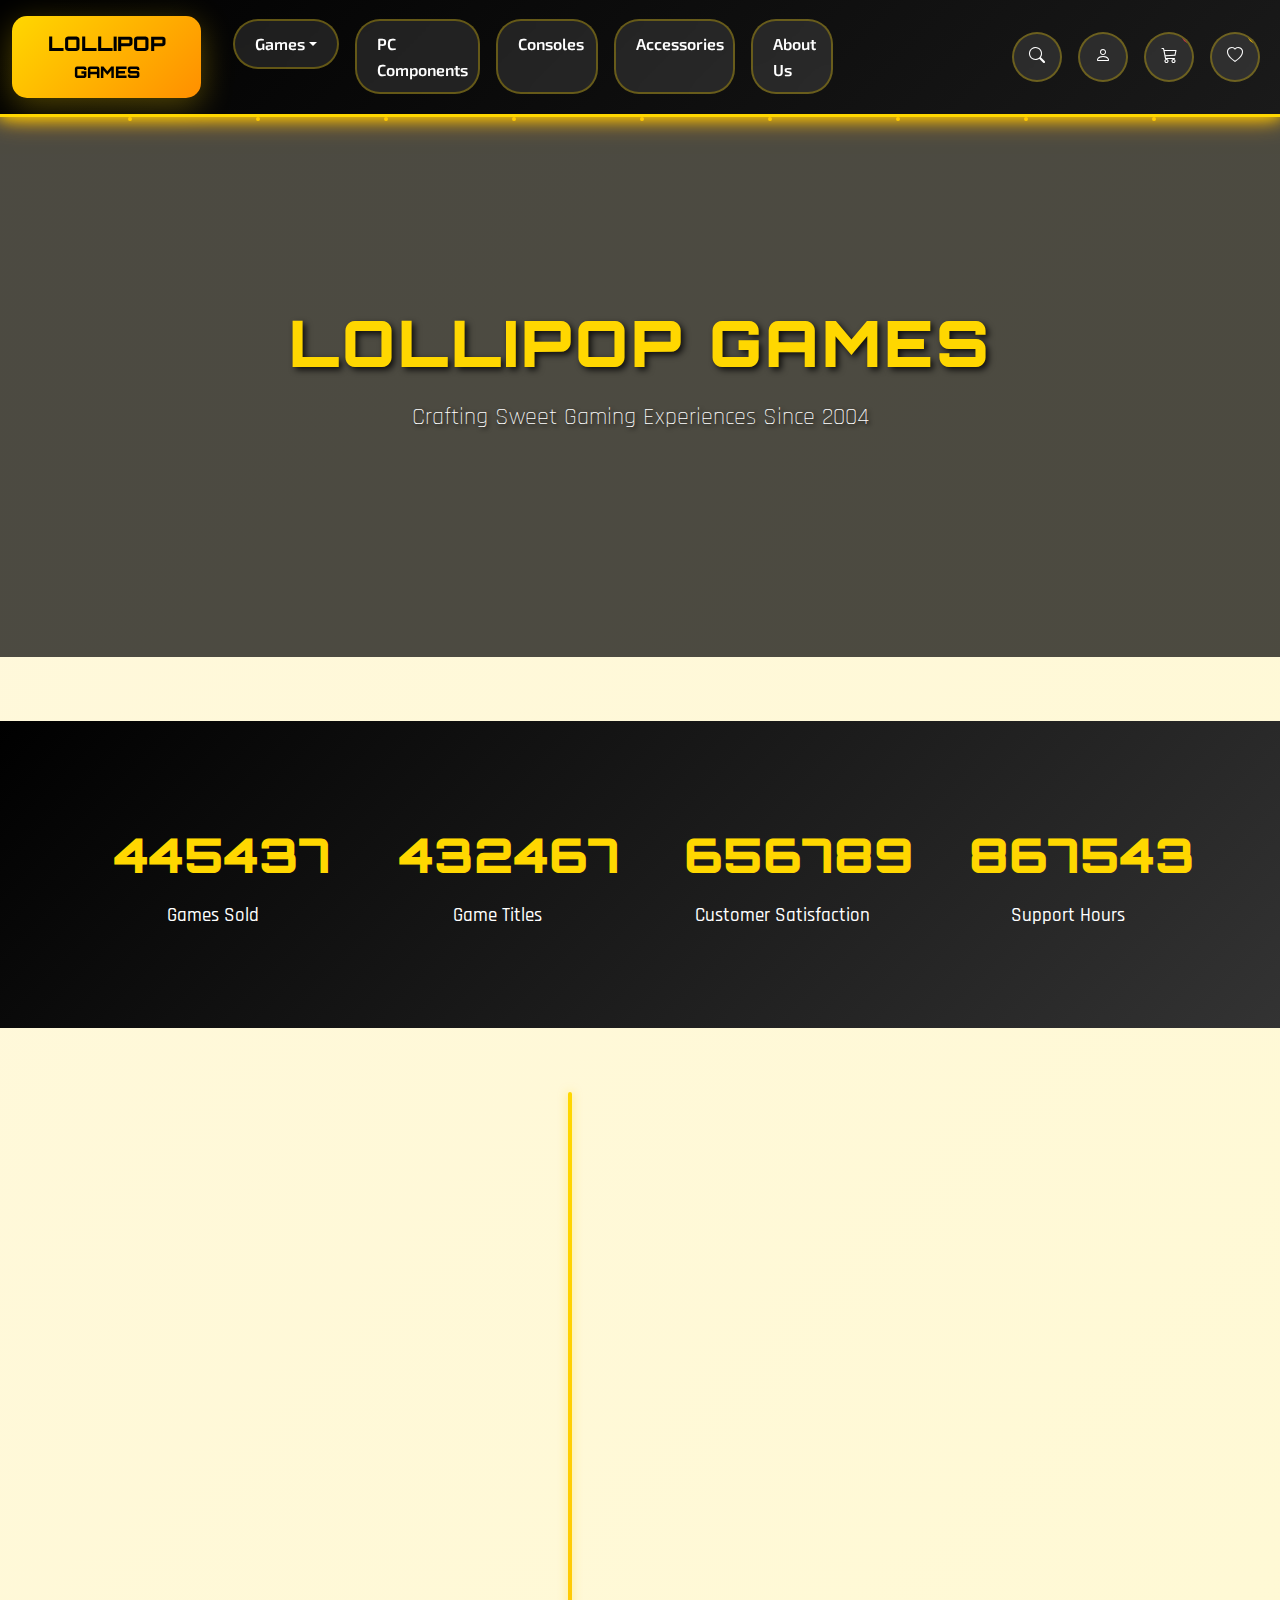
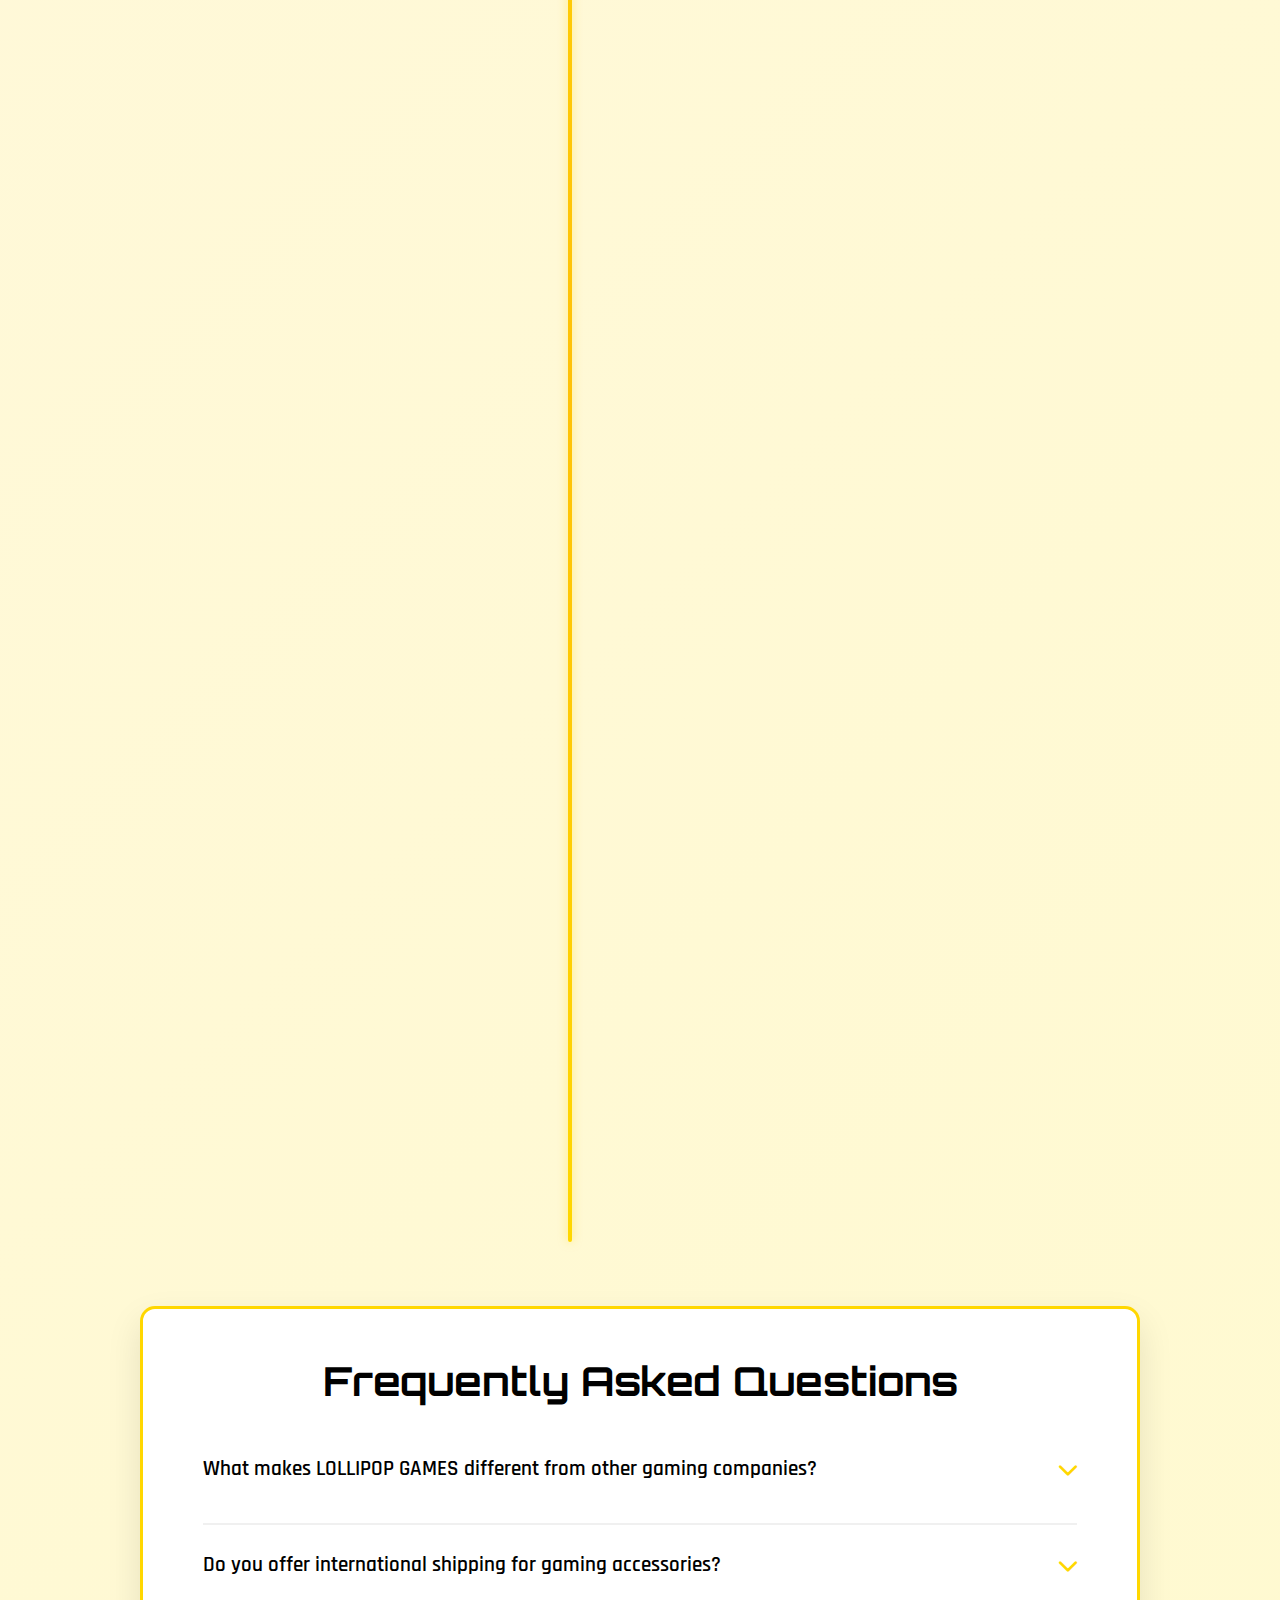
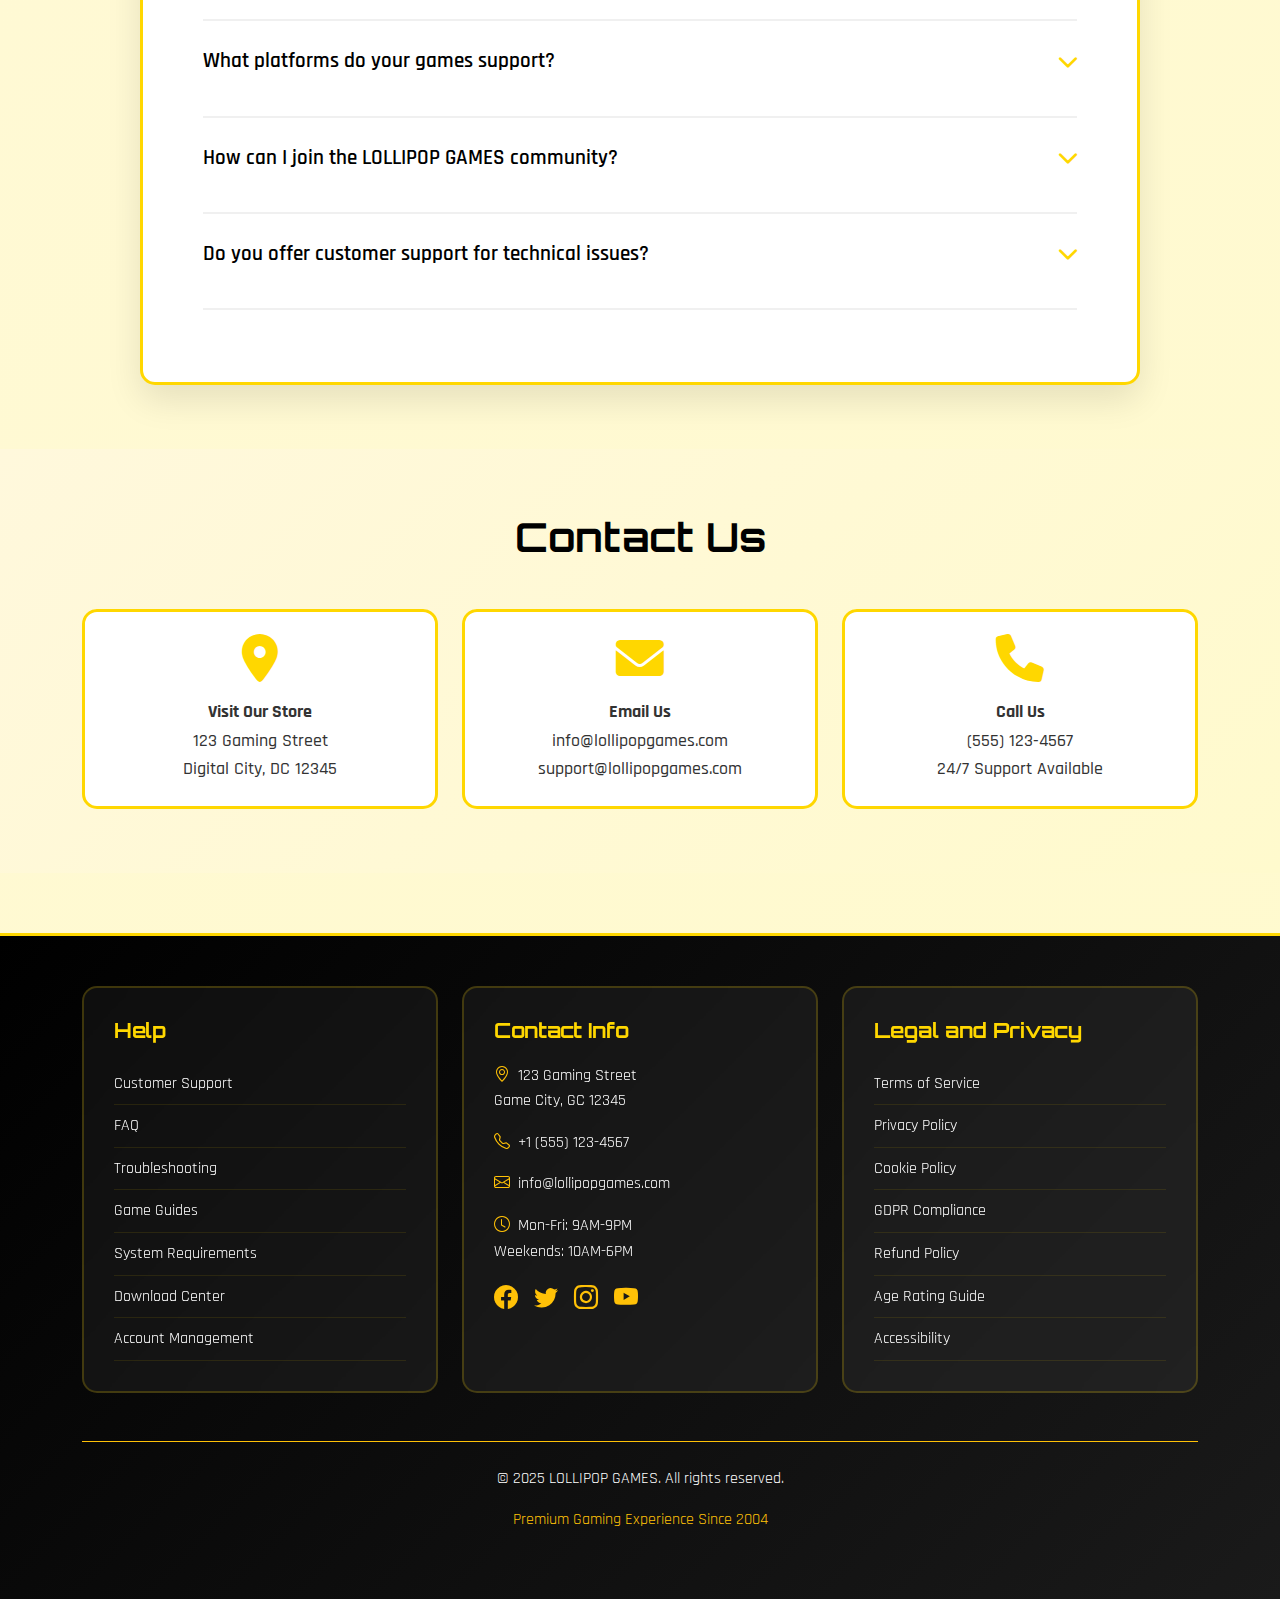
<file: AboutUs.html>
<!DOCTYPE html>
<html lang="en">
<head>
    <meta charset="UTF-8">
    <meta name="viewport" content="width=device-width, initial-scale=1.0">
    <title>About Us - LOLLIPOP GAMES</title>
    <!-- Bootstrap CSS -->
    <link href="https://cdn.jsdelivr.net/npm/bootstrap-icons@1.11.2/font/bootstrap-icons.min.css" rel="stylesheet">
    <link href="https://cdn.jsdelivr.net/npm/bootstrap@5.3.0/dist/css/bootstrap.min.css" rel="stylesheet">
    <link href="https://cdnjs.cloudflare.com/ajax/libs/font-awesome/6.0.0/css/all.min.css" rel="stylesheet">
    <!--Google fonts-->
    <link href="https://fonts.googleapis.com/css2?family=Orbitron:wght@400;700;900&family=Exo+2:wght@300;400;600;700&display=swap" rel="stylesheet">
    <link href="https://fonts.googleapis.com/css2?family=Orbitron:wght@400;700;900&family=Rajdhani:wght@300;400;500;600;700&display=swap" rel="stylesheet">
    <!--CSS attachments-->
    <link rel="stylesheet" href="styles.css">
    <link rel="stylesheet" href="about.css">

   <style>
<style>
.faq-item:hover .faq-question {
  color: black;
}

.faq-question {
  display: flex;
  justify-content: space-between;
  align-items: center;
  cursor: pointer;
  font-weight: 600;
  transition: color 0.3s ease;
}

.faq-answer {
  color: #555;
  font-size: 1.1rem;
  line-height: 1.7;
  transition: all 0.3s ease;
  padding-top: 0;
}

.faq-answer.show {
  padding-top: 10px;
}

.faq-icon {
  transition: transform 0.3s ease;
}

.faq-icon.active {
  transform: rotate(180deg);
}
</style>

</style>

</head>
<body>
    <header class="header-container">
        <div class="container-fluid py-3">
            <div class="row align-items-center">
                <!-- Logo -->
                <div class="col-md-2 col-6">
                    <a href="index.html" style="text-decoration: none"><div class="logo-container bounce-in">
                        <div class="fs-5">LOLLIPOP</div>
                        <div class="fs-6">GAMES</div>
                    </div>
                  </a>
                </div>
                
                <!-- Navigation Sections -->
                <div class="col-md-6 d-none d-md-flex justify-content-center nav-sections">
                    <div class="dropdown">
      <button class="nav-section dropdown-toggle" type="button" data-bs-toggle="dropdown" aria-expanded="false"> Games</button>
      <ul class="dropdown-menu dropdown-menu-dark">
        <li><a class="dropdown-item" href="playstation.html">Playstation</a></li>
        <li><a class="dropdown-item" href="nintendo.html">Nintendo</a></li>
        <li><a class="dropdown-item" href="xbox.html">Xbox</a></li>
      </ul>
  </div>

                    <a href="pccomponents.html" class="nav-section">PC <br>Components</a>
                    <a href="consoles.html" class="nav-section">Consoles</a>
                    <a href="accessories.html" class="nav-section">Accessories</a>
                    <a href="AboutUs.html" class="nav-section">About <br>Us</a>
                </div>
                
                <!-- Icons -->
                <div class="col-md-4 col-6 d-flex justify-content-end align-items-center">
                    <a href="#" class="icon-btn">
                        <i class="bi bi-search"></i>
                    </a>
                    <a href="#" class="icon-btn" id="userIcon">
                        <i class="bi bi-person"  ></i>
                    </a>
                    <a href="cart.html" class="icon-btn position-relative">
                        <i class="bi bi-cart3"></i>
                        <span class="position-absolute top-0 start-100 translate-middle badge rounded-pill bg-danger">3</span>
                    </a>
                    <a href="wishlist.html" class="icon-btn position-relative">
                        <i class="bi bi-heart"></i>
                        <span class="position-absolute top-0 start-100 translate-middle badge rounded-pill bg-warning text-dark">5</span>
                    </a>
                </div>
            </div>
        </div>
    </header>
    
    <!-- Hero Section -->
    <section class="hero-section">
        <div class="hero-particles">
            <div class="particle" style="left: 10%; animation-delay: 0s;"></div>
            <div class="particle" style="left: 20%; animation-delay: 1s;"></div>
            <div class="particle" style="left: 30%; animation-delay: 2s;"></div>
            <div class="particle" style="left: 40%; animation-delay: 3s;"></div>
            <div class="particle" style="left: 50%; animation-delay: 4s;"></div>
            <div class="particle" style="left: 60%; animation-delay: 5s;"></div>
            <div class="particle" style="left: 70%; animation-delay: 0.5s;"></div>
            <div class="particle" style="left: 80%; animation-delay: 1.5s;"></div>
            <div class="particle" style="left: 90%; animation-delay: 2.5s;"></div>
        </div>
        <div class="hero-content">
            <h1 class="hero-title pulse-animation">LOLLIPOP GAMES</h1>
            <p class="hero-subtitle">Crafting Sweet Gaming Experiences Since 2004</p>
        </div>
    </section>

    <!-- Stats Section -->
    <section class="stats-section">
        <div class="container">
            <div class="row">
                <div class="col-md-3 col-6">
                    <div class="stat-item">
                        <span class="stat-number" data-target="500">445437</span>
                        <div class="stat-label">Games Sold</div>
                    </div>
                </div>
                <div class="col-md-3 col-6">
                    <div class="stat-item">
                        <span class="stat-number" data-target="50">432467</span>
                        <div class="stat-label">Game Titles</div>
                    </div>
                </div>
                <div class="col-md-3 col-6">
                    <div class="stat-item">
                        <span class="stat-number" data-target="98">656789</span>
                        <div class="stat-label">Customer Satisfaction</div>
                    </div>
                </div>
                <div class="col-md-3 col-6">
                    <div class="stat-item">
                        <span class="stat-number" data-target="24">867543</span>
                        <div class="stat-label">Support Hours</div>
                    </div>
                </div>
            </div>
        </div>
    </section>

    <!-- Main Content -->
    <div class="container main-content">
        <!-- Timeline Section -->
        <section class="timeline-section">
            <div class="timeline-line"></div>
            
            <div class="timeline-item">
                <div class="timeline-dot"></div>
                <div class="timeline-content">
                    <i class="fas fa-eye vision-icon"></i>
                    <h3 class="vision-title">Our Vision</h3>
                    <p class="vision-text">
                        To become the world's leading gaming platform that brings joy, excitement, and memorable experiences to players of all ages. We envision a future where gaming transcends boundaries and creates lasting connections between people across the globe.
                    </p>
                </div>
            </div>

            <div class="timeline-item">
                <div class="timeline-dot"></div>
                <div class="timeline-content">
                    <i class="fas fa-bullseye vision-icon"></i>
                    <h3 class="vision-title">Our Mission</h3>
                    <p class="vision-text">
                        We are dedicated to creating innovative, high-quality games and gaming accessories that inspire creativity, foster community, and deliver unparalleled entertainment. Our mission is to make gaming accessible, enjoyable, and rewarding for everyone.
                    </p>
                </div>
            </div>

            <div class="timeline-item">
                <div class="timeline-dot"></div>
                <div class="timeline-content">
                    <i class="fas fa-heart vision-icon"></i>
                    <h3 class="vision-title">Our Values</h3>
                    <p class="vision-text">
                        Innovation drives us forward, quality defines our products, and community is at the heart of everything we do. We believe in ethical gaming practices, sustainable development, and creating inclusive experiences that welcome players from all walks of life.
                    </p>
                </div>
            </div>

            <div class="timeline-item">
                <div class="timeline-dot"></div>
                <div class="timeline-content">
                    <i class="fas fa-rocket vision-icon"></i>
                    <h3 class="vision-title">Our Future</h3>
                    <p class="vision-text">
                        Looking ahead, we're committed to pushing the boundaries of gaming technology, exploring virtual and augmented reality experiences, and building a sustainable gaming ecosystem that benefits players, developers, and communities worldwide.
                    </p>
                </div>
            </div>
        </section>
    </div>

 <!-- FAQ Section -->
<section class="faq-section">
  <div class="container">
    <h2 class="faq-title">Frequently Asked Questions</h2>

    <div class="accordion" id="faqAccordion">
      
      <div class="faq-item">
        <div class="faq-question" data-bs-toggle="collapse" data-bs-target="#faq1" aria-expanded="false" aria-controls="faq1">
          What makes LOLLIPOP GAMES different from other gaming companies?
          <i class="fas fa-chevron-down faq-icon"></i>
        </div>
        <div id="faq1" class="collapse faq-answer" data-bs-parent="#faqAccordion">
          We focus on creating games that are not just entertaining but also meaningful. Our unique approach combines cutting-edge technology with heartfelt storytelling, ensuring every game we produce creates lasting memories and genuine connections between players.
        </div>
      </div>

      <div class="faq-item">
        <div class="faq-question" data-bs-toggle="collapse" data-bs-target="#faq2" aria-expanded="false" aria-controls="faq2">
          Do you offer international shipping for gaming accessories?
          <i class="fas fa-chevron-down faq-icon"></i>
        </div>
        <div id="faq2" class="collapse faq-answer" data-bs-parent="#faqAccordion">
          Yes! We ship our premium gaming accessories worldwide. We partner with reliable shipping companies to ensure your orders arrive safely and quickly, no matter where you are. Free shipping is available for orders over $75.
        </div>
      </div>

      <div class="faq-item">
        <div class="faq-question" data-bs-toggle="collapse" data-bs-target="#faq3" aria-expanded="false" aria-controls="faq3">
          What platforms do your games support?
          <i class="fas fa-chevron-down faq-icon"></i>
        </div>
        <div id="faq3" class="collapse faq-answer" data-bs-parent="#faqAccordion">
          Our games are available across multiple platforms including PC, PlayStation, Xbox, Nintendo Switch, and mobile devices. We believe gaming should be accessible to everyone, regardless of their preferred platform.
        </div>
      </div>

      <div class="faq-item">
        <div class="faq-question" data-bs-toggle="collapse" data-bs-target="#faq4" aria-expanded="false" aria-controls="faq4">
          How can I join the LOLLIPOP GAMES community?
          <i class="fas fa-chevron-down faq-icon"></i>
        </div>
        <div id="faq4" class="collapse faq-answer" data-bs-parent="#faqAccordion">
          Join our vibrant community through our social media channels, Discord server, and official forums. We regularly host gaming tournaments, community events, and exclusive previews for our most dedicated fans.
        </div>
      </div>

      <div class="faq-item">
        <div class="faq-question" data-bs-toggle="collapse" data-bs-target="#faq5" aria-expanded="false" aria-controls="faq5">
          Do you offer customer support for technical issues?
          <i class="fas fa-chevron-down faq-icon"></i>
        </div>
        <div id="faq5" class="collapse faq-answer" data-bs-parent="#faqAccordion">
          Absolutely! Our dedicated support team is available 24/7 to help with any technical issues, account problems, or general inquiries. You can reach us through live chat, email, or phone support.
        </div>
      </div>

    </div>
  </div>
</section>


    <!-- Contact Section -->
    <section class="contact-section">
        <div class="container">
            <h2 class="contact-title">Contact Us</h2>
            <div class="row">
                <div class="col-md-4">
                    <div class="contact-card" onclick="window.open('https://maps.google.com', '_blank')">
                        <i class="fas fa-map-marker-alt contact-icon"></i>
                        <div class="contact-info">
                            <strong>Visit Our Store</strong><br>
                            123 Gaming Street<br>
                            Digital City, DC 12345
                        </div>
                    </div>
                </div>
                <div class="col-md-4">
                    <div class="contact-card" onclick="window.location.href='mailto:info@lollipopgames.com'">
                        <i class="fas fa-envelope contact-icon"></i>
                        <div class="contact-info">
                            <strong>Email Us</strong><br>
                            info@lollipopgames.com<br>
                            support@lollipopgames.com
                        </div>
                    </div>
                </div>
                <div class="col-md-4">
                    <div class="contact-card" onclick="window.location.href='tel:+15551234567'">
                        <i class="fas fa-phone contact-icon"></i>
                        <div class="contact-info">
                            <strong>Call Us</strong><br>
                            (555) 123-4567<br>
                            24/7 Support Available
                        </div>
                    </div>
                </div>
            </div>
        </div>
    </section>

<!-- LOGIN MODAL -->
          <div id="blur-overlay"></div>
<div class="modal" id="loginModal">
  <div class="modal-content">
    <span class="close-btn">&times;</span>

    <h2>Login</h2>
    <div class="emptyDiv"></div>
    <input type="email" placeholder="Email">
    <input type="password" placeholder="Password">
    <button id="loginBtn">Login</button>
    <p>Don't have an account? <a href="#" id="openSignup">Sign up</a></p>
  </div>

</div>

<!-- SIGNUP MODAL -->
<div class="modal" id="signupModal">
  <div class="modal-content">
    <span class="close-btn">&times;</span>
    <h2>Sign Up</h2>
    <div class="emptyDiv"></div>
    <input class="textBox" type="text" placeholder="First Name">
    <input class="textBox" type="text" placeholder="Last Name">
    <input class="textBox" type="email" placeholder="Email">
    <input class="textBox" type="password" placeholder="Password">
    <input class="textBox" type="password" placeholder="Confirm Password">
    <button>Sign Up</button>
    <p>Already have an account? <a href="#" id="openLogin">Login</a></p>
  </div>
</div>

    
  <!-- Footer -->
    <footer class="footer-container">
        <div class="container">
            <div class="row">
                <!-- Help Section -->
                <div class="col-md-4 mb-4">
                    <div class="footer-section">
                        <h5 class="footer-title">Help</h5>
                        <a href="#" class="footer-link">Customer Support</a>
                        <a href="#" class="footer-link">FAQ</a>
                        <a href="#" class="footer-link">Troubleshooting</a>
                        <a href="#" class="footer-link">Game Guides</a>
                        <a href="#" class="footer-link">System Requirements</a>
                        <a href="#" class="footer-link">Download Center</a>
                        <a href="#" class="footer-link">Account Management</a>
                    </div>
                </div>
                
                <!-- Contact Info Section -->
                <div class="col-md-4 mb-4">
                    <div class="footer-section">
                        <h5 class="footer-title">Contact Info</h5>
                        <div class="text-white">
                            <p><i class="bi bi-geo-alt me-2 text-warning"></i>123 Gaming Street<br>Game City, GC 12345</p>
                            <p><i class="bi bi-telephone me-2 text-warning"></i>+1 (555) 123-4567</p>
                            <p><i class="bi bi-envelope me-2 text-warning"></i>info@lollipopgames.com</p>
                            <p><i class="bi bi-clock me-2 text-warning"></i>Mon-Fri: 9AM-9PM<br>Weekends: 10AM-6PM</p>
                            <div class="d-flex gap-3 mt-3">
                                <a href="#" class="text-warning"><i class="bi bi-facebook fs-4"></i></a>
                                <a href="#" class="text-warning"><i class="bi bi-twitter fs-4"></i></a>
                                <a href="#" class="text-warning"><i class="bi bi-instagram fs-4"></i></a>
                                <a href="#" class="text-warning"><i class="bi bi-youtube fs-4"></i></a>
                            </div>
                        </div>
                    </div>
                </div>
                
                <!-- Legal and Privacy Section -->
                <div class="col-md-4 mb-4">
                    <div class="footer-section">
                        <h5 class="footer-title">Legal and Privacy</h5>
                        <a href="#" class="footer-link">Terms of Service</a>
                        <a href="#" class="footer-link">Privacy Policy</a>
                        <a href="#" class="footer-link">Cookie Policy</a>
                        <a href="#" class="footer-link">GDPR Compliance</a>
                        <a href="#" class="footer-link">Refund Policy</a>
                        <a href="#" class="footer-link">Age Rating Guide</a>
                        <a href="#" class="footer-link">Accessibility</a>
                    </div>
                </div>
            </div>
            
            <!-- Copyright -->
            <div class="row mt-4">
                <div class="col-12 text-center">
                    <div class="border-top border-warning pt-4">
                        <p class="text-white">&copy; 2025 LOLLIPOP GAMES. All rights reserved.</p>
                        <p class="text-warning">Premium Gaming Experience Since 2004</p>
                    </div>
                </div>
            </div>
        </div>
    </footer>

    <script src="https://cdn.jsdelivr.net/npm/bootstrap@5.3.0/dist/js/bootstrap.bundle.min.js"></script>
    <script>
// FAQ icon rotation using Bootstrap events
document.addEventListener('DOMContentLoaded', () => {
  const faqSections = document.querySelectorAll('.faq-item');

  faqSections.forEach(item => {
    const question = item.querySelector('.faq-question');
    const icon = item.querySelector('.faq-icon');
    const collapseElement = document.querySelector(question.getAttribute('data-bs-target'));
    const bsCollapse = new bootstrap.Collapse(collapseElement, { toggle: false });

    collapseElement.addEventListener('show.bs.collapse', () => {
      icon.classList.add('active');
      question.classList.add('active');
    });

    collapseElement.addEventListener('hide.bs.collapse', () => {
      icon.classList.remove('active');
      question.classList.remove('active');
    });
  });
});


        // Animated Counter for Stats
        function animateCounter(element, target) {
            let current = 0;
            const increment = target / 100;
            const timer = setInterval(() => {
                current += increment;
                if (current >= target) {
                    current = target;
                    clearInterval(timer);
                }
                element.textContent = Math.floor(current) + (target === 98 ? '%' : target === 24 ? '/7' : 'K+');
            }, 20);
        }

        // Intersection Observer for Animations
        const observerOptions = {
            threshold: 0.1,
            rootMargin: '0px 0px -50px 0px'
        };

        const observer = new IntersectionObserver((entries) => {
            entries.forEach(entry => {
                if (entry.isIntersecting) {
                    if (entry.target.classList.contains('stat-number')) {
                        const target = parseInt(entry.target.dataset.target);
                        animateCounter(entry.target, target);
                    }
                    
                    if (entry.target.classList.contains('timeline-item')) {
                        entry.target.style.animationPlayState = 'running';
                    }
                }
            });
        }, observerOptions);

        // Initialize Observers
        document.addEventListener('DOMContentLoaded', function() {
            // Observe stat numbers
            document.querySelectorAll('.stat-number').forEach(el => {
                observer.observe(el);
            });

            // Observe timeline items
            document.querySelectorAll('.timeline-item').forEach(el => {
                observer.observe(el);
            });

            // Add smooth scrolling to all anchor links
            document.querySelectorAll('a[href^="#"]').forEach(anchor => {
                anchor.addEventListener('click', function (e) {
                    e.preventDefault();
                    const target = document.querySelector(this.getAttribute('href'));
                    if (target) {
                        target.scrollIntoView({
                            behavior: 'smooth',
                            block: 'start'
                        });
                    }
                });
            });

            // Add parallax effect to hero section
            window.addEventListener('scroll', () => {
                const scrolled = window.pageYOffset;
                const parallax = document.querySelector('.hero-section');
                const speed = scrolled * 0.5;
                parallax.style.backgroundPosition = `center ${speed}px`;
            });

            // Add hover effects to navigation
            const navSections = document.querySelectorAll('.nav-section');
            navSections.forEach(section => {
                section.addEventListener('mouseenter', function() {
                    this.style.transform = 'translateY(-2px)';
                });
                section.addEventListener('mouseleave', function() {
                    this.style.transform = 'translateY(0)';
                });
            });

            // Add floating animation to particles
            const particles = document.querySelectorAll('.particle');
            particles.forEach((particle, index) => {
                particle.style.left = Math.random() * 100 + '%';
                particle.style.animationDelay = Math.random() * 6 + 's';
                particle.style.animationDuration = (Math.random() * 3 + 3) + 's';
            });
        });

        // Add scroll-triggered animations
        window.addEventListener('scroll', () => {
            const scrollTop = window.pageYOffset;
            
            // Fade in elements on scroll
            document.querySelectorAll('.timeline-content, .contact-card').forEach(el => {
                const elementTop = el.offsetTop;
                const elementVisible = 150;
                
                if (scrollTop > (elementTop - window.innerHeight + elementVisible)) {
                    el.style.opacity = '1';
                    el.style.transform = 'translateY(0)';
                }
            });
        });
         const blurOverlay = document.getElementById("blur-overlay");
     const blurOverlay = document.getElementById("blur-overlay");
const loginModal = document.getElementById("loginModal");
const signupModal = document.getElementById("signupModal");
const userIcon = document.getElementById("userIcon");
const openSignupLink = document.getElementById("openSignup");
const openLoginLink = document.getElementById("openLogin");
const closeButtons = document.querySelectorAll(".close-btn");

// Function to open modal
function openModal(modal) {
  blurOverlay.style.display = "block";
  modal.classList.add("show");
}

// Function to close all modals
function closeModals() {
  blurOverlay.style.display = "none";
  loginModal.classList.remove("show");
  signupModal.classList.remove("show");
}

// Open login modal when clicking user icon
userIcon.addEventListener("click", () => openModal(loginModal));

// Switch to signup modal
openSignupLink.addEventListener("click", (e) => {
  e.preventDefault();
  closeModals();
  openModal(signupModal);
});

// Switch back to login modal
openLoginLink.addEventListener("click", (e) => {
  e.preventDefault();
  closeModals();
  openModal(loginModal);
});

// Close modals when clicking blur overlay
blurOverlay.addEventListener("click", closeModals);

// Close modals when clicking any close button
closeButtons.forEach(btn => {
  btn.addEventListener("click", closeModals);
});

const loginBtn = document.getElementById("loginBtn");

loginBtn.addEventListener("click", () => {
  const email = document.getElementById("email").value.trim();
  const password = document.getElementById("password").value.trim();

  if (email === "admin" && password === "12345") {
    window.location.href = "productmanagament.html";
  } else {
    alert("Invalid username or password.");
  }
});
    </script>
</body>
</html>
</file>
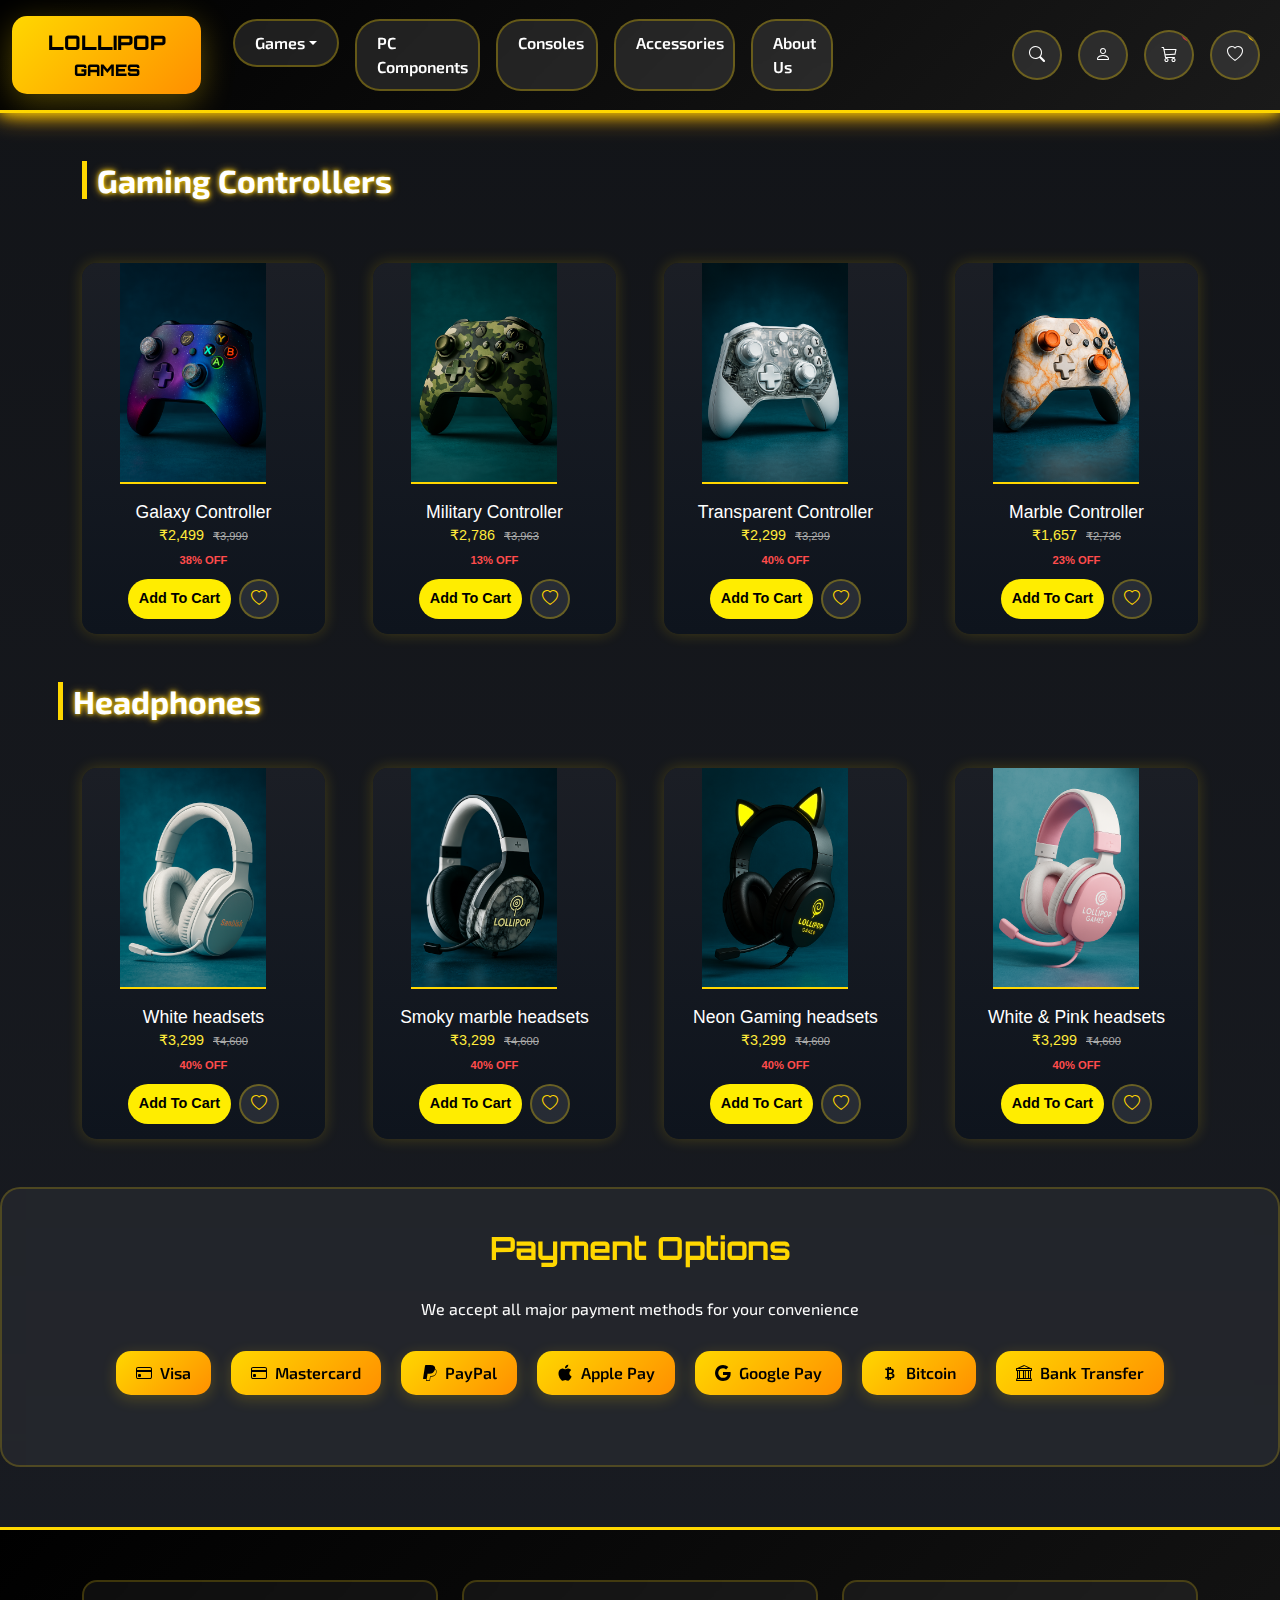
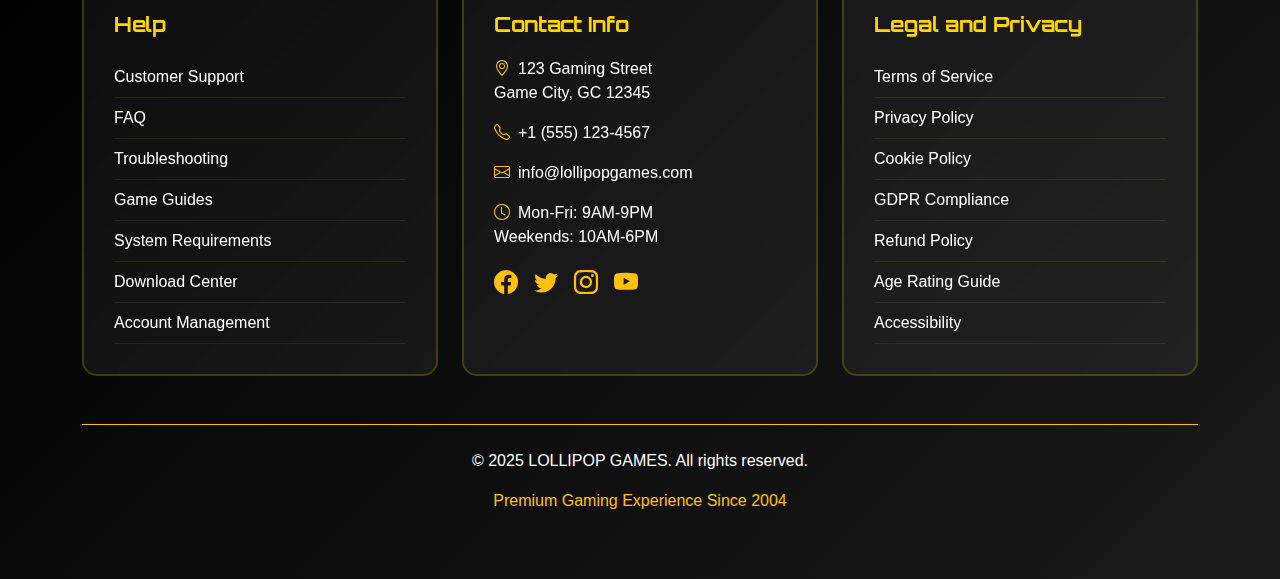
<file: accessories.html>
<!DOCTYPE html>
<html lang="en">
<head>
  <meta charset="UTF-8">
  <meta name="viewport" content="width=device-width, initial-scale=1.0">
  <title>Accessories</title>
    <!-- Bootstrap CSS -->
    <link href="https://cdn.jsdelivr.net/npm/bootstrap@5.3.2/dist/css/bootstrap.min.css" rel="stylesheet">
    <link href="https://cdn.jsdelivr.net/npm/bootstrap-icons@1.11.2/font/bootstrap-icons.min.css" rel="stylesheet">
    <!--Google fonts-->
    <link href="https://fonts.googleapis.com/css2?family=Orbitron:wght@400;700;900&family=Exo+2:wght@300;400;600;700&display=swap" rel="stylesheet">
    <!--CSS attachments-->
    <link rel="stylesheet" href="styles.css">
    <link rel="stylesheet" href="cards.css">
</head>
<body>
   <header class="header-container">
        <div class="container-fluid py-3">
            <div class="row align-items-center">
                <!-- Logo -->
                <div class="col-md-2 col-6">
                    <a href="index.html" style="text-decoration: none"><div class="logo-container bounce-in">
                        <div class="fs-5">LOLLIPOP</div>
                        <div class="fs-6">GAMES</div>
                    </div>
                  </a>
                </div>
                
                <!-- Navigation Sections -->
                <div class="col-md-6 d-none d-md-flex justify-content-center nav-sections">
                    <div class="dropdown">
      <button class="nav-section dropdown-toggle" type="button" data-bs-toggle="dropdown" aria-expanded="false"> Games</button>
      <ul class="dropdown-menu dropdown-menu-dark">
        <li><a class="dropdown-item" href="playstation.html">Playstation</a></li>
        <li><a class="dropdown-item" href="nintendo.html">Nintendo</a></li>
        <li><a class="dropdown-item" href="xbox.html">Xbox</a></li>
      </ul>
  </div>

                    <a href="pccomponents.html" class="nav-section">PC <br>Components</a>
                    <a href="consoles.html" class="nav-section">Consoles</a>
                    <a href="accessories.html" class="nav-section">Accessories</a>
                    <a href="AboutUs.html" class="nav-section">About <br>Us</a>
                </div>
                
                <!-- Icons -->
                <div class="col-md-4 col-6 d-flex justify-content-end align-items-center">
                    <a href="#" class="icon-btn">
                        <i class="bi bi-search"></i>
                    </a>
                    <a href="#" class="icon-btn" id="userIcon">
                        <i class="bi bi-person"  ></i>
                    </a>
                    <a href="cart.html" class="icon-btn position-relative">
                        <i class="bi bi-cart3"></i>
                        <span class="position-absolute top-0 start-100 translate-middle badge rounded-pill bg-danger">3</span>
                    </a>
                    <a href="wishlist.html" class="icon-btn position-relative">
                        <i class="bi bi-heart"></i>
                        <span class="position-absolute top-0 start-100 translate-middle badge rounded-pill bg-warning text-dark">5</span>
                    </a>
                </div>
            </div>
        </div>
    </header>

  <!-- MIDDLE PART-->
  <div class="container my-5">
    <h2 class="heading">Gaming Controllers</h2>
    <div class="row g-5">
      
      <!-- Game Cards -->
            <div class="col-12 col-sm-6 col-md-4 col-lg-3">
        <div class="game-card">
          <img src="images/accessories/01.png" alt="Toshiba SSD 1TB">
          <div class="game-info">
            <div class="game-title">Galaxy Controller</div>
            <div class="price">₹2,499 <span class="old-price">₹3,999</span></div>
            <div class="discount">38% OFF</div>
            <div class="d-flex justify-content-center gap-2">
  <button class="btn btn-cart">Add To Cart</button>
  <button class="btn btn-wishlist" title="Add to Wishlist">
    <i class="bi bi-heart"></i>
  </button>
</div>

          </div>
        </div>
      </div>

      <div class="col-12 col-sm-6 col-md-4 col-lg-3">
        <div class="game-card">
          <img src="images/accessories/05.png" alt="SanDisk HDD 512gb">
          <div class="game-info">
            <div class="game-title">Military Controller</div>
            <div class="price">₹2,786 <span class="old-price">₹3,963</span></div>
            <div class="discount">13% OFF</div>
            <div class="d-flex justify-content-center gap-2">
  <button class="btn btn-cart">Add To Cart</button>
  <button class="btn btn-wishlist" title="Add to Wishlist">
    <i class="bi bi-heart"></i>
  </button>
</div>

          </div>
        </div>
      </div>

       <div class="col-12 col-sm-6 col-md-4 col-lg-3">
        <div class="game-card">
          <img src="images/accessories/03.png" alt="Samsung SSD 1TB">
          <div class="game-info">
            <div class="game-title">Transparent Controller</div>
            <div class="price">₹2,299 <span class="old-price">₹3,299</span></div>
            <div class="discount">40% OFF</div>
            <div class="d-flex justify-content-center gap-2">
  <button class="btn btn-cart">Add To Cart</button>
  <button class="btn btn-wishlist" title="Add to Wishlist">
    <i class="bi bi-heart"></i>
  </button>
</div>

          </div>
        </div>
      </div>

       <div class="col-12 col-sm-6 col-md-4 col-lg-3">
        <div class="game-card">
          <img src="images/accessories/04.png" alt="Seagate HDD 512gb">
          <div class="game-info">
            <div class="game-title">Marble Controller</div>
            <div class="price">₹1,657 <span class="old-price">₹2,736</span></div>
            <div class="discount">23% OFF</div>
            <div class="d-flex justify-content-center gap-2">
  <button class="btn btn-cart">Add To Cart</button>
  <button class="btn btn-wishlist" title="Add to Wishlist">
    <i class="bi bi-heart"></i>
  </button>
</div>

          </div>
        </div>
      </div>

      <h2 class="heading" style="margin-bottom:0em;">Headphones</h2>

       <div class="col-12 col-sm-6 col-md-4 col-lg-3">
        <div class="game-card">
          <img src="images/accessories/02.png" alt="ADATA DDR4 16gb">
          <div class="game-info">
            <div class="game-title">White headsets</div>
            <div class="price">₹3,299 <span class="old-price">₹4,600</span></div>
            <div class="discount">40% OFF</div>
            <div class="d-flex justify-content-center gap-2">
  <button class="btn btn-cart">Add To Cart</button>
  <button class="btn btn-wishlist" title="Add to Wishlist">
    <i class="bi bi-heart"></i>
  </button>
</div>

          </div>
        </div>
      </div>

      <div class="col-12 col-sm-6 col-md-4 col-lg-3">
        <div class="game-card">
          <img src="images/accessories/06.png" alt="Patriot DDR5 64gb">
          <div class="game-info">
            <div class="game-title">Smoky marble headsets</div>
            <div class="price">₹3,299 <span class="old-price">₹4,600</span></div>
            <div class="discount">40% OFF</div>
            <div class="d-flex justify-content-center gap-2">
  <button class="btn btn-cart">Add To Cart</button>
  <button class="btn btn-wishlist" title="Add to Wishlist">
    <i class="bi bi-heart"></i>
  </button>
</div>

          </div>
        </div>
      </div>

      <div class="col-12 col-sm-6 col-md-4 col-lg-3">
        <div class="game-card">
          <img src="images/accessories/07.png" alt="Crucial DDR4 8gb">
          <div class="game-info">
            <div class="game-title">Neon Gaming headsets</div>
            <div class="price">₹3,299 <span class="old-price">₹4,600</span></div>
            <div class="discount">40% OFF</div>
            <div class="d-flex justify-content-center gap-2">
  <button class="btn btn-cart">Add To Cart</button>
  <button class="btn btn-wishlist" title="Add to Wishlist">
    <i class="bi bi-heart"></i>
  </button>
</div>

          </div>
        </div>
      </div>

      <div class="col-12 col-sm-6 col-md-4 col-lg-3">
        <div class="game-card">
          <img src="images/accessories/08.png" alt="Kingston DDR5 16gb">
          <div class="game-info">
            <div class="game-title">White & Pink headsets</div>
            <div class="price">₹3,299 <span class="old-price">₹4,600</span></div>
            <div class="discount">40% OFF</div>
            <div class="d-flex justify-content-center gap-2">
  <button class="btn btn-cart">Add To Cart</button>
  <button class="btn btn-wishlist" title="Add to Wishlist">
    <i class="bi bi-heart"></i>
  </button>
</div>

          </div>

        </div>
      </div>

    </div>
  </div>

  <!-- Payment Options Section -->
        <div class="payment-container fade-in">
            <h2 class="section-title">Payment Options</h2>
            <p class="text-white mb-4">We accept all major payment methods for your convenience</p>
            <div class="payment-icons">
                <div class="payment-icon">
                    <i class="bi bi-credit-card me-2"></i>Visa
                </div>
                <div class="payment-icon">
                    <i class="bi bi-credit-card me-2"></i>Mastercard
                </div>
                <div class="payment-icon">
                    <i class="bi bi-paypal me-2"></i>PayPal
                </div>
                <div class="payment-icon">
                    <i class="bi bi-apple me-2"></i>Apple Pay
                </div>
                <div class="payment-icon">
                    <i class="bi bi-google me-2"></i>Google Pay
                </div>
                <div class="payment-icon">
                    <i class="bi bi-currency-bitcoin me-2"></i>Bitcoin
                </div>
                <div class="payment-icon">
                    <i class="bi bi-bank me-2"></i>Bank Transfer
                </div>
            </div>
          </div>
          <!-- LOGIN MODAL -->
          <div id="blur-overlay"></div>
<div class="modal" id="loginModal">
  <div class="modal-content">
    <span class="close-btn">&times;</span>

    <h2>Login</h2>
    <div class="emptyDiv"></div>
    <input type="email" placeholder="Email">
    <input type="password" placeholder="Password">
    <button id="loginBtn">Login</button>
    <p>Don't have an account? <a href="#" id="openSignup">Sign up</a></p>
  </div>

</div>

<!-- SIGNUP MODAL -->
<div class="modal" id="signupModal">
  <div class="modal-content">
    <span class="close-btn">&times;</span>
    <h2>Sign Up</h2>
    <div class="emptyDiv"></div>
    <input class="textBox" type="text" placeholder="First Name">
    <input class="textBox" type="text" placeholder="Last Name">
    <input class="textBox" type="email" placeholder="Email">
    <input class="textBox" type="password" placeholder="Password">
    <input class="textBox" type="password" placeholder="Confirm Password">
    <button>Sign Up</button>
    <p>Already have an account? <a href="#" id="openLogin">Login</a></p>
  </div>
</div>

    
  <!-- Footer -->
    <footer class="footer-container">
        <div class="container">
            <div class="row">
                <!-- Help Section -->
                <div class="col-md-4 mb-4">
                    <div class="footer-section">
                        <h5 class="footer-title">Help</h5>
                        <a href="#" class="footer-link">Customer Support</a>
                        <a href="#" class="footer-link">FAQ</a>
                        <a href="#" class="footer-link">Troubleshooting</a>
                        <a href="#" class="footer-link">Game Guides</a>
                        <a href="#" class="footer-link">System Requirements</a>
                        <a href="#" class="footer-link">Download Center</a>
                        <a href="#" class="footer-link">Account Management</a>
                    </div>
                </div>
                
                <!-- Contact Info Section -->
                <div class="col-md-4 mb-4">
                    <div class="footer-section">
                        <h5 class="footer-title">Contact Info</h5>
                        <div class="text-white">
                            <p><i class="bi bi-geo-alt me-2 text-warning"></i>123 Gaming Street<br>Game City, GC 12345</p>
                            <p><i class="bi bi-telephone me-2 text-warning"></i>+1 (555) 123-4567</p>
                            <p><i class="bi bi-envelope me-2 text-warning"></i>info@lollipopgames.com</p>
                            <p><i class="bi bi-clock me-2 text-warning"></i>Mon-Fri: 9AM-9PM<br>Weekends: 10AM-6PM</p>
                            <div class="d-flex gap-3 mt-3">
                                <a href="#" class="text-warning"><i class="bi bi-facebook fs-4"></i></a>
                                <a href="#" class="text-warning"><i class="bi bi-twitter fs-4"></i></a>
                                <a href="#" class="text-warning"><i class="bi bi-instagram fs-4"></i></a>
                                <a href="#" class="text-warning"><i class="bi bi-youtube fs-4"></i></a>
                            </div>
                        </div>
                    </div>
                </div>
                
                <!-- Legal and Privacy Section -->
                <div class="col-md-4 mb-4">
                    <div class="footer-section">
                        <h5 class="footer-title">Legal and Privacy</h5>
                        <a href="#" class="footer-link">Terms of Service</a>
                        <a href="#" class="footer-link">Privacy Policy</a>
                        <a href="#" class="footer-link">Cookie Policy</a>
                        <a href="#" class="footer-link">GDPR Compliance</a>
                        <a href="#" class="footer-link">Refund Policy</a>
                        <a href="#" class="footer-link">Age Rating Guide</a>
                        <a href="#" class="footer-link">Accessibility</a>
                    </div>
                </div>
            </div>
            
            <!-- Copyright -->
            <div class="row mt-4">
                <div class="col-12 text-center">
                    <div class="border-top border-warning pt-4">
                        <p class="text-white">&copy; 2025 LOLLIPOP GAMES. All rights reserved.</p>
                        <p class="text-warning">Premium Gaming Experience Since 2004</p>
                    </div>
                </div>
            </div>
        </div>
    </footer>
</div>


<script>
      const blurOverlay = document.getElementById("blur-overlay");
const loginModal = document.getElementById("loginModal");
const signupModal = document.getElementById("signupModal");
const userIcon = document.getElementById("userIcon");
const openSignupLink = document.getElementById("openSignup");
const openLoginLink = document.getElementById("openLogin");
const closeButtons = document.querySelectorAll(".close-btn");

// Function to open modal
function openModal(modal) {
  blurOverlay.style.display = "block";
  modal.classList.add("show");
}

// Function to close all modals
function closeModals() {
  blurOverlay.style.display = "none";
  loginModal.classList.remove("show");
  signupModal.classList.remove("show");
}

// Open login modal when clicking user icon
userIcon.addEventListener("click", () => openModal(loginModal));

// Switch to signup modal
openSignupLink.addEventListener("click", (e) => {
  e.preventDefault();
  closeModals();
  openModal(signupModal);
});

// Switch back to login modal
openLoginLink.addEventListener("click", (e) => {
  e.preventDefault();
  closeModals();
  openModal(loginModal);
});

// Close modals when clicking blur overlay
blurOverlay.addEventListener("click", closeModals);

// Close modals when clicking any close button
closeButtons.forEach(btn => {
  btn.addEventListener("click", closeModals);
});

const loginBtn = document.getElementById("loginBtn");

loginBtn.addEventListener("click", () => {
  const email = document.getElementById("email").value.trim();
  const password = document.getElementById("password").value.trim();

  if (email === "admin" && password === "12345") {
    window.location.href = "productmanagament.html";
  } else {
    alert("Invalid username or password.");
  }
});
</script>


  <script src="https://cdn.jsdelivr.net/npm/bootstrap@5.3.2/dist/js/bootstrap.bundle.min.js"></script>
</body>
</html>
</file>
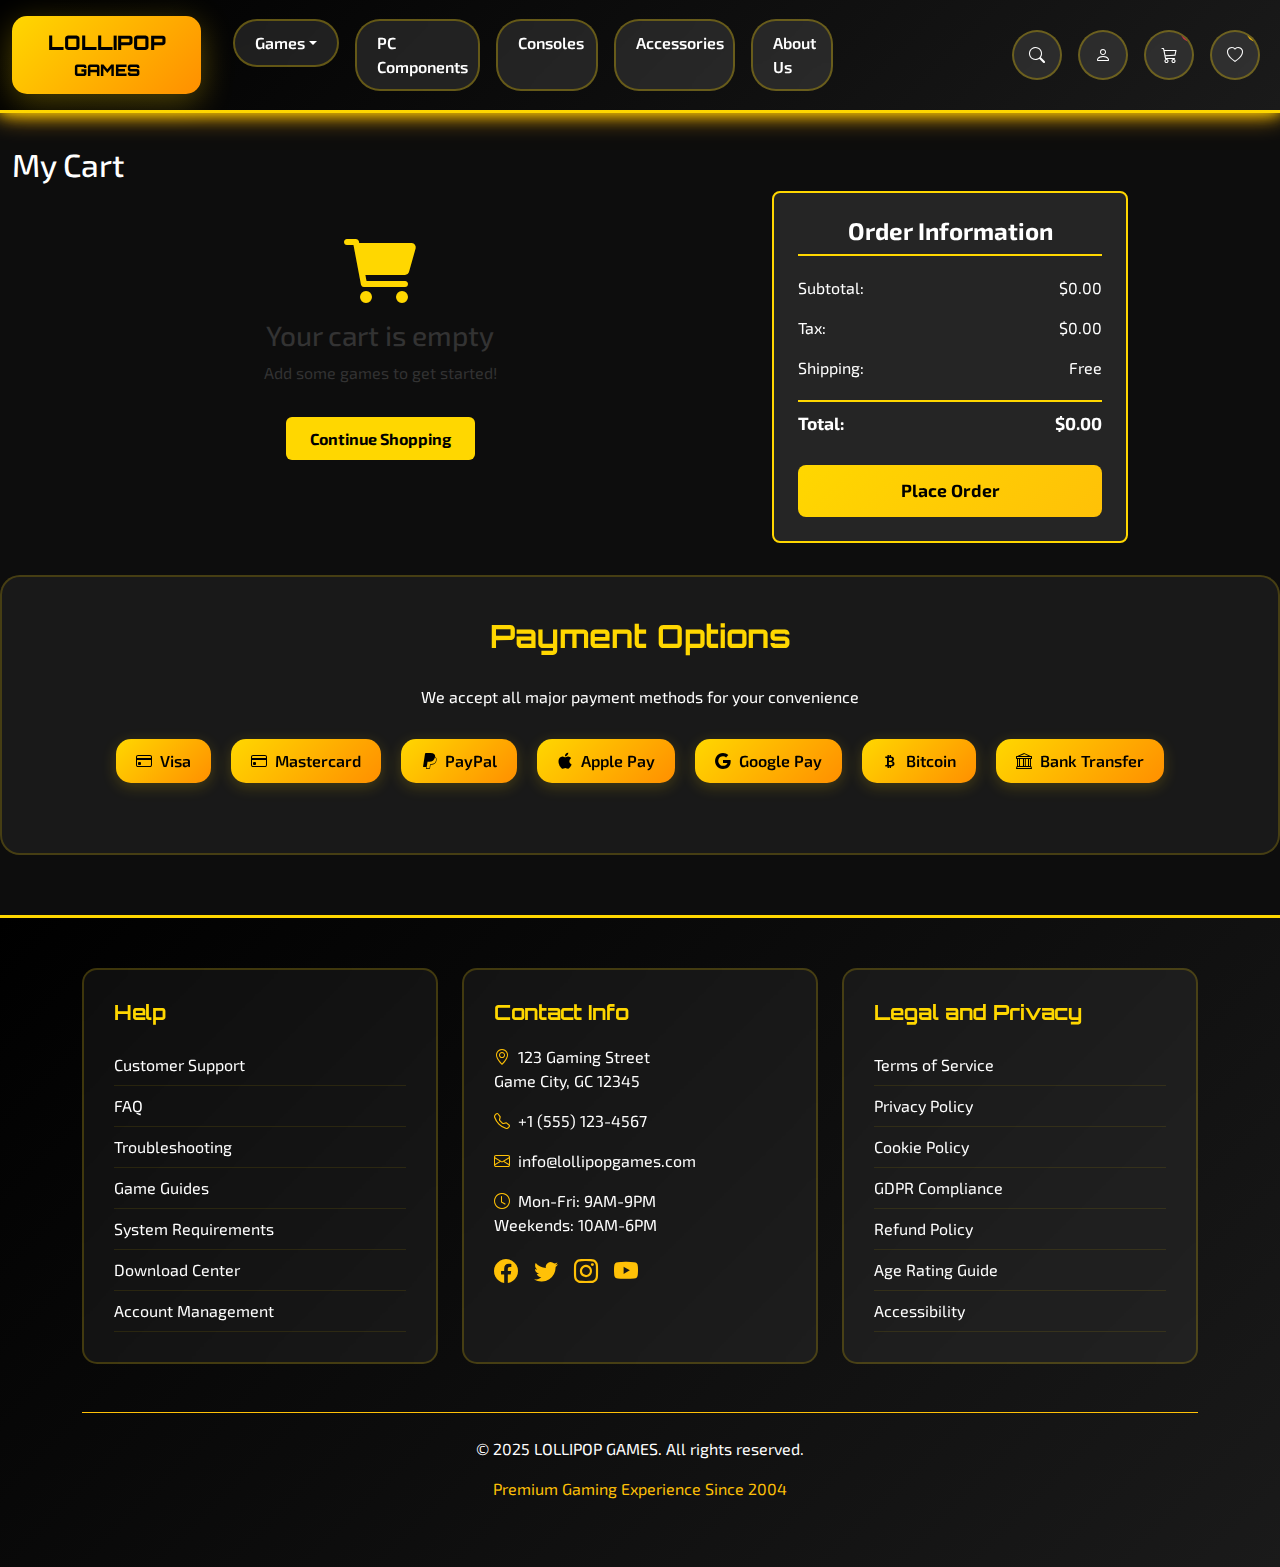
<file: cart.html>
<!DOCTYPE html>
<html lang="en">
<head>
    <meta charset="UTF-8">
    <meta name="viewport" content="width=device-width, initial-scale=1.0">
    <title>My Cart</title>
    <link href="https://cdn.jsdelivr.net/npm/bootstrap@5.3.0/dist/css/bootstrap.min.css" rel="stylesheet">
    <link href="https://cdnjs.cloudflare.com/ajax/libs/font-awesome/6.0.0/css/all.min.css" rel="stylesheet">
        <!-- Bootstrap CSS -->
    <link href="https://cdn.jsdelivr.net/npm/bootstrap@5.3.2/dist/css/bootstrap.min.css" rel="stylesheet">
    <link href="https://cdn.jsdelivr.net/npm/bootstrap-icons@1.11.2/font/bootstrap-icons.min.css" rel="stylesheet">
    <!--Google fonts-->
    <link href="https://fonts.googleapis.com/css2?family=Orbitron:wght@400;700;900&family=Exo+2:wght@300;400;600;700&display=swap" rel="stylesheet">
    <!--CSS attachments-->
    <link rel="stylesheet" href="styles.css">
</head>
<body>
    <!-- Header -->
  <header class="header-container">
        <div class="container-fluid py-3">
            <div class="row align-items-center">
                <!-- Logo -->
                <div class="col-md-2 col-6">
                    <a href="index.html" style="text-decoration: none"><div class="logo-container bounce-in">
                        <div class="fs-5">LOLLIPOP</div>
                        <div class="fs-6">GAMES</div>
                    </div>
                  </a>
                </div>
                
                <!-- Navigation Sections -->
                <div class="col-md-6 d-none d-md-flex justify-content-center nav-sections">
                    <div class="dropdown">
      <button class="nav-section dropdown-toggle" type="button" data-bs-toggle="dropdown" aria-expanded="false"> Games</button>
      <ul class="dropdown-menu dropdown-menu-dark">
        <li><a class="dropdown-item" href="playstation.html">Playstation</a></li>
        <li><a class="dropdown-item" href="nintendo.html">Nintendo</a></li>
        <li><a class="dropdown-item" href="xbox.html">Xbox</a></li>
      </ul>
  </div>

                    <a href="pccomponents.html" class="nav-section">PC <br>Components</a>
                    <a href="consoles.html" class="nav-section">Consoles</a>
                    <a href="accessories.html" class="nav-section">Accessories</a>
                    <a href="AboutUs.html" class="nav-section">About <br>Us</a>
                </div>
                
                <!-- Icons -->
                <div class="col-md-4 col-6 d-flex justify-content-end align-items-center">
                    <a href="#" class="icon-btn">
                        <i class="bi bi-search"></i>
                    </a>
                    <a href="#" class="icon-btn" id="userIcon">
                        <i class="bi bi-person"  ></i>
                    </a>
                    <a href="cart.html" class="icon-btn position-relative">
                        <i class="bi bi-cart3"></i>
                        <span class="position-absolute top-0 start-100 translate-middle badge rounded-pill bg-danger">3</span>
                    </a>
                    <a href="wishlist.html" class="icon-btn position-relative">
                        <i class="bi bi-heart"></i>
                        <span class="position-absolute top-0 start-100 translate-middle badge rounded-pill bg-warning text-dark">5</span>
                    </a>
                </div>
            </div>
        </div>
    </header>


          
    <!-- Main Content -->
    <div class="container main-content">
        <h2 class="heading">My Cart</h2>
        
        <div class="row">
            <!-- Cart Items -->
            <div class="col-lg-8">
                <div id="cart-items">
                    <!-- Cart items will be dynamically generated here -->
                </div>
                
                <!-- Empty Cart Message (hidden by default) -->
                <div id="empty-cart" class="empty-cart" style="display: none;">
                    <i class="fas fa-shopping-cart"></i>
                    <h3>Your cart is empty</h3>
                    <p>Add some games to get started!</p>
                    <a href="index.html" class="continue-shopping-btn">Continue Shopping</a>
                </div>
            </div>

            <!-- Order Summary -->
            <div class="col-lg-4">
                <div class="order-summary">
                    <h4>Order Information</h4>
                    <div class="summary-row">
                        <span>Subtotal:</span>
                        <span id="subtotal">$0.00</span>
                    </div>
                    <div class="summary-row">
                        <span>Tax:</span>
                        <span id="tax">$0.00</span>
                    </div>
                    <div class="summary-row">
                        <span>Shipping:</span>
                        <span id="shipping">Free</span>
                    </div>
                    <div class="summary-row total">
                        <span>Total:</span>
                        <span id="total">$0.00</span>
                    </div>
                    <button class="place-order-btn" onclick="placeOrder()">Place Order</button>
                </div>
            </div>
        </div>
    </div>
 <!-- Footer -->
    <!-- Payment Options Section -->
        <div class="payment-container fade-in">
            <h2 class="section-title">Payment Options</h2>
            <p class="text-white mb-4">We accept all major payment methods for your convenience</p>
            <div class="payment-icons">
                <div class="payment-icon">
                    <i class="bi bi-credit-card me-2"></i>Visa
                </div>
                <div class="payment-icon">
                    <i class="bi bi-credit-card me-2"></i>Mastercard
                </div>
                <div class="payment-icon">
                    <i class="bi bi-paypal me-2"></i>PayPal
                </div>
                <div class="payment-icon">
                    <i class="bi bi-apple me-2"></i>Apple Pay
                </div>
                <div class="payment-icon">
                    <i class="bi bi-google me-2"></i>Google Pay
                </div>
                <div class="payment-icon">
                    <i class="bi bi-currency-bitcoin me-2"></i>Bitcoin
                </div>
                <div class="payment-icon">
                    <i class="bi bi-bank me-2"></i>Bank Transfer
                </div>
            </div>
          </div>

<!-- LOGIN MODAL -->
          <div id="blur-overlay"></div>
<div class="modal" id="loginModal">
  <div class="modal-content">
    <span class="close-btn">&times;</span>

    <h2>Login</h2>
    <div class="emptyDiv"></div>
    <input type="email" placeholder="Email">
    <input type="password" placeholder="Password">
    <button>Login</button>
    <p>Don't have an account? <a href="#" id="openSignup">Sign up</a></p>
  </div>

</div>

<!-- SIGNUP MODAL -->
<div class="modal" id="signupModal">
  <div class="modal-content">
    <span class="close-btn">&times;</span>
    <h2>Sign Up</h2>
    <div class="emptyDiv"></div>
    <input class="textBox" type="text" placeholder="First Name">
    <input class="textBox" type="text" placeholder="Last Name">
    <input class="textBox" type="email" placeholder="Email">
    <input class="textBox" type="password" placeholder="Password">
    <input class="textBox" type="password" placeholder="Confirm Password">
    <button>Sign Up</button>
    <p>Already have an account? <a href="#" id="openLogin">Login</a></p>
  </div>
</div>
  <!-- Footer -->
    <footer class="footer-container">
        <div class="container">
            <div class="row">
                <!-- Help Section -->
                <div class="col-md-4 mb-4">
                    <div class="footer-section">
                        <h5 class="footer-title">Help</h5>
                        <a href="#" class="footer-link">Customer Support</a>
                        <a href="#" class="footer-link">FAQ</a>
                        <a href="#" class="footer-link">Troubleshooting</a>
                        <a href="#" class="footer-link">Game Guides</a>
                        <a href="#" class="footer-link">System Requirements</a>
                        <a href="#" class="footer-link">Download Center</a>
                        <a href="#" class="footer-link">Account Management</a>
                    </div>
                </div>
                
                <!-- Contact Info Section -->
                <div class="col-md-4 mb-4">
                    <div class="footer-section">
                        <h5 class="footer-title">Contact Info</h5>
                        <div class="text-white">
                            <p><i class="bi bi-geo-alt me-2 text-warning"></i>123 Gaming Street<br>Game City, GC 12345</p>
                            <p><i class="bi bi-telephone me-2 text-warning"></i>+1 (555) 123-4567</p>
                            <p><i class="bi bi-envelope me-2 text-warning"></i>info@lollipopgames.com</p>
                            <p><i class="bi bi-clock me-2 text-warning"></i>Mon-Fri: 9AM-9PM<br>Weekends: 10AM-6PM</p>
                            <div class="d-flex gap-3 mt-3">
                                <a href="#" class="text-warning"><i class="bi bi-facebook fs-4"></i></a>
                                <a href="#" class="text-warning"><i class="bi bi-twitter fs-4"></i></a>
                                <a href="#" class="text-warning"><i class="bi bi-instagram fs-4"></i></a>
                                <a href="#" class="text-warning"><i class="bi bi-youtube fs-4"></i></a>
                            </div>
                        </div>
                    </div>
                </div>
                
                <!-- Legal and Privacy Section -->
                <div class="col-md-4 mb-4">
                    <div class="footer-section">
                        <h5 class="footer-title">Legal and Privacy</h5>
                        <a href="#" class="footer-link">Terms of Service</a>
                        <a href="#" class="footer-link">Privacy Policy</a>
                        <a href="#" class="footer-link">Cookie Policy</a>
                        <a href="#" class="footer-link">GDPR Compliance</a>
                        <a href="#" class="footer-link">Refund Policy</a>
                        <a href="#" class="footer-link">Age Rating Guide</a>
                        <a href="#" class="footer-link">Accessibility</a>
                    </div>
                </div>
            </div>
            
            <!-- Copyright -->
            <div class="row mt-4">
                <div class="col-12 text-center">
                    <div class="border-top border-warning pt-4">
                        <p class="text-white">&copy; 2025 LOLLIPOP GAMES. All rights reserved.</p>
                        <p class="text-warning">Premium Gaming Experience Since 2004</p>
                    </div>
                </div>
            </div>
        </div>
    </footer>

    <script src="https://cdn.jsdelivr.net/npm/bootstrap@5.3.0/dist/js/bootstrap.bundle.min.js"></script>
 <script>
function renderCartItems() {
  const cartContainer = document.getElementById('cart-items');
  const emptyCart = document.getElementById('empty-cart');
  const subtotalElem = document.getElementById('subtotal');
  const taxElem = document.getElementById('tax');
  const totalElem = document.getElementById('total');

  let cart = JSON.parse(localStorage.getItem('cart')) || [];

  // Clear old content
  cartContainer.innerHTML = '';

  if (cart.length === 0) {
    emptyCart.style.display = 'block';
    cartContainer.style.display = 'none';
    subtotalElem.textContent = '$0.00';
    taxElem.textContent = '$0.00';
    totalElem.textContent = '$0.00';
    return;
  }

  emptyCart.style.display = 'none';
  cartContainer.style.display = 'block';

  let subtotal = 0;

  cart.forEach((item, index) => {
    const priceValue = parseFloat(item.price.replace(/[^\d.]/g, '')) || 0;

    subtotal += priceValue;

    const itemHTML = `
      <div class="cart-item d-flex align-items-center mb-3 border-bottom pb-3">
        <img src="${item.image}" alt="${item.name}" class="me-3" style="width:80px; height:80px; object-fit:cover;">
        <div class="flex-grow-1">
          <h5>${item.name}</h5>
          <p>${item.price}</p>
        </div>
        <button class="btn btn-danger btn-sm" onclick="removeItem(${index})">Remove</button>
      </div>
    `;
    cartContainer.innerHTML += itemHTML;
  });

  const tax = subtotal * 0.05; // 5% tax example
  const total = subtotal + tax;

  subtotalElem.textContent = `$${subtotal.toFixed(2)}`;
  taxElem.textContent = `$${tax.toFixed(2)}`;
  totalElem.textContent = `$${total.toFixed(2)}`;
}

function removeItem(index) {
  let cart = JSON.parse(localStorage.getItem('cart')) || [];
  cart.splice(index, 1);
  localStorage.setItem('cart', JSON.stringify(cart));
  renderCartItems();
}

function placeOrder() {
  let cart = JSON.parse(localStorage.getItem('cart')) || [];
  if (cart.length === 0) {
    alert('Your cart is empty!');
    return;
  }
  alert('Order placed successfully! Thank you for shopping with LOLLIPOP GAMES!');
  localStorage.removeItem('cart');
  renderCartItems();
}

document.addEventListener('DOMContentLoaded', renderCartItems);
</script>

</body>
</html>
</file>
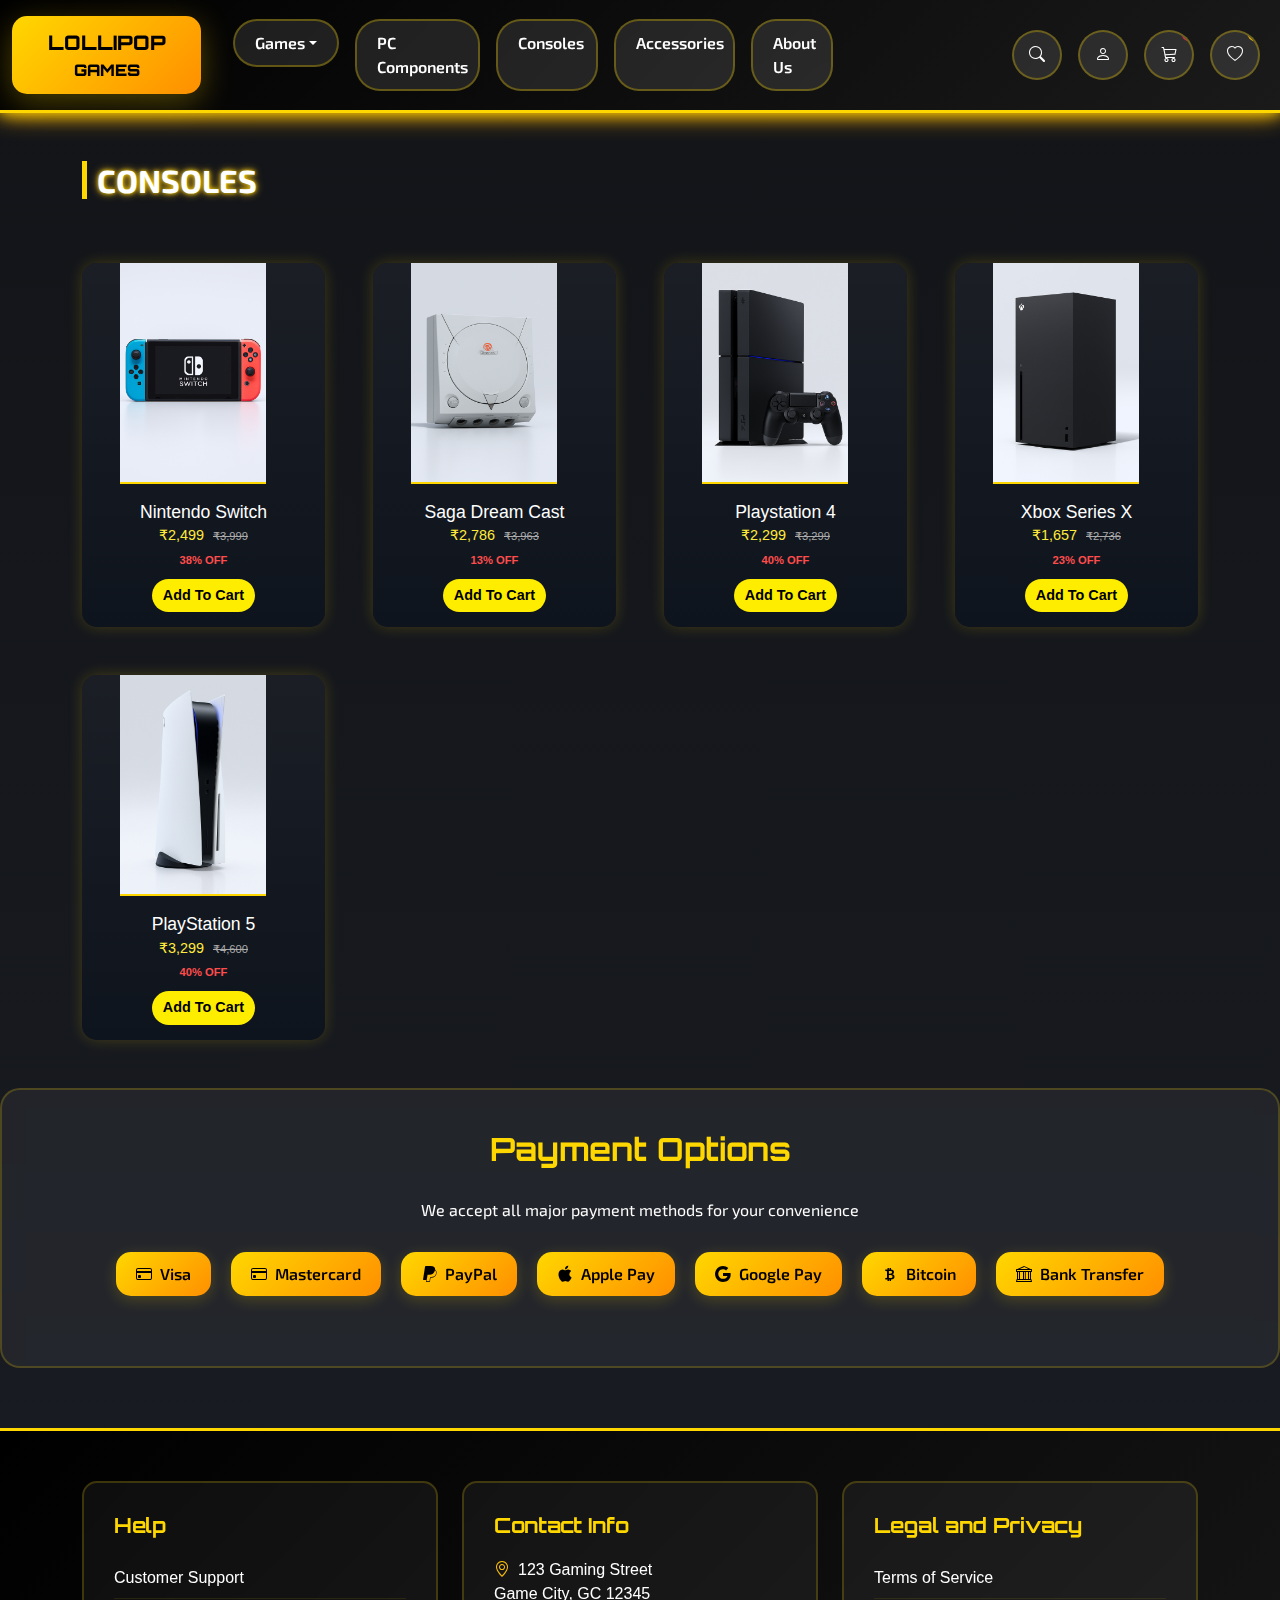
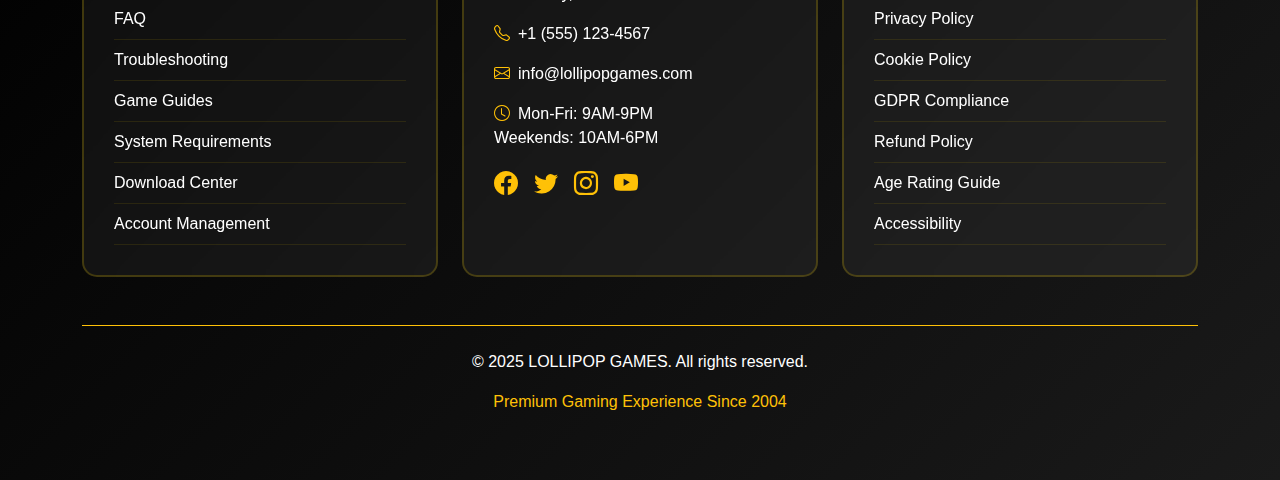
<file: consoles.html>
<!DOCTYPE html>
<html lang="en">
<head>
  <meta charset="UTF-8">
  <meta name="viewport" content="width=device-width, initial-scale=1.0">
  <title>Consoles</title>
      <!-- Bootstrap CSS -->
    <link href="https://cdn.jsdelivr.net/npm/bootstrap@5.3.2/dist/css/bootstrap.min.css" rel="stylesheet">
    <link href="https://cdn.jsdelivr.net/npm/bootstrap-icons@1.11.2/font/bootstrap-icons.min.css" rel="stylesheet">
    <!--Google fonts-->
    <link href="https://fonts.googleapis.com/css2?family=Orbitron:wght@400;700;900&family=Exo+2:wght@300;400;600;700&display=swap" rel="stylesheet">
    <!--CSS attachments-->
    <link rel="stylesheet" href="styles.css">
    <link rel="stylesheet" href="cards.css">
    <style>
    	
    </style>
</head>
<body>
  <header class="header-container">
        <div class="container-fluid py-3">
            <div class="row align-items-center">
                <!-- Logo -->
                <div class="col-md-2 col-6">
                    <a href="index.html" style="text-decoration: none"><div class="logo-container bounce-in">
                        <div class="fs-5">LOLLIPOP</div>
                        <div class="fs-6">GAMES</div>
                    </div>
                  </a>
                </div>
                
                <!-- Navigation Sections -->
                <div class="col-md-6 d-none d-md-flex justify-content-center nav-sections">
                    <div class="dropdown">
      <button class="nav-section dropdown-toggle" type="button" data-bs-toggle="dropdown" aria-expanded="false"> Games</button>
      <ul class="dropdown-menu dropdown-menu-dark">
        <li><a class="dropdown-item" href="playstation.html">Playstation</a></li>
        <li><a class="dropdown-item" href="nintendo.html">Nintendo</a></li>
        <li><a class="dropdown-item" href="xbox.html">Xbox</a></li>
      </ul>
  </div>

                    <a href="pccomponents.html" class="nav-section">PC <br>Components</a>
                    <a href="consoles.html" class="nav-section">Consoles</a>
                    <a href="accessories.html" class="nav-section">Accessories</a>
                    <a href="AboutUs.html" class="nav-section">About <br>Us</a>
                </div>
                
                <!-- Icons -->
                <div class="col-md-4 col-6 d-flex justify-content-end align-items-center">
                    <a href="#" class="icon-btn">
                        <i class="bi bi-search"></i>
                    </a>
                    <a href="#" class="icon-btn" id="userIcon">
                        <i class="bi bi-person"  ></i>
                    </a>
                    <a href="cart.html" class="icon-btn position-relative">
                        <i class="bi bi-cart3"></i>
                        <span class="position-absolute top-0 start-100 translate-middle badge rounded-pill bg-danger">3</span>
                    </a>
                    <a href="wishlist.html" class="icon-btn position-relative">
                        <i class="bi bi-heart"></i>
                        <span class="position-absolute top-0 start-100 translate-middle badge rounded-pill bg-warning text-dark">5</span>
                    </a>
                </div>
            </div>
        </div>
    </header>


  <!-- MIDDLE PART-->
  <div class="container my-5">
    <h2 class="heading">CONSOLES</h2>
    <div class="row g-5">
      
      <!-- Game Card -->
            <div class="col-12 col-sm-6 col-md-4 col-lg-3">
        <div class="game-card">
          <img src="images/consoles/01.png" alt="Nintendo Switch">
          <div class="game-info">
            <div class="game-title">Nintendo Switch</div>
            <div class="price">₹2,499 <span class="old-price">₹3,999</span></div>
            <div class="discount">38% OFF</div>
            <button class="btn btn-cart">Add To Cart</button>
          </div>
        </div>
      </div>

      <!-- Another Game -->
      <div class="col-12 col-sm-6 col-md-4 col-lg-3">
        <div class="game-card">
          <img src="images/consoles/02.png" alt="Saga Dream Cast">
          <div class="game-info">
            <div class="game-title">Saga Dream Cast</div>
            <div class="price">₹2,786 <span class="old-price">₹3,963</span></div>
            <div class="discount">13% OFF</div>
            <button class="btn btn-cart">Add To Cart</button>
          </div>
        </div>
      </div>

       <div class="col-12 col-sm-6 col-md-4 col-lg-3">
        <div class="game-card">
          <img src="images/consoles/03.png" alt="Playstation 4">
          <div class="game-info">
            <div class="game-title">Playstation 4</div>
            <div class="price">₹2,299 <span class="old-price">₹3,299</span></div>
            <div class="discount">40% OFF</div>
            <button class="btn btn-cart">Add To Cart</button>
          </div>
        </div>
      </div>

       <div class="col-12 col-sm-6 col-md-4 col-lg-3">
        <div class="game-card">
          <img src="images/consoles/04.png" alt="Xbox Series X">
          <div class="game-info">
            <div class="game-title">Xbox Series X</div>
            <div class="price">₹1,657 <span class="old-price">₹2,736</span></div>
            <div class="discount">23% OFF</div>
            <button class="btn btn-cart">Add To Cart</button>
          </div>
        </div>
      </div>

       <div class="col-12 col-sm-6 col-md-4 col-lg-3">
        <div class="game-card">
          <img src="images/consoles/05.png" alt="PlayStation 5">
          <div class="game-info">
            <div class="game-title">PlayStation 5</div>
            <div class="price">₹3,299 <span class="old-price">₹4,600</span></div>
            <div class="discount">40% OFF</div>
            <button class="btn btn-cart">Add To Cart</button>
          </div>
        </div>
      </div>
      
    </div>
  </div>

<!-- Payment Options Section -->
        <div class="payment-container fade-in">
            <h2 class="section-title">Payment Options</h2>
            <p class="text-white mb-4">We accept all major payment methods for your convenience</p>
            <div class="payment-icons">
                <div class="payment-icon">
                    <i class="bi bi-credit-card me-2"></i>Visa
                </div>
                <div class="payment-icon">
                    <i class="bi bi-credit-card me-2"></i>Mastercard
                </div>
                <div class="payment-icon">
                    <i class="bi bi-paypal me-2"></i>PayPal
                </div>
                <div class="payment-icon">
                    <i class="bi bi-apple me-2"></i>Apple Pay
                </div>
                <div class="payment-icon">
                    <i class="bi bi-google me-2"></i>Google Pay
                </div>
                <div class="payment-icon">
                    <i class="bi bi-currency-bitcoin me-2"></i>Bitcoin
                </div>
                <div class="payment-icon">
                    <i class="bi bi-bank me-2"></i>Bank Transfer
                </div>
            </div>
          </div>
<!-- LOGIN MODAL -->
          <div id="blur-overlay"></div>
<div class="modal" id="loginModal">
  <div class="modal-content">
    <span class="close-btn">&times;</span>

    <h2>Login</h2>
    <div class="emptyDiv"></div>
    <input type="email" placeholder="Email">
    <input type="password" placeholder="Password">
    <button>Login</button>
    <p>Don't have an account? <a href="#" id="openSignup">Sign up</a></p>
  </div>

</div>

<!-- SIGNUP MODAL -->
<div class="modal" id="signupModal">
  <div class="modal-content">
    <span class="close-btn">&times;</span>
    <h2>Sign Up</h2>
    <div class="emptyDiv"></div>
    <input class="textBox" type="text" placeholder="First Name">
    <input class="textBox" type="text" placeholder="Last Name">
    <input class="textBox" type="email" placeholder="Email">
    <input class="textBox" type="password" placeholder="Password">
    <input class="textBox" type="password" placeholder="Confirm Password">
    <button>Sign Up</button>
    <p>Already have an account? <a href="#" id="openLogin">Login</a></p>
  </div>
</div>

    
  <!-- Footer -->
    <footer class="footer-container">
        <div class="container">
            <div class="row">
                <!-- Help Section -->
                <div class="col-md-4 mb-4">
                    <div class="footer-section">
                        <h5 class="footer-title">Help</h5>
                        <a href="#" class="footer-link">Customer Support</a>
                        <a href="#" class="footer-link">FAQ</a>
                        <a href="#" class="footer-link">Troubleshooting</a>
                        <a href="#" class="footer-link">Game Guides</a>
                        <a href="#" class="footer-link">System Requirements</a>
                        <a href="#" class="footer-link">Download Center</a>
                        <a href="#" class="footer-link">Account Management</a>
                    </div>
                </div>
                
                <!-- Contact Info Section -->
                <div class="col-md-4 mb-4">
                    <div class="footer-section">
                        <h5 class="footer-title">Contact Info</h5>
                        <div class="text-white">
                            <p><i class="bi bi-geo-alt me-2 text-warning"></i>123 Gaming Street<br>Game City, GC 12345</p>
                            <p><i class="bi bi-telephone me-2 text-warning"></i>+1 (555) 123-4567</p>
                            <p><i class="bi bi-envelope me-2 text-warning"></i>info@lollipopgames.com</p>
                            <p><i class="bi bi-clock me-2 text-warning"></i>Mon-Fri: 9AM-9PM<br>Weekends: 10AM-6PM</p>
                            <div class="d-flex gap-3 mt-3">
                                <a href="#" class="text-warning"><i class="bi bi-facebook fs-4"></i></a>
                                <a href="#" class="text-warning"><i class="bi bi-twitter fs-4"></i></a>
                                <a href="#" class="text-warning"><i class="bi bi-instagram fs-4"></i></a>
                                <a href="#" class="text-warning"><i class="bi bi-youtube fs-4"></i></a>
                            </div>
                        </div>
                    </div>
                </div>
                
                <!-- Legal and Privacy Section -->
                <div class="col-md-4 mb-4">
                    <div class="footer-section">
                        <h5 class="footer-title">Legal and Privacy</h5>
                        <a href="#" class="footer-link">Terms of Service</a>
                        <a href="#" class="footer-link">Privacy Policy</a>
                        <a href="#" class="footer-link">Cookie Policy</a>
                        <a href="#" class="footer-link">GDPR Compliance</a>
                        <a href="#" class="footer-link">Refund Policy</a>
                        <a href="#" class="footer-link">Age Rating Guide</a>
                        <a href="#" class="footer-link">Accessibility</a>
                    </div>
                </div>
            </div>
            
            <!-- Copyright -->
            <div class="row mt-4">
                <div class="col-12 text-center">
                    <div class="border-top border-warning pt-4">
                        <p class="text-white">&copy; 2025 LOLLIPOP GAMES. All rights reserved.</p>
                        <p class="text-warning">Premium Gaming Experience Since 2004</p>
                    </div>
                </div>
            </div>
        </div>
    </footer>

<script>
  const blurOverlay = document.getElementById("blur-overlay");
  const loginModal = document.getElementById("loginModal");
  const signupModal = document.getElementById("signupModal");
  const userIcon = document.getElementById("userIcon");
    const modal = document.querySelector('.modal');
  const closeBtn = document.querySelector('.close-btn');
  const openSignupLink = document.getElementById("openSignup");
  const openLoginLink = document.getElementById("openLogin");

  // Function to open modal
  function openModal(modal) {
    blurOverlay.style.display = "block";
    modal.classList.add("show");
  }

  // Function to close modal
  function closeModals() {
    blurOverlay.style.display = "none";
    loginModal.classList.remove("show");
    signupModal.classList.remove("show");
  }

  // Open login modal when clicking user icon in navbar
userIcon.addEventListener("click", () => openModal(loginModal));


  // Switch to signup modal
  openSignupLink.addEventListener("click", (e) => {
    e.preventDefault();
    loginModal.classList.remove("show");
    openModal(signupModal);
  });

  // Switch back to login modal
  openLoginLink.addEventListener("click", (e) => {
    e.preventDefault();
    signupModal.classList.remove("show");
    openModal(loginModal);
  });

  // Close modals when clicking outside
  blurOverlay.addEventListener("click", closeModals);
    // Close modal when clicking the X
  closeBtn.addEventListener('click', () => {
    modal.style.display = 'none';
  });

  // Optional: close modal if user clicks outside of it
  window.addEventListener('click', (e) => {
    if (e.target === modal) {
      modal.style.display = 'none';
    }
  });
</script>


  <script src="https://cdn.jsdelivr.net/npm/bootstrap@5.3.2/dist/js/bootstrap.bundle.min.js"></script>
</body>
</html>
</file>
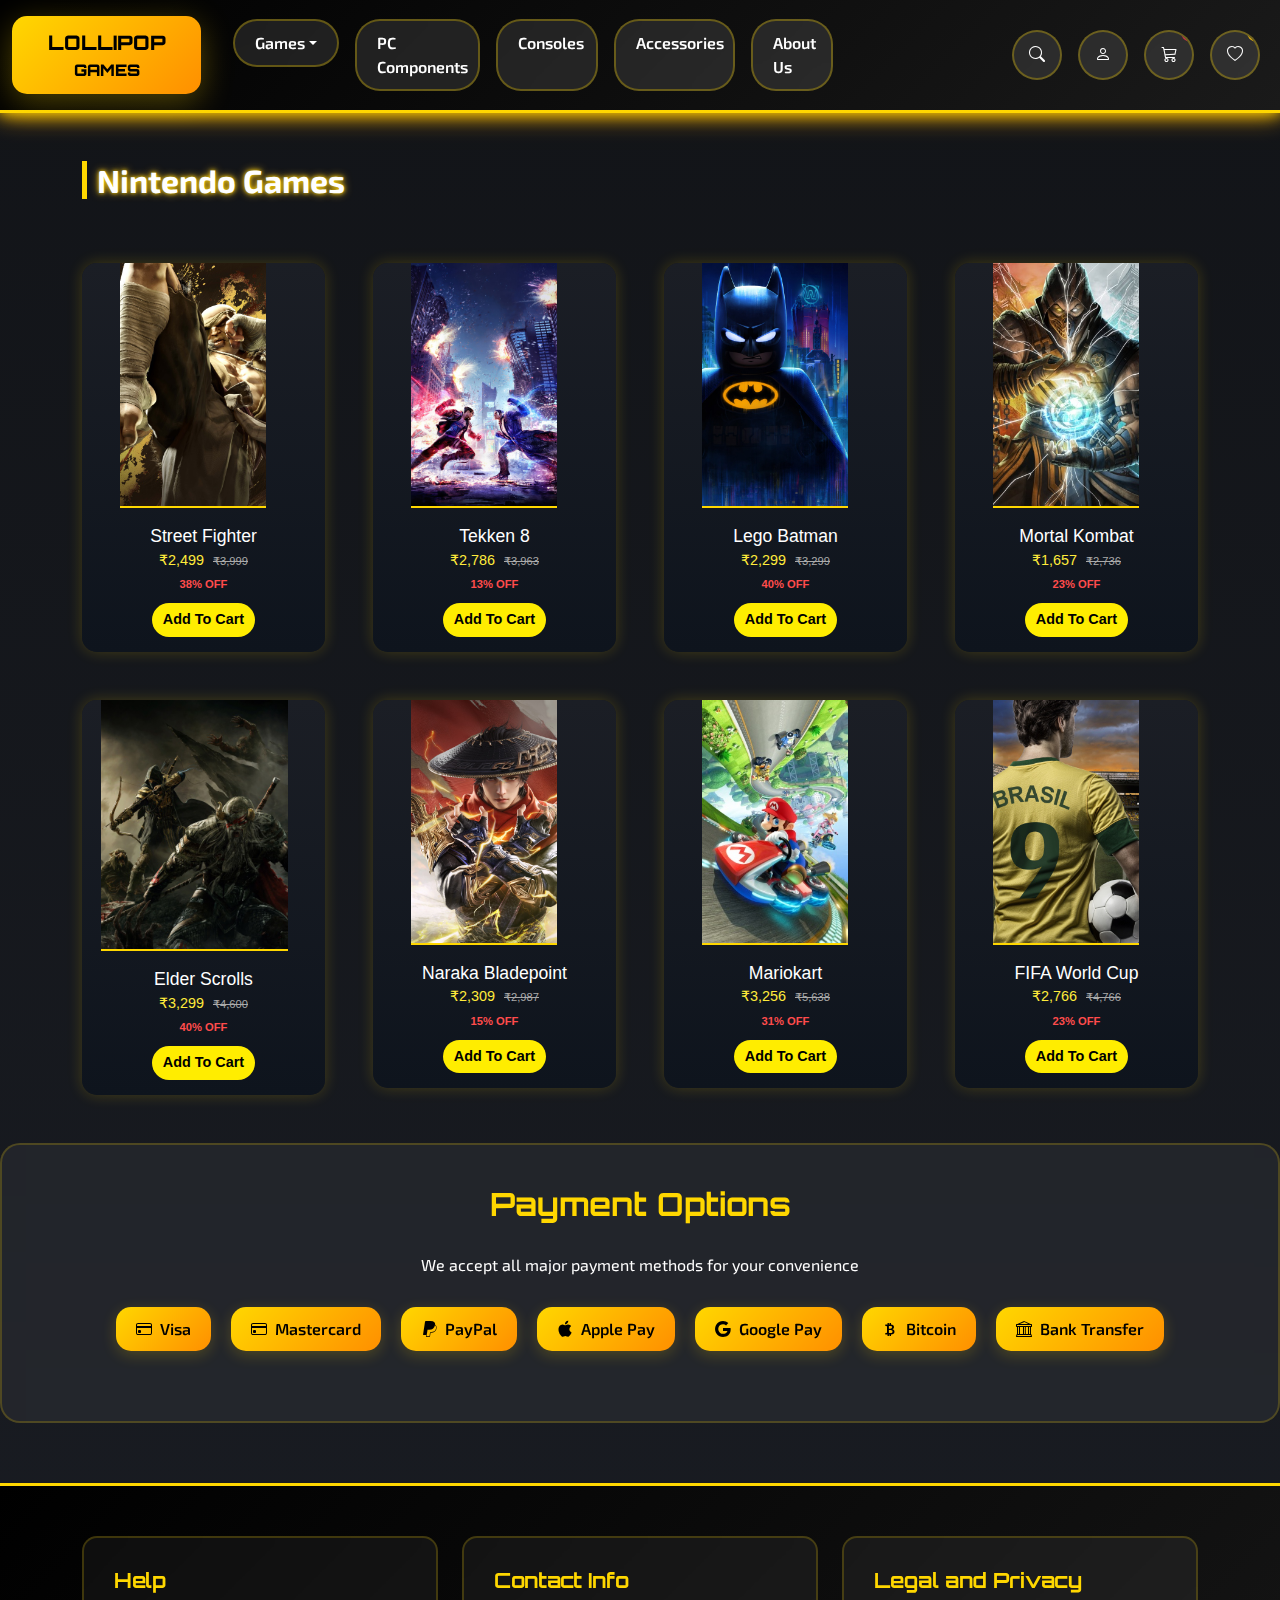
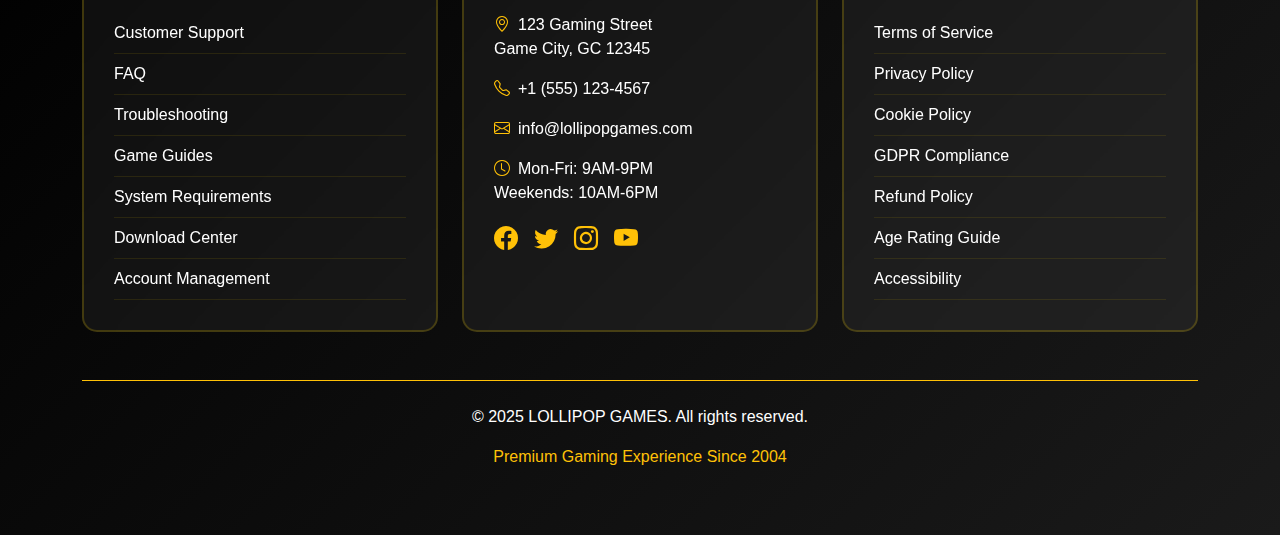
<file: nintendo.html>
<!DOCTYPE html>
<html lang="en">
<head>
  <meta charset="UTF-8">
  <meta name="viewport" content="width=device-width, initial-scale=1.0">
  <title>Nintendo Games</title>
    <!-- Bootstrap CSS -->
    <link href="https://cdn.jsdelivr.net/npm/bootstrap@5.3.2/dist/css/bootstrap.min.css" rel="stylesheet">
    <link href="https://cdn.jsdelivr.net/npm/bootstrap-icons@1.11.2/font/bootstrap-icons.min.css" rel="stylesheet">
    <!--Google fonts-->
    <link href="https://fonts.googleapis.com/css2?family=Orbitron:wght@400;700;900&family=Exo+2:wght@300;400;600;700&display=swap" rel="stylesheet">
    <!--CSS attachments-->
    <link rel="stylesheet" href="styles.css">
    <link rel="stylesheet" href="cards.css">
    <style>
    	
    </style>
</head>
<body>
  <header class="header-container">
        <div class="container-fluid py-3">
            <div class="row align-items-center">
                <!-- Logo -->
                <div class="col-md-2 col-6">
                    <a href="index.html" style="text-decoration: none"><div class="logo-container bounce-in">
                        <div class="fs-5">LOLLIPOP</div>
                        <div class="fs-6">GAMES</div>
                    </div>
                  </a>
                </div>
                
                <!-- Navigation Sections -->
                <div class="col-md-6 d-none d-md-flex justify-content-center nav-sections">
                    <div class="dropdown">
      <button class="nav-section dropdown-toggle" type="button" data-bs-toggle="dropdown" aria-expanded="false"> Games</button>
      <ul class="dropdown-menu dropdown-menu-dark">
        <li><a class="dropdown-item" href="playstation.html">Playstation</a></li>
        <li><a class="dropdown-item" href="nintendo.html">Nintendo</a></li>
        <li><a class="dropdown-item" href="xbox.html">Xbox</a></li>
      </ul>
  </div>

                    <a href="pccomponents.html" class="nav-section">PC <br>Components</a>
                    <a href="consoles.html" class="nav-section">Consoles</a>
                    <a href="accessories.html" class="nav-section">Accessories</a>
                    <a href="AboutUs.html" class="nav-section">About <br>Us</a>
                </div>
                
                <!-- Icons -->
                <div class="col-md-4 col-6 d-flex justify-content-end align-items-center">
                    <a href="#" class="icon-btn">
                        <i class="bi bi-search"></i>
                    </a>
                    <a href="#" class="icon-btn" id="userIcon">
                        <i class="bi bi-person"  ></i>
                    </a>
                    <a href="cart.html" class="icon-btn position-relative">
                        <i class="bi bi-cart3"></i>
                        <span class="position-absolute top-0 start-100 translate-middle badge rounded-pill bg-danger">3</span>
                    </a>
                    <a href="wishlist.html" class="icon-btn position-relative">
                        <i class="bi bi-heart"></i>
                        <span class="position-absolute top-0 start-100 translate-middle badge rounded-pill bg-warning text-dark">5</span>
                    </a>
                </div>
            </div>
        </div>
    </header>


  <!-- MIDDLE PART-->
  <div class="container my-5">
    <h2 class="heading">Nintendo Games</h2>
    <div class="row g-5">
      
      <!-- Game Card -->
      <div class="col-12 col-sm-6 col-md-4 col-lg-3">
        <div class="game-card">
          <img src="images/nintendo/streetfighter.jpg" alt="Street Fighter">
          <div class="game-info">
            <div class="game-title">Street Fighter</div>
            <div class="price">₹2,499 <span class="old-price">₹3,999</span></div>
            <div class="discount">38% OFF</div>
            <button class="btn btn-cart">Add To Cart</button>
          </div>
        </div>
      </div>

      <!-- Another Game -->
      <div class="col-12 col-sm-6 col-md-4 col-lg-3">
        <div class="game-card">
          <img src="images/nintendo/tekken.jpg" alt="Tekken 8">
          <div class="game-info">
            <div class="game-title">Tekken 8</div>
            <div class="price">₹2,786 <span class="old-price">₹3,963</span></div>
            <div class="discount">13% OFF</div>
            <button class="btn btn-cart">Add To Cart</button>
          </div>
        </div>
      </div>

       <div class="col-12 col-sm-6 col-md-4 col-lg-3">
        <div class="game-card">
          <img src="images/nintendo/batman.jpg" alt="Lego Batman">
          <div class="game-info">
            <div class="game-title">Lego Batman</div>
            <div class="price">₹2,299 <span class="old-price">₹3,299</span></div>
            <div class="discount">40% OFF</div>
            <button class="btn btn-cart">Add To Cart</button>
          </div>
        </div>
      </div>

       <div class="col-12 col-sm-6 col-md-4 col-lg-3">
        <div class="game-card">
          <img src="images/nintendo/kombat.jpg" alt="Mortal Kombat">
          <div class="game-info">
            <div class="game-title">Mortal Kombat</div>
            <div class="price">₹1,657 <span class="old-price">₹2,736</span></div>
            <div class="discount">23% OFF</div>
            <button class="btn btn-cart">Add To Cart</button>
          </div>
        </div>
      </div>

       <div class="col-12 col-sm-6 col-md-4 col-lg-3">
        <div class="game-card">
          <img src="images/nintendo/elder.jpg" alt="Elder Scrolls" style="width:77%;margin-left: 1.2em">
          <div class="game-info">
            <div class="game-title">Elder Scrolls</div>
            <div class="price">₹3,299 <span class="old-price">₹4,600</span></div>
            <div class="discount">40% OFF</div>
            <button class="btn btn-cart">Add To Cart</button>
          </div>
        </div>
      </div>

      <div class="col-12 col-sm-6 col-md-4 col-lg-3">
        <div class="game-card">
          <img src="images/nintendo/naraka.jpeg" alt="Naraka Bladepoint">
          <div class="game-info">
            <div class="game-title">Naraka Bladepoint</div>
            <div class="price">₹2,309 <span class="old-price">₹2,987</span></div>
            <div class="discount">15% OFF</div>
            <button class="btn btn-cart">Add To Cart</button>
          </div>
        </div>
      </div>

      <div class="col-12 col-sm-6 col-md-4 col-lg-3">
        <div class="game-card">
          <img src="images/nintendo/mariokart.jpg" alt="Mariokart">
          <div class="game-info">
            <div class="game-title">Mariokart</div>
            <div class="price">₹3,256 <span class="old-price">₹5,638</span></div>
            <div class="discount">31% OFF</div>
            <button class="btn btn-cart">Add To Cart</button>
          </div>
        </div>
      </div>

      <div class="col-12 col-sm-6 col-md-4 col-lg-3">
        <div class="game-card">
          <img src="images/nintendo/fifa.jpg" alt="FIFA">
          <div class="game-info">
            <div class="game-title">FIFA World Cup</div>
            <div class="price">₹2,766 <span class="old-price">₹4,766</span></div>
            <div class="discount">23% OFF</div>
            <button class="btn btn-cart">Add To Cart</button>
          </div>
        </div>
      </div>
    </div>
  </div>

 <!-- Payment Options Section -->
        <div class="payment-container fade-in">
            <h2 class="section-title">Payment Options</h2>
            <p class="text-white mb-4">We accept all major payment methods for your convenience</p>
            <div class="payment-icons">
                <div class="payment-icon">
                    <i class="bi bi-credit-card me-2"></i>Visa
                </div>
                <div class="payment-icon">
                    <i class="bi bi-credit-card me-2"></i>Mastercard
                </div>
                <div class="payment-icon">
                    <i class="bi bi-paypal me-2"></i>PayPal
                </div>
                <div class="payment-icon">
                    <i class="bi bi-apple me-2"></i>Apple Pay
                </div>
                <div class="payment-icon">
                    <i class="bi bi-google me-2"></i>Google Pay
                </div>
                <div class="payment-icon">
                    <i class="bi bi-currency-bitcoin me-2"></i>Bitcoin
                </div>
                <div class="payment-icon">
                    <i class="bi bi-bank me-2"></i>Bank Transfer
                </div>
            </div>
          </div>
          <!-- LOGIN MODAL -->
          <div id="blur-overlay"></div>
<div class="modal" id="loginModal">
  <div class="modal-content">
    <span class="close-btn">&times;</span>

    <h2>Login</h2>
    <div class="emptyDiv"></div>
    <input type="email" placeholder="Email">
    <input type="password" placeholder="Password">
    <button>Login</button>
    <p>Don't have an account? <a href="#" id="openSignup">Sign up</a></p>
  </div>

</div>

<!-- SIGNUP MODAL -->
<div class="modal" id="signupModal">
  <div class="modal-content">
    <span class="close-btn">&times;</span>
    <h2>Sign Up</h2>
    <div class="emptyDiv"></div>
    <input class="textBox" type="text" placeholder="First Name">
    <input class="textBox" type="text" placeholder="Last Name">
    <input class="textBox" type="email" placeholder="Email">
    <input class="textBox" type="password" placeholder="Password">
    <input class="textBox" type="password" placeholder="Confirm Password">
    <button>Sign Up</button>
    <p>Already have an account? <a href="#" id="openLogin">Login</a></p>
  </div>
</div>

    
  <!-- Footer -->
    <footer class="footer-container">
        <div class="container">
            <div class="row">
                <!-- Help Section -->
                <div class="col-md-4 mb-4">
                    <div class="footer-section">
                        <h5 class="footer-title">Help</h5>
                        <a href="#" class="footer-link">Customer Support</a>
                        <a href="#" class="footer-link">FAQ</a>
                        <a href="#" class="footer-link">Troubleshooting</a>
                        <a href="#" class="footer-link">Game Guides</a>
                        <a href="#" class="footer-link">System Requirements</a>
                        <a href="#" class="footer-link">Download Center</a>
                        <a href="#" class="footer-link">Account Management</a>
                    </div>
                </div>
                
                <!-- Contact Info Section -->
                <div class="col-md-4 mb-4">
                    <div class="footer-section">
                        <h5 class="footer-title">Contact Info</h5>
                        <div class="text-white">
                            <p><i class="bi bi-geo-alt me-2 text-warning"></i>123 Gaming Street<br>Game City, GC 12345</p>
                            <p><i class="bi bi-telephone me-2 text-warning"></i>+1 (555) 123-4567</p>
                            <p><i class="bi bi-envelope me-2 text-warning"></i>info@lollipopgames.com</p>
                            <p><i class="bi bi-clock me-2 text-warning"></i>Mon-Fri: 9AM-9PM<br>Weekends: 10AM-6PM</p>
                            <div class="d-flex gap-3 mt-3">
                                <a href="#" class="text-warning"><i class="bi bi-facebook fs-4"></i></a>
                                <a href="#" class="text-warning"><i class="bi bi-twitter fs-4"></i></a>
                                <a href="#" class="text-warning"><i class="bi bi-instagram fs-4"></i></a>
                                <a href="#" class="text-warning"><i class="bi bi-youtube fs-4"></i></a>
                            </div>
                        </div>
                    </div>
                </div>
                
                <!-- Legal and Privacy Section -->
                <div class="col-md-4 mb-4">
                    <div class="footer-section">
                        <h5 class="footer-title">Legal and Privacy</h5>
                        <a href="#" class="footer-link">Terms of Service</a>
                        <a href="#" class="footer-link">Privacy Policy</a>
                        <a href="#" class="footer-link">Cookie Policy</a>
                        <a href="#" class="footer-link">GDPR Compliance</a>
                        <a href="#" class="footer-link">Refund Policy</a>
                        <a href="#" class="footer-link">Age Rating Guide</a>
                        <a href="#" class="footer-link">Accessibility</a>
                    </div>
                </div>
            </div>
            
            <!-- Copyright -->
            <div class="row mt-4">
                <div class="col-12 text-center">
                    <div class="border-top border-warning pt-4">
                        <p class="text-white">&copy; 2025 LOLLIPOP GAMES. All rights reserved.</p>
                        <p class="text-warning">Premium Gaming Experience Since 2004</p>
                    </div>
                </div>
            </div>
        </div>
    </footer>
<script>
  const blurOverlay = document.getElementById("blur-overlay");
  const loginModal = document.getElementById("loginModal");
  const signupModal = document.getElementById("signupModal");
  const userIcon = document.getElementById("userIcon");
    const modal = document.querySelector('.modal');
  const closeBtn = document.querySelector('.close-btn');
  const openSignupLink = document.getElementById("openSignup");
  const openLoginLink = document.getElementById("openLogin");

  // Function to open modal
  function openModal(modal) {
    blurOverlay.style.display = "block";
    modal.classList.add("show");
  }

  // Function to close modal
  function closeModals() {
    blurOverlay.style.display = "none";
    loginModal.classList.remove("show");
    signupModal.classList.remove("show");
  }

  // Open login modal when clicking user icon in navbar
userIcon.addEventListener("click", () => openModal(loginModal));


  // Switch to signup modal
  openSignupLink.addEventListener("click", (e) => {
    e.preventDefault();
    loginModal.classList.remove("show");
    openModal(signupModal);
  });

  // Switch back to login modal
  openLoginLink.addEventListener("click", (e) => {
    e.preventDefault();
    signupModal.classList.remove("show");
    openModal(loginModal);
  });

  // Close modals when clicking outside
  blurOverlay.addEventListener("click", closeModals);
    // Close modal when clicking the X
  closeBtn.addEventListener('click', () => {
    modal.style.display = 'none';
  });

  // Optional: close modal if user clicks outside of it
  window.addEventListener('click', (e) => {
    if (e.target === modal) {
      modal.style.display = 'none';
    }
  });

</script>


  <script src="https://cdn.jsdelivr.net/npm/bootstrap@5.3.2/dist/js/bootstrap.bundle.min.js"></script>
</body>
</html>
</file>
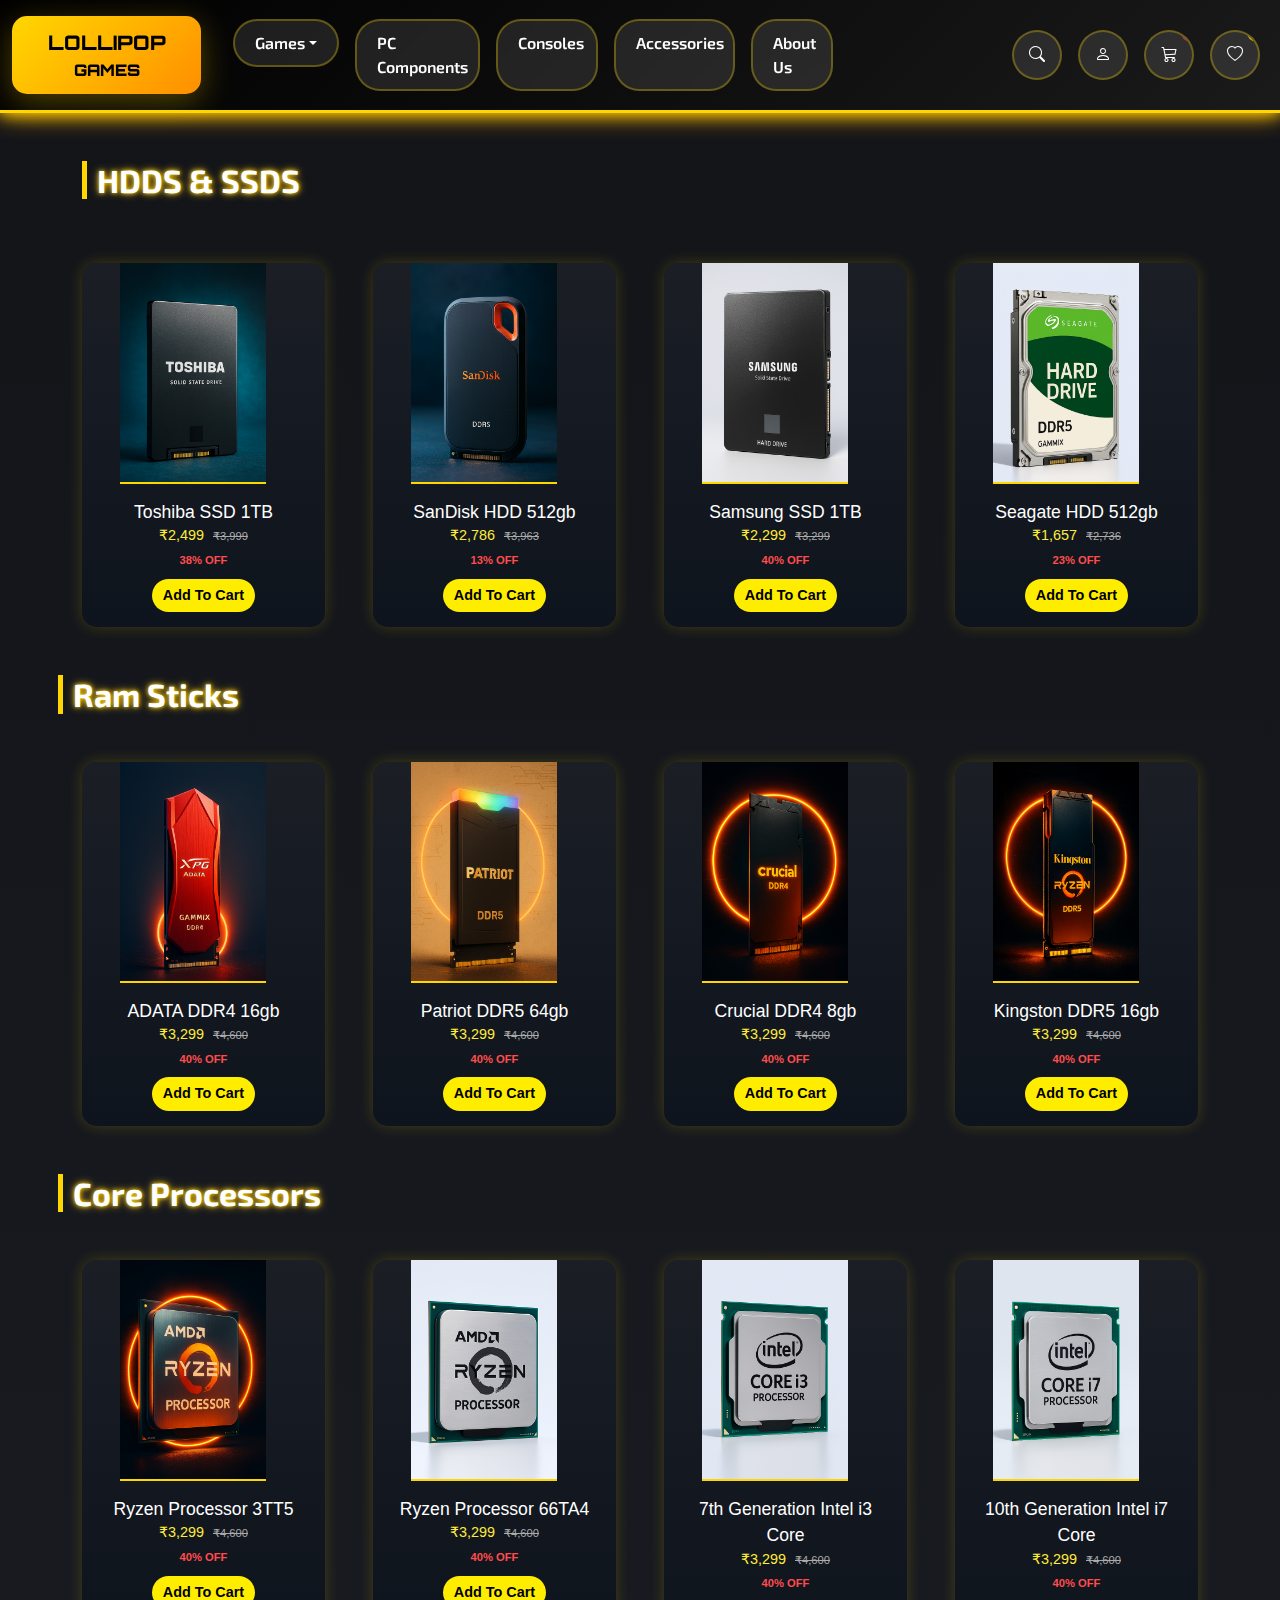
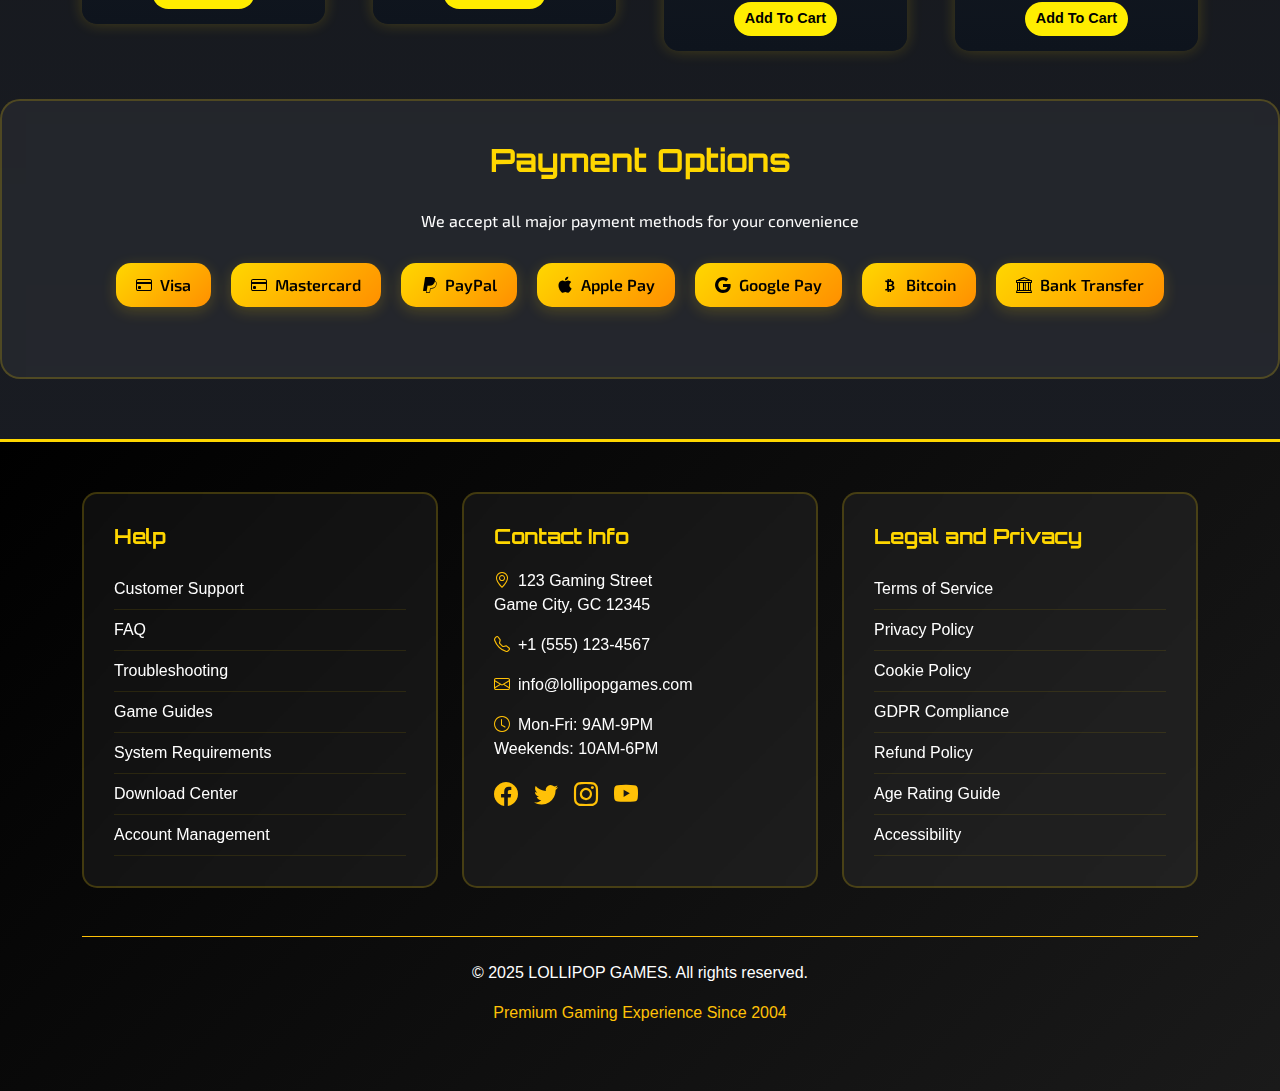
<file: pccomponents.html>
<!DOCTYPE html>
<html lang="en">
<head>
  <meta charset="UTF-8">
  <meta name="viewport" content="width=device-width, initial-scale=1.0">
  <title>PC Components</title>
      <!-- Bootstrap CSS -->
    <link href="https://cdn.jsdelivr.net/npm/bootstrap@5.3.2/dist/css/bootstrap.min.css" rel="stylesheet">
    <link href="https://cdn.jsdelivr.net/npm/bootstrap-icons@1.11.2/font/bootstrap-icons.min.css" rel="stylesheet">
    <!--Google fonts-->
    <link href="https://fonts.googleapis.com/css2?family=Orbitron:wght@400;700;900&family=Exo+2:wght@300;400;600;700&display=swap" rel="stylesheet">
    <!--CSS attachments-->
    <link rel="stylesheet" href="styles.css">
    <link rel="stylesheet" href="cards.css">
    <style>
    	
    </style>
</head>
<body>
  <header class="header-container">
        <div class="container-fluid py-3">
            <div class="row align-items-center">
                <!-- Logo -->
                <div class="col-md-2 col-6">
                    <a href="index.html" style="text-decoration: none"><div class="logo-container bounce-in">
                        <div class="fs-5">LOLLIPOP</div>
                        <div class="fs-6">GAMES</div>
                    </div>
                  </a>
                </div>
                
                <!-- Navigation Sections -->
                <div class="col-md-6 d-none d-md-flex justify-content-center nav-sections">
                    <div class="dropdown">
      <button class="nav-section dropdown-toggle" type="button" data-bs-toggle="dropdown" aria-expanded="false"> Games</button>
      <ul class="dropdown-menu dropdown-menu-dark">
        <li><a class="dropdown-item" href="playstation.html">Playstation</a></li>
        <li><a class="dropdown-item" href="nintendo.html">Nintendo</a></li>
        <li><a class="dropdown-item" href="xbox.html">Xbox</a></li>
      </ul>
  </div>

                    <a href="pccomponents.html" class="nav-section">PC <br>Components</a>
                    <a href="consoles.html" class="nav-section">Consoles</a>
                    <a href="accessories.html" class="nav-section">Accessories</a>
                    <a href="AboutUs.html" class="nav-section">About <br>Us</a>
                </div>
                
                <!-- Icons -->
                <div class="col-md-4 col-6 d-flex justify-content-end align-items-center">
                    <a href="#" class="icon-btn">
                        <i class="bi bi-search"></i>
                    </a>
                    <a href="#" class="icon-btn" id="userIcon">
                        <i class="bi bi-person"  ></i>
                    </a>
                    <a href="cart.html" class="icon-btn position-relative">
                        <i class="bi bi-cart3"></i>
                        <span class="position-absolute top-0 start-100 translate-middle badge rounded-pill bg-danger">3</span>
                    </a>
                    <a href="wishlist.html" class="icon-btn position-relative">
                        <i class="bi bi-heart"></i>
                        <span class="position-absolute top-0 start-100 translate-middle badge rounded-pill bg-warning text-dark">5</span>
                    </a>
                </div>
            </div>
        </div>
    </header>

  <!-- MIDDLE PART-->
  <div class="container my-5">
    <h2 class="heading">HDDS & SSDS</h2>
    <div class="row g-5">
      
      <!-- Game Card -->
            <div class="col-12 col-sm-6 col-md-4 col-lg-3">
        <div class="game-card">
          <img src="images/pccomponents/01.png" alt="Toshiba SSD 1TB">
          <div class="game-info">
            <div class="game-title">Toshiba SSD 1TB</div>
            <div class="price">₹2,499 <span class="old-price">₹3,999</span></div>
            <div class="discount">38% OFF</div>
            <button class="btn btn-cart">Add To Cart</button>
          </div>
        </div>
      </div>

      <!-- Another Game -->
      <div class="col-12 col-sm-6 col-md-4 col-lg-3">
        <div class="game-card">
          <img src="images/pccomponents/02.png" alt="SanDisk HDD 512gb">
          <div class="game-info">
            <div class="game-title">SanDisk HDD 512gb</div>
            <div class="price">₹2,786 <span class="old-price">₹3,963</span></div>
            <div class="discount">13% OFF</div>
            <button class="btn btn-cart">Add To Cart</button>
          </div>
        </div>
      </div>

       <div class="col-12 col-sm-6 col-md-4 col-lg-3">
        <div class="game-card">
          <img src="images/pccomponents/03.png" alt="Samsung SSD 1TB">
          <div class="game-info">
            <div class="game-title">Samsung SSD 1TB</div>
            <div class="price">₹2,299 <span class="old-price">₹3,299</span></div>
            <div class="discount">40% OFF</div>
            <button class="btn btn-cart">Add To Cart</button>
          </div>
        </div>
      </div>

       <div class="col-12 col-sm-6 col-md-4 col-lg-3">
        <div class="game-card">
          <img src="images/pccomponents/04.png" alt="Seagate HDD 512gb">
          <div class="game-info">
            <div class="game-title">Seagate HDD 512gb</div>
            <div class="price">₹1,657 <span class="old-price">₹2,736</span></div>
            <div class="discount">23% OFF</div>
            <button class="btn btn-cart">Add To Cart</button>
          </div>
        </div>
      </div>

      <h2 class="heading" style="margin-bottom:0em;">Ram Sticks</h2>

       <div class="col-12 col-sm-6 col-md-4 col-lg-3">
        <div class="game-card">
          <img src="images/pccomponents/05.png" alt="ADATA DDR4 16gb">
          <div class="game-info">
            <div class="game-title">ADATA DDR4 16gb</div>
            <div class="price">₹3,299 <span class="old-price">₹4,600</span></div>
            <div class="discount">40% OFF</div>
            <button class="btn btn-cart">Add To Cart</button>
          </div>
        </div>
      </div>

      <div class="col-12 col-sm-6 col-md-4 col-lg-3">
        <div class="game-card">
          <img src="images/pccomponents/06.png" alt="Patriot DDR5 64gb">
          <div class="game-info">
            <div class="game-title">Patriot DDR5 64gb</div>
            <div class="price">₹3,299 <span class="old-price">₹4,600</span></div>
            <div class="discount">40% OFF</div>
            <button class="btn btn-cart">Add To Cart</button>
          </div>
        </div>
      </div>

      <div class="col-12 col-sm-6 col-md-4 col-lg-3">
        <div class="game-card">
          <img src="images/pccomponents/07.png" alt="Crucial DDR4 8gb">
          <div class="game-info">
            <div class="game-title">Crucial DDR4 8gb</div>
            <div class="price">₹3,299 <span class="old-price">₹4,600</span></div>
            <div class="discount">40% OFF</div>
            <button class="btn btn-cart">Add To Cart</button>
          </div>
        </div>
      </div>

      <div class="col-12 col-sm-6 col-md-4 col-lg-3">
        <div class="game-card">
          <img src="images/pccomponents/08.png" alt="Kingston DDR5 16gb">
          <div class="game-info">
            <div class="game-title">Kingston DDR5 16gb</div>
            <div class="price">₹3,299 <span class="old-price">₹4,600</span></div>
            <div class="discount">40% OFF</div>
            <button class="btn btn-cart">Add To Cart</button>
          </div>
        </div>
      </div>

            <h2 class="heading" style="margin-bottom:0em;">Core Processors</h2>

       <div class="col-12 col-sm-6 col-md-4 col-lg-3">
        <div class="game-card">
          <img src="images/pccomponents/09.png" alt="Ryzen Processor">
          <div class="game-info">
            <div class="game-title">Ryzen Processor 3TT5</div>
            <div class="price">₹3,299 <span class="old-price">₹4,600</span></div>
            <div class="discount">40% OFF</div>
            <button class="btn btn-cart">Add To Cart</button>
          </div>
        </div>
      </div>

      <div class="col-12 col-sm-6 col-md-4 col-lg-3">
        <div class="game-card">
          <img src="images/pccomponents/10.png" alt="Ryzen Processor 66TA4">
          <div class="game-info">
            <div class="game-title">Ryzen Processor 66TA4</div>
            <div class="price">₹3,299 <span class="old-price">₹4,600</span></div>
            <div class="discount">40% OFF</div>
            <button class="btn btn-cart">Add To Cart</button>
          </div>
        </div>
      </div>

      <div class="col-12 col-sm-6 col-md-4 col-lg-3">
        <div class="game-card">
          <img src="images/pccomponents/11.png" alt="7th Generation Intel i3 Core">
          <div class="game-info">
            <div class="game-title">7th Generation Intel i3 Core</div>
            <div class="price">₹3,299 <span class="old-price">₹4,600</span></div>
            <div class="discount">40% OFF</div>
            <button class="btn btn-cart">Add To Cart</button>
          </div>
        </div>
      </div>

      <div class="col-12 col-sm-6 col-md-4 col-lg-3">
        <div class="game-card">
          <img src="images/pccomponents/12.png" alt="10th Generation Intel i7 Core">
          <div class="game-info">
            <div class="game-title">10th Generation Intel i7 Core</div>
            <div class="price">₹3,299 <span class="old-price">₹4,600</span></div>
            <div class="discount">40% OFF</div>
            <button class="btn btn-cart">Add To Cart</button>
          </div>
        </div>
      </div>

    </div>
  </div>

  <!-- Payment Options Section -->
        <div class="payment-container fade-in">
            <h2 class="section-title">Payment Options</h2>
            <p class="text-white mb-4">We accept all major payment methods for your convenience</p>
            <div class="payment-icons">
                <div class="payment-icon">
                    <i class="bi bi-credit-card me-2"></i>Visa
                </div>
                <div class="payment-icon">
                    <i class="bi bi-credit-card me-2"></i>Mastercard
                </div>
                <div class="payment-icon">
                    <i class="bi bi-paypal me-2"></i>PayPal
                </div>
                <div class="payment-icon">
                    <i class="bi bi-apple me-2"></i>Apple Pay
                </div>
                <div class="payment-icon">
                    <i class="bi bi-google me-2"></i>Google Pay
                </div>
                <div class="payment-icon">
                    <i class="bi bi-currency-bitcoin me-2"></i>Bitcoin
                </div>
                <div class="payment-icon">
                    <i class="bi bi-bank me-2"></i>Bank Transfer
                </div>
            </div>
          </div>
<!-- LOGIN MODAL -->
          <div id="blur-overlay"></div>
<div class="modal" id="loginModal">
  <div class="modal-content">
    <span class="close-btn">&times;</span>

    <h2>Login</h2>
    <div class="emptyDiv"></div>
    <input type="email" placeholder="Email">
    <input type="password" placeholder="Password">
    <button>Login</button>
    <p>Don't have an account? <a href="#" id="openSignup">Sign up</a></p>
  </div>

</div>

<!-- SIGNUP MODAL -->
<div class="modal" id="signupModal">
  <div class="modal-content">
    <span class="close-btn">&times;</span>
    <h2>Sign Up</h2>
    <div class="emptyDiv"></div>
    <input class="textBox" type="text" placeholder="First Name">
    <input class="textBox" type="text" placeholder="Last Name">
    <input class="textBox" type="email" placeholder="Email">
    <input class="textBox" type="password" placeholder="Password">
    <input class="textBox" type="password" placeholder="Confirm Password">
    <button>Sign Up</button>
    <p>Already have an account? <a href="#" id="openLogin">Login</a></p>
  </div>
</div>

    
  <!-- Footer -->
    <footer class="footer-container">
        <div class="container">
            <div class="row">
                <!-- Help Section -->
                <div class="col-md-4 mb-4">
                    <div class="footer-section">
                        <h5 class="footer-title">Help</h5>
                        <a href="#" class="footer-link">Customer Support</a>
                        <a href="#" class="footer-link">FAQ</a>
                        <a href="#" class="footer-link">Troubleshooting</a>
                        <a href="#" class="footer-link">Game Guides</a>
                        <a href="#" class="footer-link">System Requirements</a>
                        <a href="#" class="footer-link">Download Center</a>
                        <a href="#" class="footer-link">Account Management</a>
                    </div>
                </div>
                
                <!-- Contact Info Section -->
                <div class="col-md-4 mb-4">
                    <div class="footer-section">
                        <h5 class="footer-title">Contact Info</h5>
                        <div class="text-white">
                            <p><i class="bi bi-geo-alt me-2 text-warning"></i>123 Gaming Street<br>Game City, GC 12345</p>
                            <p><i class="bi bi-telephone me-2 text-warning"></i>+1 (555) 123-4567</p>
                            <p><i class="bi bi-envelope me-2 text-warning"></i>info@lollipopgames.com</p>
                            <p><i class="bi bi-clock me-2 text-warning"></i>Mon-Fri: 9AM-9PM<br>Weekends: 10AM-6PM</p>
                            <div class="d-flex gap-3 mt-3">
                                <a href="#" class="text-warning"><i class="bi bi-facebook fs-4"></i></a>
                                <a href="#" class="text-warning"><i class="bi bi-twitter fs-4"></i></a>
                                <a href="#" class="text-warning"><i class="bi bi-instagram fs-4"></i></a>
                                <a href="#" class="text-warning"><i class="bi bi-youtube fs-4"></i></a>
                            </div>
                        </div>
                    </div>
                </div>
                
                <!-- Legal and Privacy Section -->
                <div class="col-md-4 mb-4">
                    <div class="footer-section">
                        <h5 class="footer-title">Legal and Privacy</h5>
                        <a href="#" class="footer-link">Terms of Service</a>
                        <a href="#" class="footer-link">Privacy Policy</a>
                        <a href="#" class="footer-link">Cookie Policy</a>
                        <a href="#" class="footer-link">GDPR Compliance</a>
                        <a href="#" class="footer-link">Refund Policy</a>
                        <a href="#" class="footer-link">Age Rating Guide</a>
                        <a href="#" class="footer-link">Accessibility</a>
                    </div>
                </div>
            </div>
            
            <!-- Copyright -->
            <div class="row mt-4">
                <div class="col-12 text-center">
                    <div class="border-top border-warning pt-4">
                        <p class="text-white">&copy; 2025 LOLLIPOP GAMES. All rights reserved.</p>
                        <p class="text-warning">Premium Gaming Experience Since 2004</p>
                    </div>
                </div>
            </div>
        </div>
    </footer>

  </body>
<script>
  const blurOverlay = document.getElementById("blur-overlay");
  const loginModal = document.getElementById("loginModal");
  const signupModal = document.getElementById("signupModal");
  const userIcon = document.getElementById("userIcon");
    const modal = document.querySelector('.modal');
  const closeBtn = document.querySelector('.close-btn');
  const openSignupLink = document.getElementById("openSignup");
  const openLoginLink = document.getElementById("openLogin");

  // Function to open modal
  function openModal(modal) {
    blurOverlay.style.display = "block";
    modal.classList.add("show");
  }

  // Function to close modal
  function closeModals() {
    blurOverlay.style.display = "none";
    loginModal.classList.remove("show");
    signupModal.classList.remove("show");
  }

  // Open login modal when clicking user icon in navbar
userIcon.addEventListener("click", () => openModal(loginModal));


  // Switch to signup modal
  openSignupLink.addEventListener("click", (e) => {
    e.preventDefault();
    loginModal.classList.remove("show");
    openModal(signupModal);
  });

  // Switch back to login modal
  openLoginLink.addEventListener("click", (e) => {
    e.preventDefault();
    signupModal.classList.remove("show");
    openModal(loginModal);
  });

  // Close modals when clicking outside
  blurOverlay.addEventListener("click", closeModals);
    // Close modal when clicking the X
  closeBtn.addEventListener('click', () => {
    modal.style.display = 'none';
  });

  // Optional: close modal if user clicks outside of it
  window.addEventListener('click', (e) => {
    if (e.target === modal) {
      modal.style.display = 'none';
    }
  });

</script>


  <script src="https://cdn.jsdelivr.net/npm/bootstrap@5.3.2/dist/js/bootstrap.bundle.min.js"></script>
</body>
</html>
</file>
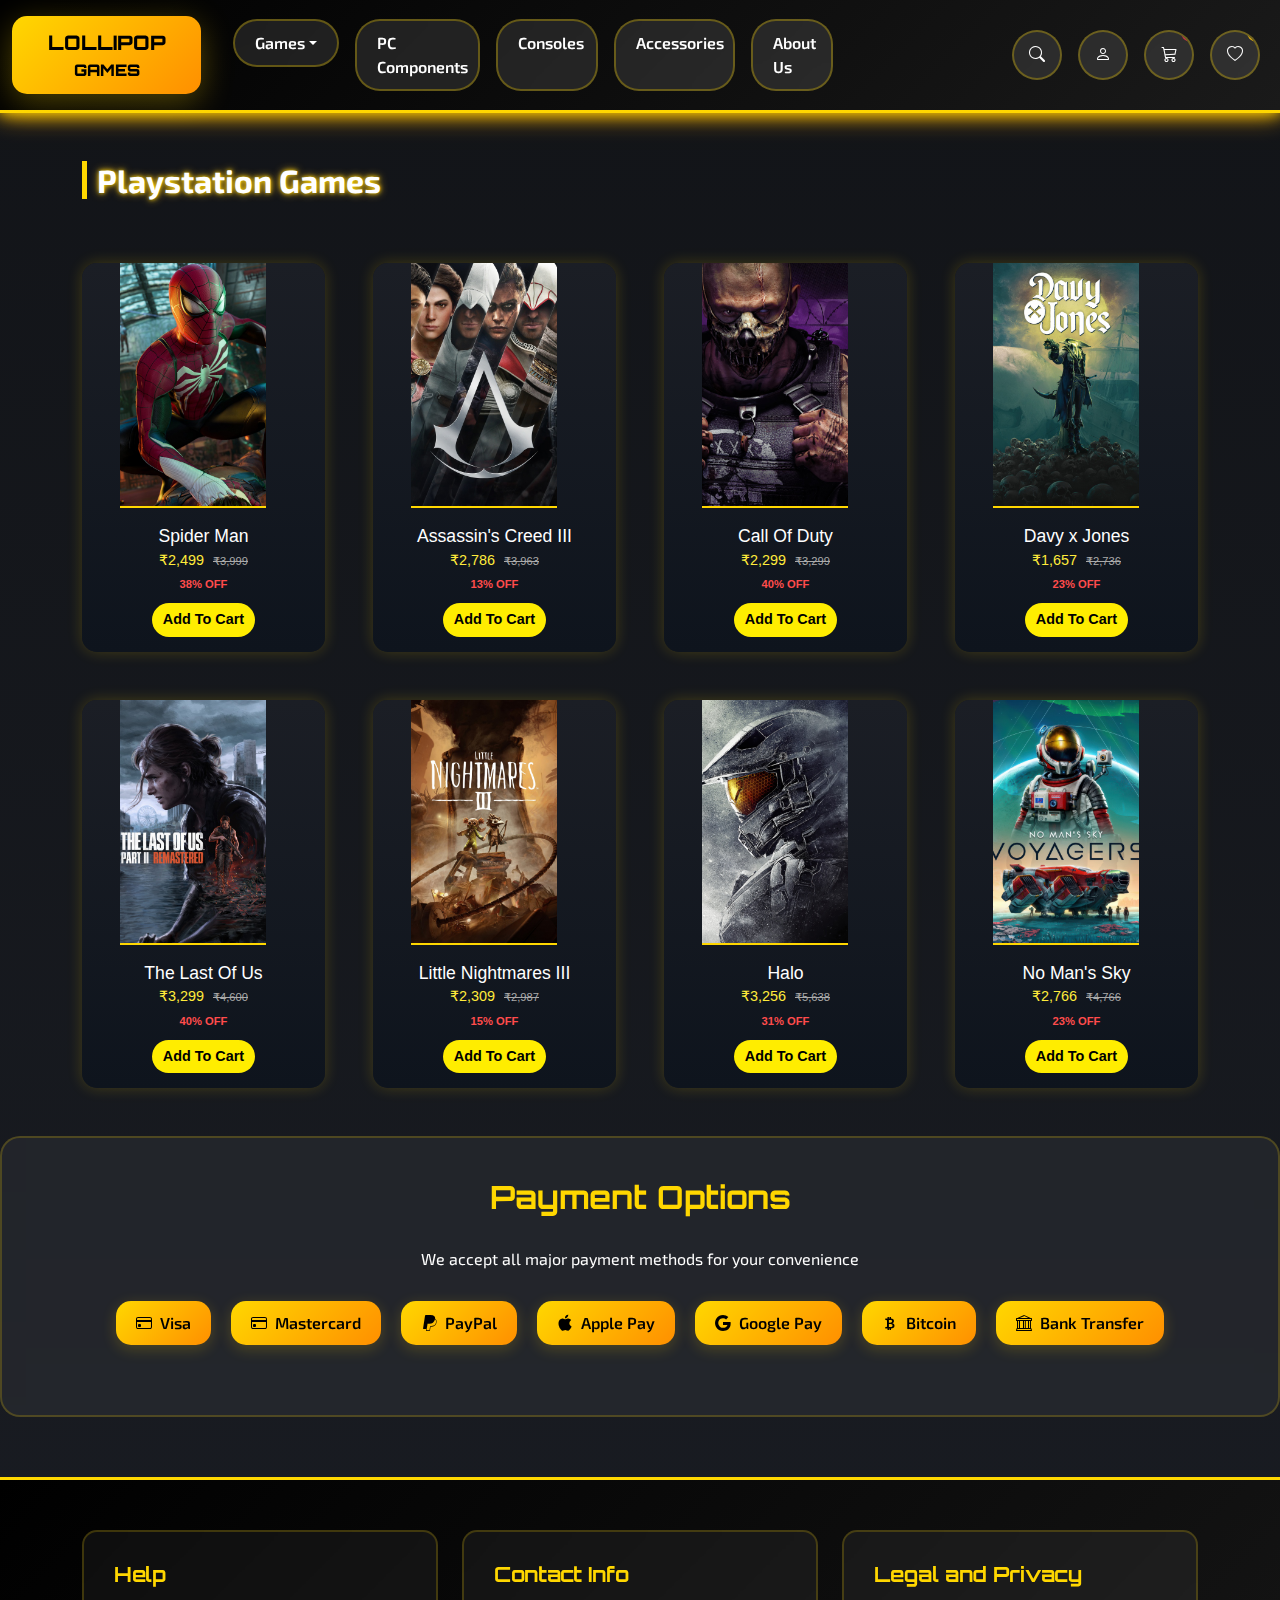
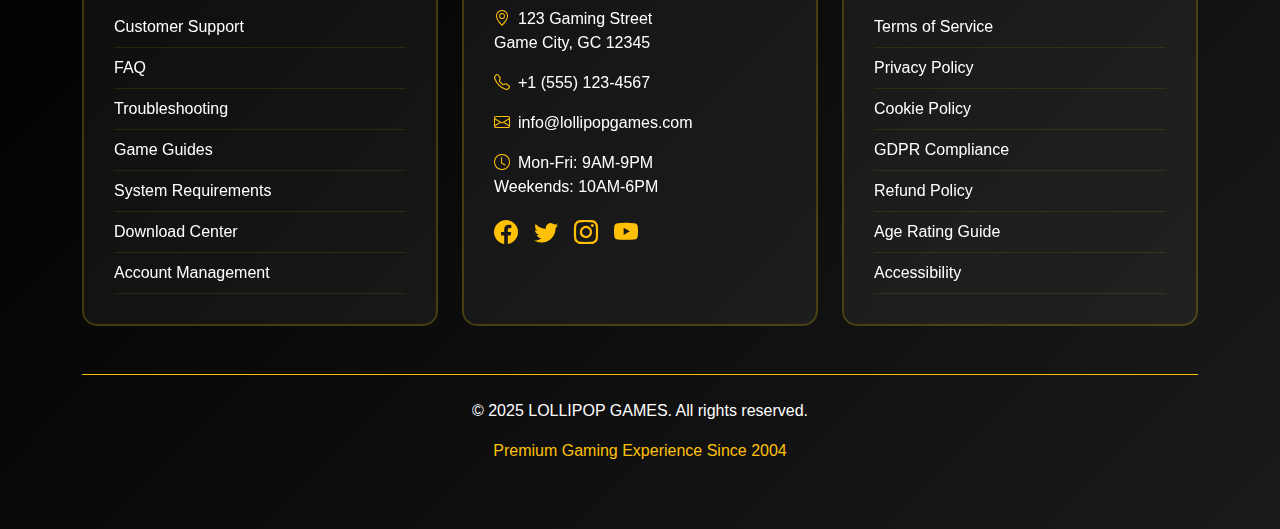
<file: playstation.html>
<!DOCTYPE html>
<html lang="en">
<head>
  <meta charset="UTF-8">
  <meta name="viewport" content="width=device-width, initial-scale=1.0">
  <title>Playstation Games</title>
 <!-- Bootstrap CSS -->
    <link href="https://cdn.jsdelivr.net/npm/bootstrap@5.3.2/dist/css/bootstrap.min.css" rel="stylesheet">
    <link href="https://cdn.jsdelivr.net/npm/bootstrap-icons@1.11.2/font/bootstrap-icons.min.css" rel="stylesheet">
    <!--Google fonts-->
    <link href="https://fonts.googleapis.com/css2?family=Orbitron:wght@400;700;900&family=Exo+2:wght@300;400;600;700&display=swap" rel="stylesheet">
    <!--CSS attachments-->
    <link rel="stylesheet" href="styles.css">
    <link rel="stylesheet" href="cards.css">
    <style>
        
    </style>
</head>
<body>
  <header class="header-container">
        <div class="container-fluid py-3">
            <div class="row align-items-center">
                <!-- Logo -->
                <div class="col-md-2 col-6">
                    <a href="index.html" style="text-decoration: none"><div class="logo-container bounce-in">
                        <div class="fs-5">LOLLIPOP</div>
                        <div class="fs-6">GAMES</div>
                    </div>
                  </a>
                </div>
                
                <!-- Navigation Sections -->
                <div class="col-md-6 d-none d-md-flex justify-content-center nav-sections">
                    <div class="dropdown">
      <button class="nav-section dropdown-toggle" type="button" data-bs-toggle="dropdown" aria-expanded="false"> Games</button>
      <ul class="dropdown-menu dropdown-menu-dark">
        <li><a class="dropdown-item" href="playstation.html">Playstation</a></li>
        <li><a class="dropdown-item" href="nintendo.html">Nintendo</a></li>
        <li><a class="dropdown-item" href="xbox.html">Xbox</a></li>
      </ul>
  </div>

                    <a href="pccomponents.html" class="nav-section">PC <br>Components</a>
                    <a href="consoles.html" class="nav-section">Consoles</a>
                    <a href="accessories.html" class="nav-section">Accessories</a>
                    <a href="AboutUs.html" class="nav-section">About <br>Us</a>
                </div>
                
                <!-- Icons -->
                <div class="col-md-4 col-6 d-flex justify-content-end align-items-center">
                    <a href="#" class="icon-btn">
                        <i class="bi bi-search"></i>
                    </a>
                    <a href="#" class="icon-btn" id="userIcon">
                        <i class="bi bi-person"  ></i>
                    </a>
                    <a href="cart.html" class="icon-btn position-relative">
                        <i class="bi bi-cart3"></i>
                        <span class="position-absolute top-0 start-100 translate-middle badge rounded-pill bg-danger">3</span>
                    </a>
                    <a href="wishlist.html" class="icon-btn position-relative">
                        <i class="bi bi-heart"></i>
                        <span class="position-absolute top-0 start-100 translate-middle badge rounded-pill bg-warning text-dark">5</span>
                    </a>
                </div>
            </div>
        </div>
    </header>

  <!-- MIDDLE PART-->
  <div class="container my-5">
    <h2 class="heading">Playstation Games</h2>
    <div class="row g-5">
      
      <!-- Game Card -->
      <div class="col-12 col-sm-6 col-md-4 col-lg-3">
        <div class="game-card">
          <img src="images/playstation/01.jpeg" alt="Spider Man">
          <div class="game-info">
            <div class="game-title">Spider Man</div>
            <div class="price">₹2,499 <span class="old-price">₹3,999</span></div>
            <div class="discount">38% OFF</div>
            <button class="btn btn-cart">Add To Cart</button>
          </div>
        </div>
      </div>

      <!-- Another Game -->
      <div class="col-12 col-sm-6 col-md-4 col-lg-3">
        <div class="game-card">
          <img src="images/playstation/02.jpg" alt="Assassin's Creed III">
          <div class="game-info">
            <div class="game-title">Assassin's Creed III</div>
            <div class="price">₹2,786 <span class="old-price">₹3,963</span></div>
            <div class="discount">13% OFF</div>
            <button class="btn btn-cart">Add To Cart</button>
          </div>
        </div>
      </div>

       <div class="col-12 col-sm-6 col-md-4 col-lg-3">
        <div class="game-card">
          <img src="images/playstation/03.jpg" alt="Call Of Duty">
          <div class="game-info">
            <div class="game-title">Call Of Duty</div>
            <div class="price">₹2,299 <span class="old-price">₹3,299</span></div>
            <div class="discount">40% OFF</div>
            <button class="btn btn-cart">Add To Cart</button>
          </div>
        </div>
      </div>

       <div class="col-12 col-sm-6 col-md-4 col-lg-3">
        <div class="game-card">
          <img src="images/playstation/04.jpg" alt="Davy x Jones">
          <div class="game-info">
            <div class="game-title">Davy x Jones</div>
            <div class="price">₹1,657 <span class="old-price">₹2,736</span></div>
            <div class="discount">23% OFF</div>
            <button class="btn btn-cart">Add To Cart</button>
          </div>
        </div>
      </div>

       <div class="col-12 col-sm-6 col-md-4 col-lg-3">
        <div class="game-card">
          <img src="images/playstation/09.jpg" alt="The Last Of Us">
          <div class="game-info">
            <div class="game-title">The Last Of Us</div>
            <div class="price">₹3,299 <span class="old-price">₹4,600</span></div>
            <div class="discount">40% OFF</div>
            <button class="btn btn-cart">Add To Cart</button>
          </div>
        </div>
      </div>

      <div class="col-12 col-sm-6 col-md-4 col-lg-3">
        <div class="game-card">
          <img src="images/playstation/06.jpg" alt="Little Nightmares III">
          <div class="game-info">
            <div class="game-title">Little Nightmares III</div>
            <div class="price">₹2,309 <span class="old-price">₹2,987</span></div>
            <div class="discount">15% OFF</div>
            <button class="btn btn-cart">Add To Cart</button>
          </div>
        </div>
      </div>

      <div class="col-12 col-sm-6 col-md-4 col-lg-3">
        <div class="game-card">
          <img src="images/playstation/07.jpg" alt="Halo">
          <div class="game-info">
            <div class="game-title">Halo</div>
            <div class="price">₹3,256 <span class="old-price">₹5,638</span></div>
            <div class="discount">31% OFF</div>
            <button class="btn btn-cart">Add To Cart</button>
          </div>
        </div>
      </div>

      <div class="col-12 col-sm-6 col-md-4 col-lg-3">
        <div class="game-card">
          <img src="images/playstation/08.jpg" alt="No Man's Sky">
          <div class="game-info">
            <div class="game-title">No Man's Sky</div>
            <div class="price">₹2,766 <span class="old-price">₹4,766</span></div>
            <div class="discount">23% OFF</div>
            <button class="btn btn-cart">Add To Cart</button>
          </div>
        </div>
      </div>
    </div>
  </div>

 <!-- Payment Options Section -->
        <div class="payment-container fade-in">
            <h2 class="section-title">Payment Options</h2>
            <p class="text-white mb-4">We accept all major payment methods for your convenience</p>
            <div class="payment-icons">
                <div class="payment-icon">
                    <i class="bi bi-credit-card me-2"></i>Visa
                </div>
                <div class="payment-icon">
                    <i class="bi bi-credit-card me-2"></i>Mastercard
                </div>
                <div class="payment-icon">
                    <i class="bi bi-paypal me-2"></i>PayPal
                </div>
                <div class="payment-icon">
                    <i class="bi bi-apple me-2"></i>Apple Pay
                </div>
                <div class="payment-icon">
                    <i class="bi bi-google me-2"></i>Google Pay
                </div>
                <div class="payment-icon">
                    <i class="bi bi-currency-bitcoin me-2"></i>Bitcoin
                </div>
                <div class="payment-icon">
                    <i class="bi bi-bank me-2"></i>Bank Transfer
                </div>
            </div>
          </div>
          <!-- LOGIN MODAL -->
          <div id="blur-overlay"></div>
<div class="modal" id="loginModal">
  <div class="modal-content">
    <span class="close-btn">&times;</span>

    <h2>Login</h2>
    <div class="emptyDiv"></div>
    <input type="email" placeholder="Email">
    <input type="password" placeholder="Password">
    <button>Login</button>
    <p>Don't have an account? <a href="#" id="openSignup">Sign up</a></p>
  </div>

</div>

<!-- SIGNUP MODAL -->
<div class="modal" id="signupModal">
  <div class="modal-content">
    <span class="close-btn">&times;</span>
    <h2>Sign Up</h2>
    <div class="emptyDiv"></div>
    <input class="textBox" type="text" placeholder="First Name">
    <input class="textBox" type="text" placeholder="Last Name">
    <input class="textBox" type="email" placeholder="Email">
    <input class="textBox" type="password" placeholder="Password">
    <input class="textBox" type="password" placeholder="Confirm Password">
    <button>Sign Up</button>
    <p>Already have an account? <a href="#" id="openLogin">Login</a></p>
  </div>
</div>

    
  <!-- Footer -->
    <footer class="footer-container">
        <div class="container">
            <div class="row">
                <!-- Help Section -->
                <div class="col-md-4 mb-4">
                    <div class="footer-section">
                        <h5 class="footer-title">Help</h5>
                        <a href="#" class="footer-link">Customer Support</a>
                        <a href="#" class="footer-link">FAQ</a>
                        <a href="#" class="footer-link">Troubleshooting</a>
                        <a href="#" class="footer-link">Game Guides</a>
                        <a href="#" class="footer-link">System Requirements</a>
                        <a href="#" class="footer-link">Download Center</a>
                        <a href="#" class="footer-link">Account Management</a>
                    </div>
                </div>
                
                <!-- Contact Info Section -->
                <div class="col-md-4 mb-4">
                    <div class="footer-section">
                        <h5 class="footer-title">Contact Info</h5>
                        <div class="text-white">
                            <p><i class="bi bi-geo-alt me-2 text-warning"></i>123 Gaming Street<br>Game City, GC 12345</p>
                            <p><i class="bi bi-telephone me-2 text-warning"></i>+1 (555) 123-4567</p>
                            <p><i class="bi bi-envelope me-2 text-warning"></i>info@lollipopgames.com</p>
                            <p><i class="bi bi-clock me-2 text-warning"></i>Mon-Fri: 9AM-9PM<br>Weekends: 10AM-6PM</p>
                            <div class="d-flex gap-3 mt-3">
                                <a href="#" class="text-warning"><i class="bi bi-facebook fs-4"></i></a>
                                <a href="#" class="text-warning"><i class="bi bi-twitter fs-4"></i></a>
                                <a href="#" class="text-warning"><i class="bi bi-instagram fs-4"></i></a>
                                <a href="#" class="text-warning"><i class="bi bi-youtube fs-4"></i></a>
                            </div>
                        </div>
                    </div>
                </div>
                
                <!-- Legal and Privacy Section -->
                <div class="col-md-4 mb-4">
                    <div class="footer-section">
                        <h5 class="footer-title">Legal and Privacy</h5>
                        <a href="#" class="footer-link">Terms of Service</a>
                        <a href="#" class="footer-link">Privacy Policy</a>
                        <a href="#" class="footer-link">Cookie Policy</a>
                        <a href="#" class="footer-link">GDPR Compliance</a>
                        <a href="#" class="footer-link">Refund Policy</a>
                        <a href="#" class="footer-link">Age Rating Guide</a>
                        <a href="#" class="footer-link">Accessibility</a>
                    </div>
                </div>
            </div>
            
            <!-- Copyright -->
            <div class="row mt-4">
                <div class="col-12 text-center">
                    <div class="border-top border-warning pt-4">
                        <p class="text-white">&copy; 2025 LOLLIPOP GAMES. All rights reserved.</p>
                        <p class="text-warning">Premium Gaming Experience Since 2004</p>
                    </div>
                </div>
            </div>
        </div>
    </footer>
<script>
   const blurOverlay = document.getElementById("blur-overlay");
  const loginModal = document.getElementById("loginModal");
  const signupModal = document.getElementById("signupModal");
  const userIcon = document.getElementById("userIcon");
    const modal = document.querySelector('.modal');
  const closeBtn = document.querySelector('.close-btn');
  const openSignupLink = document.getElementById("openSignup");
  const openLoginLink = document.getElementById("openLogin");

  // Function to open modal
  function openModal(modal) {
    blurOverlay.style.display = "block";
    modal.classList.add("show");
  }

  // Function to close modal
  function closeModals() {
    blurOverlay.style.display = "none";
    loginModal.classList.remove("show");
    signupModal.classList.remove("show");
  }

  // Open login modal when clicking user icon in navbar
userIcon.addEventListener("click", () => openModal(loginModal));


  // Switch to signup modal
  openSignupLink.addEventListener("click", (e) => {
    e.preventDefault();
    loginModal.classList.remove("show");
    openModal(signupModal);
  });

  // Switch back to login modal
  openLoginLink.addEventListener("click", (e) => {
    e.preventDefault();
    signupModal.classList.remove("show");
    openModal(loginModal);
  });

  // Close modals when clicking outside
  blurOverlay.addEventListener("click", closeModals);
    // Close modal when clicking the X
  closeBtn.addEventListener('click', () => {
    modal.style.display = 'none';
  });

  // Optional: close modal if user clicks outside of it
  window.addEventListener('click', (e) => {
    if (e.target === modal) {
      modal.style.display = 'none';
    }
  });
</script>


  <script src="https://cdn.jsdelivr.net/npm/bootstrap@5.3.2/dist/js/bootstrap.bundle.min.js"></script>
</body>
</html>
</file>
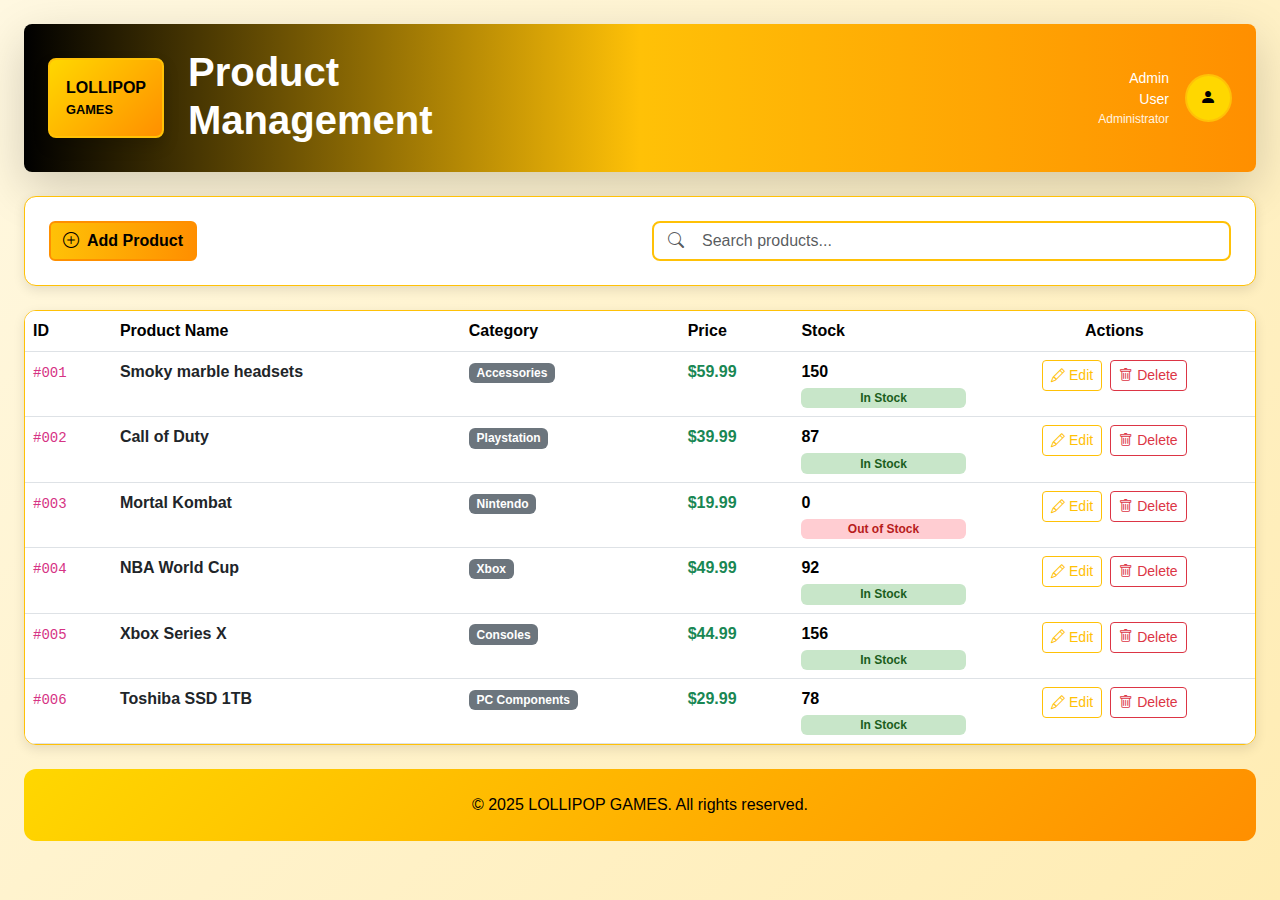
<file: productmanagament.html>
<!DOCTYPE html>
<html lang="en">
<head>
    <meta charset="UTF-8">
    <meta name="viewport" content="width=device-width, initial-scale=1.0">
    <title>Product Management</title>
    
    <!-- Bootstrap CSS -->
    <link href="https://cdn.jsdelivr.net/npm/bootstrap@5.3.2/dist/css/bootstrap.min.css" rel="stylesheet">
    <!-- Bootstrap Icons -->
    <link href="https://cdn.jsdelivr.net/npm/bootstrap-icons@1.11.2/font/bootstrap-icons.min.css" rel="stylesheet">
    <link rel="stylesheet" href="admin.css">
     <link href="https://fonts.googleapis.com/css2?family=Orbitron:wght@400;700;900&family=Exo+2:wght@300;400;600;700&display=swap" rel="stylesheet">
</head>
<body>
    <div class="container-fluid px-4 py-4">
        <!-- Header -->
        <header class="header-gradient p-4 rounded-3 shadow-lg mb-4">
            <div class="d-flex justify-content-between align-items-center">
                <div class="d-flex align-items-center">
                    <!-- Logo -->
                    <a href="index.html" style="text-decoration: none"><div class="logo-box p-3 rounded-3 shadow me-4">
                        <div class="logo-text fw-bold text-black">LOLLIPOP</div>
                        <div class="logo-text fw-bold text-black" style="font-size: 0.8rem;">GAMES</div>
                    </div>
                    </a>
                    <!-- Title -->
                    <div class="text-white">
                        <h1 class="header-title fw-bold mb-1">Product Management</h1>
                    </div>
                    <div>
                </div>

                <!-- User Avatar -->
                <div class="d-flex align-items-center adminny" >
                    <div class="text-end me-3 d-none d-sm-block">
                        <p class="text-white mb-0 small">Admin User</p>
                        <p class="mb-0" style="color: #FFF3E0; font-size: 0.75rem;">Administrator</p>
                    </div>
                    <div class="avatar-placeholder rounded-circle d-flex align-items-center justify-content-center">
                        <i class="bi bi-person-fill"></i>
                    </div>
                </div>
            </div>
        </header>

        <!-- Action Bar -->
        <div class="card-custom bg-white p-4 mb-4">
            <div class="row align-items-center">
                <div class="col-lg-6 col-md-6 mb-3 mb-md-0">
                    <button class="btn btn-primary-custom">
                        <i class="bi bi-plus-circle me-2"></i><a href="productmanipulation.html" style="text-decoration: none; color:black;">Add Product</a>
                    </button>
                </div>
                <div class="col-lg-6 col-md-6">
                    <div class="position-relative">
                        <i class="bi bi-search position-absolute top-50 start-0 translate-middle-y ms-3 text-muted"></i>
                        <input type="text" id="searchInput" class="form-control search-input ps-5" placeholder="Search products..." onkeyup="filterProducts()">
                    </div>
                </div>
            </div>
        </div>

        <!-- Products Table -->
        <div class="card-custom bg-white overflow-hidden mb-4">
            <div class="table-responsive">
                <table class="table table-hover mb-0">
                    <thead class="table-header">
                        <tr>
                            <th class="fw-bold text-black">ID</th>
                            <th class="fw-bold text-black">Product Name</th>
                            <th class="fw-bold text-black">Category</th>
                            <th class="fw-bold text-black">Price</th>
                            <th class="fw-bold text-black">Stock</th>
                            <th class="fw-bold text-black text-center">Actions</th>
                        </tr>
                    </thead>
                    <tbody id="productsTableBody">
                        <!-- Products will be populated here -->
                    </tbody>
                </table>
            </div>
            
            <!-- No Products Message -->
            <div id="noProductsMessage" class="text-center p-5 d-none">
                <i class="bi bi-box-seam display-4 text-muted mb-3"></i>
                <h5>No Products Found</h5>
                <p class="text-muted">Try adjusting your search criteria or add a new product.</p>
            </div>
        </div>

        <!-- Footer -->
        <footer class="footer-custom p-4 text-center">
            <p class="mb-0">&copy; 2025 LOLLIPOP GAMES. All rights reserved.</p>
        </footer>
    </div>

    <!-- Bootstrap JS -->
    <script src="https://cdn.jsdelivr.net/npm/bootstrap@5.3.2/dist/js/bootstrap.bundle.min.js"></script>
    
    <script>
        // Mock data
        let products = [
            { id: "001", name: "Smoky marble headsets", category: "Accessories", price: 59.99, stock: 150 },
            { id: "002", name: "Call of Duty", category: "Playstation", price: 39.99, stock: 87 },
            { id: "003", name: "Mortal Kombat", category: "Nintendo", price: 19.99, stock: 0 },
            { id: "004", name: "NBA World Cup", category: "Xbox", price: 49.99, stock: 92 },
            { id: "005", name: "Xbox Series X", category: "Consoles", price: 44.99, stock: 156 },
            { id: "006", name: "Toshiba SSD 1TB", category: "PC Components", price: 29.99, stock: 78 }
        ];

        let editingProductId = null;
        let filteredProducts = [...products];

        // Initialize the page
        document.addEventListener('DOMContentLoaded', function() {
            renderProducts();
        });

        // Get category badge class
        function getCategoryBadgeClass(category) {
            const classes = {
                'RPG': 'badge-rpg',
                'Racing': 'badge-racing',
                'Puzzle': 'badge-puzzle',
                'Action': 'badge-action',
                'Strategy': 'badge-strategy',
                'Adventure': 'badge-adventure',
                'Sports': 'badge-sports',
                'Simulation': 'badge-simulation',
                'Fighting': 'badge-fighting'
            };
            return classes[category] || 'bg-secondary';
        }

        // Get stock status
        function getStockStatus(stock) {
            if (stock === 0) return { text: 'Out of Stock', class: 'badge-out-stock' };
            if (stock < 50) return { text: 'Low Stock', class: 'badge-low-stock' };
            return { text: 'In Stock', class: 'badge-in-stock' };
        }

        // Render products table
        function renderProducts() {
            const tbody = document.getElementById('productsTableBody');
            const noProductsMessage = document.getElementById('noProductsMessage');
            
            if (filteredProducts.length === 0) {
                tbody.innerHTML = '';
                noProductsMessage.classList.remove('d-none');
                return;
            }

            noProductsMessage.classList.add('d-none');
            
            tbody.innerHTML = filteredProducts.map(product => {
                const stockStatus = getStockStatus(product.stock);
                const categoryClass = getCategoryBadgeClass(product.category);
                
                return `
                    <tr>
                        <td><code>#${product.id}</code></td>
                        <td>
                            <div class="fw-semibold text-dark">${product.name}</div>
                        </td>
                        <td>
                            <span class="badge ${categoryClass}">${product.category}</span>
                        </td>
                        <td>
                            <span class="fw-semibold text-success">$${product.price.toFixed(2)}</span>
                        </td>
                        <td>
                            <div class="d-flex flex-column gap-1">
                                <span class="fw-semibold">${product.stock}</span>
                                <span class="badge ${stockStatus.class} small">${stockStatus.text}</span>
                            </div>
                        </td>
                        <td class="text-center">
                            <div class="d-flex gap-2 justify-content-center">
                                <button class="btn btn-outline-warning btn-sm" onclick="editProduct('${product.id}')" data-bs-toggle="modal" data-bs-target="#productModal">
                                    <i class="bi bi-pencil me-1"></i>Edit
                                </button>
                                <button class="btn btn-outline-danger btn-sm" onclick="deleteProduct('${product.id}')">
                                    <i class="bi bi-trash me-1"></i>Delete
                                </button>
                            </div>
                        </td>
                    </tr>
                `;
            }).join('');
        }

        // Filter products
        function filterProducts() {
            const searchTerm = document.getElementById('searchInput').value.toLowerCase();
            filteredProducts = products.filter(product =>
                product.name.toLowerCase().includes(searchTerm) ||
                product.category.toLowerCase().includes(searchTerm) ||
                product.id.includes(searchTerm)
            );
            renderProducts();
        }

        
        // Edit product
        function editProduct(id) {
            const product = products.find(p => p.id === id);
            if (!product) return;

            editingProductId = id;
            document.getElementById('modalTitle').textContent = 'Edit Product';
            document.getElementById('saveButtonText').textContent = 'Update Product';
            
            document.getElementById('productName').value = product.name;
            document.getElementById('productCategory').value = product.category;
            document.getElementById('productPrice').value = product.price;
            document.getElementById('productStock').value = product.stock;
            
            clearErrors();
        }

        // Delete product
        function deleteProduct(id) {
            if (confirm('Are you sure you want to delete this product?')) {
                products = products.filter(p => p.id !== id);
                filterProducts();
            }
        }
    </script>
</body>
</html>
</file>
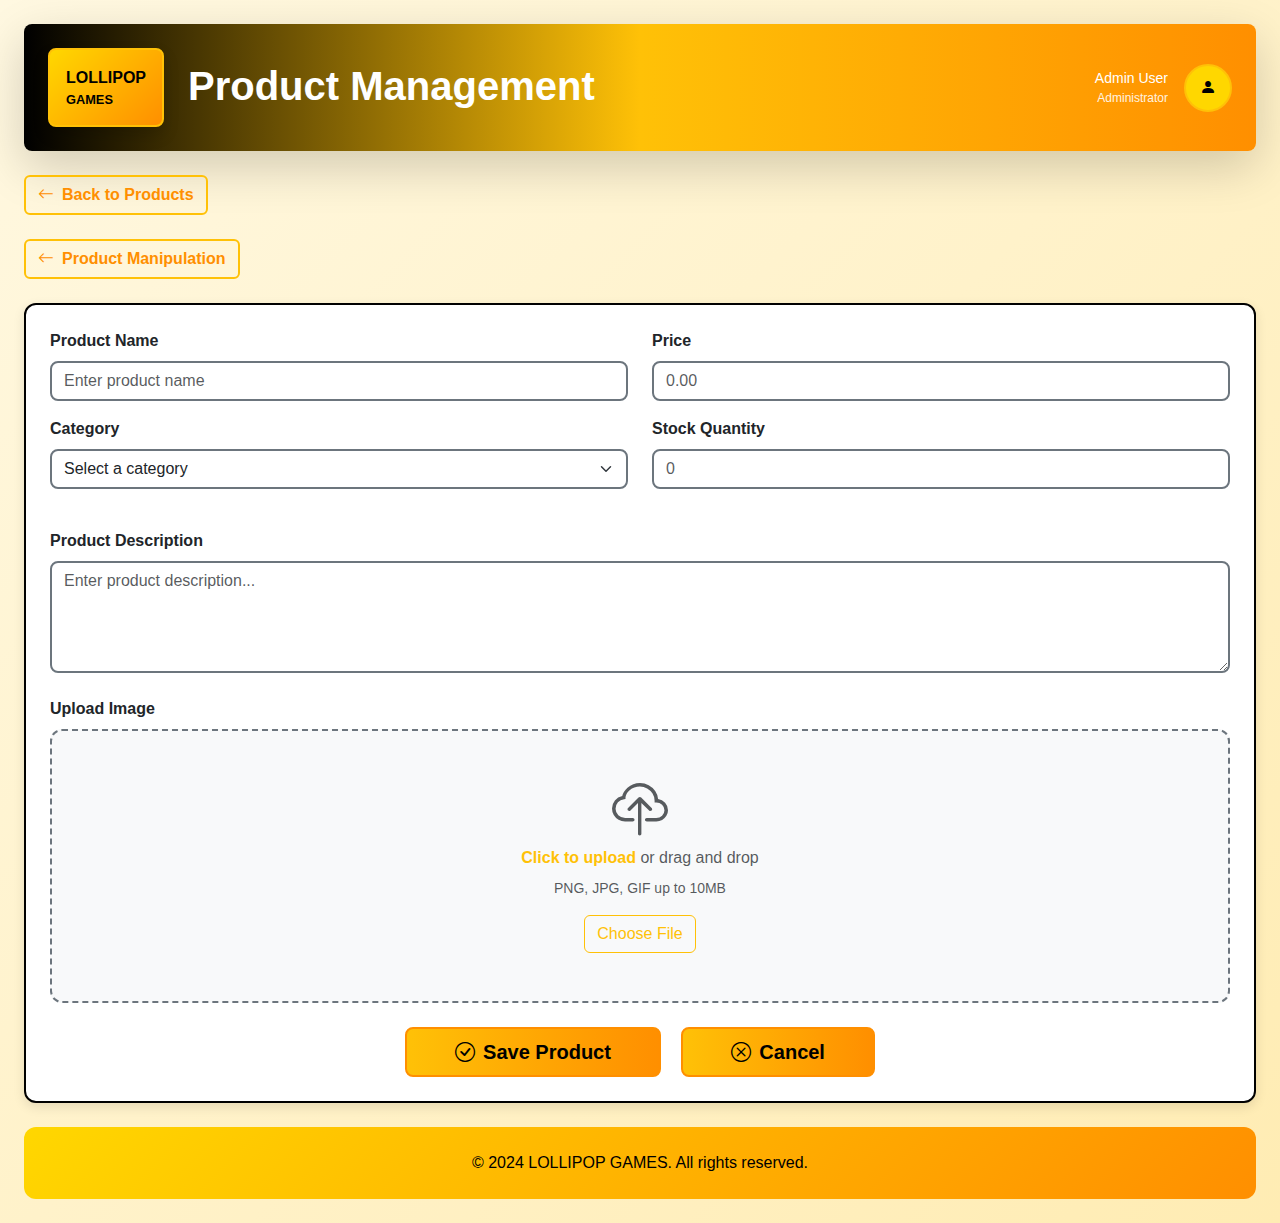
<file: productmanipulation.html>
<!DOCTYPE html>
<html lang="en">
<head>
    <meta charset="UTF-8">
    <meta name="viewport" content="width=device-width, initial-scale=1.0">
    <title>LOLLIPOP GAMES - Add Product</title>
    
    <!-- Bootstrap CSS -->
    <link href="https://cdn.jsdelivr.net/npm/bootstrap@5.3.2/dist/css/bootstrap.min.css" rel="stylesheet">
    <!-- Bootstrap Icons -->
    <link href="https://cdn.jsdelivr.net/npm/bootstrap-icons@1.11.2/font/bootstrap-icons.min.css" rel="stylesheet">
    <link href="admin.css" rel="stylesheet">
    
    <style>
        .btn-primary-custom {
            background: linear-gradient(90deg, var(--yellow) 0%, var(--amber) 100%);
            border: 2px solid var(--amber);
            color: var(--black);
            font-weight: 600;
            transition: all 0.3s ease;
        }

        .btn-primary-custom:hover {
            background: linear-gradient(90deg, var(--amber) 0%, #E65100 100%);
            transform: translateY(-2px);
            box-shadow: 0 4px 12px rgba(255, 193, 7, 0.4);
            color: var(--black);
        }

        .btn-outline-custom {
            border: 2px solid var(--yellow);
            color: var(--amber);
            background: transparent;
            font-weight: 600;
            transition: all 0.3s ease;
        }

        .btn-outline-custom:hover {
            background-color: var(--light-yellow);
            border-color: var(--amber);
            color: var(--amber);
        }

        .form-control, .form-select {
            border: 2px solid #6c757d;
            border-radius: 8px;
            transition: all 0.3s ease;
        }

        .form-control:focus, .form-select:focus {
            border-color: var(--amber);
            box-shadow: 0 0 0 0.2rem rgba(255, 193, 7, 0.25);
        }

        .card-custom {
            border: 2px solid var(--black);
            border-radius: 12px;
            box-shadow: 0 4px 12px rgba(0, 0, 0, 0.1);
        }
        .avatar-placeholder {
            width: 48px;
            height: 48px;
            background-color: var(--gold);
            color: var(--black);
            border: 2px solid var(--yellow);
        }

        .upload-area {
            border: 2px dashed #6c757d;
            border-radius: 12px;
            background-color: #f8f9fa;
            transition: all 0.3s ease;
            cursor: pointer;
        }

        .upload-area:hover {
            border-color: var(--amber);
            background-color: var(--light-yellow);
        }

        .upload-area.dragover {
            border-color: var(--amber);
            background-color: var(--light-yellow);
        }

        .image-preview {
            max-width: 200px;
            max-height: 200px;
            border: 2px solid var(--yellow);
            border-radius: 8px;
        }

        @media (max-width: 768px) {
            .header-title {
                font-size: 1.5rem !important;
            }
            
            .logo-text {
                font-size: 0.9rem !important;
            }
        }
    </style>
</head>
<body>
    <div class="container-fluid px-4 py-4">
        <!-- Header -->
        <header class="header-gradient p-4 rounded-3 shadow-lg mb-4">
            <div class="d-flex justify-content-between align-items-center">
                <div class="d-flex align-items-center">
                    <!-- Logo -->
                    <a href="index.html" style="text-decoration: none">
                    <div class="logo-box p-3 rounded-3 shadow me-4">
                        <div class="logo-text fw-bold text-black">LOLLIPOP</div>
                        <div class="logo-text fw-bold text-black" style="font-size: 0.8rem;">GAMES</div>
                    </div>
                    </a>
                    <!-- Title -->
                    <div class="text-white">
                        <h1 class="header-title fw-bold mb-1">Product Management</h1>
                    </div>
                </div>

                <!-- User Avatar -->
                <div class="d-flex align-items-center">
                    <div class="text-end me-3 d-none d-sm-block">
                        <p class="text-white mb-0 small">Admin User</p>
                        <p class="mb-0" style="color: #FFF3E0; font-size: 0.75rem;">Administrator</p>
                    </div>
                    <div class="avatar-placeholder rounded-circle d-flex align-items-center justify-content-center">
                        <i class="bi bi-person-fill"></i>
                    </div>
                </div>
            </div>
        </header>

        <!-- Back Button -->
        <div class="mb-4">
            <a href="index.html" class="btn btn-outline-custom">
                <i class="bi bi-arrow-left me-2"></i>Back to Products
            </a>
        </div>
        <div class="mb-4">
            <a href="productmanagament.html" class="btn btn-outline-custom">
                <i class="bi bi-arrow-left me-2"></i>Product Manipulation
            </a>
        </div>

        <!-- Main Form -->
        <div class="card-custom bg-white p-4 mb-4">
            <form id="addProductForm">
                <div class="row">
                    <!-- Left Column -->
                    <div class="col-lg-6 mb-4">
                        <!-- Product Name -->
                        <div class="mb-3">
                            <label for="productName" class="form-label fw-semibold text-dark">Product Name</label>
                            <input type="text" class="form-control" id="productName" placeholder="Enter product name">
                            <div class="invalid-feedback" id="nameError"></div>
                        </div>

                        <!-- Category -->
                        <div class="mb-3">
                            <label for="productCategory" class="form-label fw-semibold text-dark">Category</label>
                            <select class="form-select" id="productCategory">
                                <option value="">Select a category</option>
                                <option value="RPG">RPG</option>
                                <option value="Racing">Racing</option>
                                <option value="Puzzle">Puzzle</option>
                                <option value="Action">Action</option>
                                <option value="Strategy">Strategy</option>
                                <option value="Adventure">Adventure</option>
                                <option value="Sports">Sports</option>
                                <option value="Simulation">Simulation</option>
                                <option value="Fighting">Fighting</option>
                            </select>
                            <div class="invalid-feedback" id="categoryError"></div>
                        </div>
                    </div>

                    <!-- Right Column -->
                    <div class="col-lg-6 mb-4">
                        <!-- Price -->
                        <div class="mb-3">
                            <label for="productPrice" class="form-label fw-semibold text-dark">Price</label>
                            <input type="number" class="form-control" id="productPrice" step="0.01" min="0" placeholder="0.00">
                            <div class="invalid-feedback" id="priceError"></div>
                        </div>

                        <!-- Stock Quantity -->
                        <div class="mb-3">
                            <label for="productStock" class="form-label fw-semibold text-dark">Stock Quantity</label>
                            <input type="number" class="form-control" id="productStock" min="0" placeholder="0">
                            <div class="invalid-feedback" id="stockError"></div>
                        </div>
                    </div>
                </div>

                <!-- Full Width Sections -->
                <!-- Product Description -->
                <div class="mb-4">
                    <label for="productDescription" class="form-label fw-semibold text-dark">Product Description</label>
                    <textarea class="form-control" id="productDescription" rows="4" placeholder="Enter product description..."></textarea>
                </div>

                <!-- Upload Image -->
                <div class="mb-4">
                    <label class="form-label fw-semibold text-dark">Upload Image</label>
                    <div class="upload-area p-5 text-center" id="uploadArea" ondrop="dropHandler(event);" ondragover="dragOverHandler(event);" ondragenter="dragEnterHandler(event);" ondragleave="dragLeaveHandler(event);">
                        <div id="uploadContent">
                            <i class="bi bi-cloud-upload display-4 text-muted mb-3"></i>
                            <p class="mb-2">
                                <span class="text-warning fw-semibold">Click to upload</span>
                                <span class="text-muted"> or drag and drop</span>
                            </p>
                            <p class="text-muted small">PNG, JPG, GIF up to 10MB</p>
                            <input type="file" id="imageInput" accept="image/*" style="display: none;" onchange="handleImageUpload(event)">
                            <button type="button" class="btn btn-outline-warning" onclick="document.getElementById('imageInput').click()">
                                Choose File
                            </button>
                        </div>
                        <div id="imagePreview" class="d-none">
                            <img id="previewImage" class="image-preview mb-3" alt="Preview">
                            <br>
                            <button type="button" class="btn btn-outline-danger btn-sm" onclick="removeImage()">
                                <i class="bi bi-trash me-1"></i>Remove Image
                            </button>
                        </div>
                    </div>
                </div>

                <!-- Action Buttons -->
                <div class="text-center">
                    <button type="submit" class="btn btn-primary-custom btn-lg px-5 me-3">
                        <i class="bi bi-check-circle me-2"></i>Save Product
                    </button>
                    <a href="index.html" class="btn btn-primary-custom btn-lg px-5">
                        <i class="bi bi-x-circle me-2"></i>Cancel
                    </a>
                </div>
            </form>
        </div>

        <!-- Footer -->
        <footer class="footer-custom p-4 text-center">
            <p class="mb-0">&copy; 2024 LOLLIPOP GAMES. All rights reserved.</p>
        </footer>
    </div>

    <!-- Bootstrap JS -->
    <script src="https://cdn.jsdelivr.net/npm/bootstrap@5.3.2/dist/js/bootstrap.bundle.min.js"></script>
    
    <script>
        let selectedImage = null;

        // Image upload handlers
        function handleImageUpload(event) {
            const file = event.target.files[0];
            if (file) {
                if (file.size > 10 * 1024 * 1024) {
                    alert('File size must be less than 10MB');
                    return;
                }
                
                const reader = new FileReader();
                reader.onload = function(e) {
                    selectedImage = e.target.result;
                    showImagePreview(e.target.result);
                };
                reader.readAsDataURL(file);
            }
        }

        function showImagePreview(src) {
            document.getElementById('uploadContent').classList.add('d-none');
            document.getElementById('imagePreview').classList.remove('d-none');
            document.getElementById('previewImage').src = src;
        }

        function removeImage() {
            selectedImage = null;
            document.getElementById('uploadContent').classList.remove('d-none');
            document.getElementById('imagePreview').classList.add('d-none');
            document.getElementById('imageInput').value = '';
        }

        // Drag and drop handlers
        function dragOverHandler(ev) {
            ev.preventDefault();
        }

        function dragEnterHandler(ev) {
            ev.preventDefault();
            document.getElementById('uploadArea').classList.add('dragover');
        }

        function dragLeaveHandler(ev) {
            ev.preventDefault();
            document.getElementById('uploadArea').classList.remove('dragover');
        }

        function dropHandler(ev) {
            ev.preventDefault();
            document.getElementById('uploadArea').classList.remove('dragover');
            
            const files = ev.dataTransfer.files;
            if (files.length > 0) {
                const file = files[0];
                if (file.type.startsWith('image/')) {
                    if (file.size > 10 * 1024 * 1024) {
                        alert('File size must be less than 10MB');
                        return;
                    }
                    
                    const reader = new FileReader();
                    reader.onload = function(e) {
                        selectedImage = e.target.result;
                        showImagePreview(e.target.result);
                    };
                    reader.readAsDataURL(file);
                }
            }
        }

        // Form validation
        function validateForm() {
            const name = document.getElementById('productName').value.trim();
            const category = document.getElementById('productCategory').value;
            const price = parseFloat(document.getElementById('productPrice').value);
            const stock = parseInt(document.getElementById('productStock').value);
            
            let isValid = true;
            clearErrors();

            if (!name) {
                showError('productName', 'nameError', 'Product name is required');
                isValid = false;
            }

            if (!category) {
                showError('productCategory', 'categoryError', 'Category is required');
                isValid = false;
            }

            if (isNaN(price) || price <= 0) {
                showError('productPrice', 'priceError', 'Please enter a valid price');
                isValid = false;
            }

            if (isNaN(stock) || stock < 0) {
                showError('productStock', 'stockError', 'Please enter a valid stock amount');
                isValid = false;
            }

            return isValid;
        }

        function showError(inputId, errorId, message) {
            const input = document.getElementById(inputId);
            const error = document.getElementById(errorId);
            input.classList.add('is-invalid');
            error.textContent = message;
        }

        function clearErrors() {
            const inputs = ['productName', 'productCategory', 'productPrice', 'productStock'];
            const errors = ['nameError', 'categoryError', 'priceError', 'stockError'];
            
            inputs.forEach(id => {
                document.getElementById(id).classList.remove('is-invalid');
            });
            
            errors.forEach(id => {
                document.getElementById(id).textContent = '';
            });
        }

        // Form submission
        document.getElementById('addProductForm').addEventListener('submit', function(e) {
            e.preventDefault();
            
            if (!validateForm()) {
                return;
            }

            const productData = {
                name: document.getElementById('productName').value.trim(),
                category: document.getElementById('productCategory').value,
                price: parseFloat(document.getElementById('productPrice').value),
                stock: parseInt(document.getElementById('productStock').value),
                description: document.getElementById('productDescription').value.trim(),
                image: selectedImage
            };

            // Save to localStorage
            let products = JSON.parse(localStorage.getItem('lollipopProducts') || '[]');
            const newId = (products.length + 1).toString().padStart(3, '0');
            products.push({ id: newId, ...productData });
            localStorage.setItem('lollipopProducts', JSON.stringify(products));

            // Show success message and redirect
            alert('Product added successfully!');
            window.location.href = 'index.html';
        });

        // Click handler for upload area
        document.getElementById('uploadArea').addEventListener('click', function(e) {
            if (e.target.id !== 'imageInput' && !e.target.closest('button')) {
                document.getElementById('imageInput').click();
            }
        });
    </script>
</body>
</html>
</file>
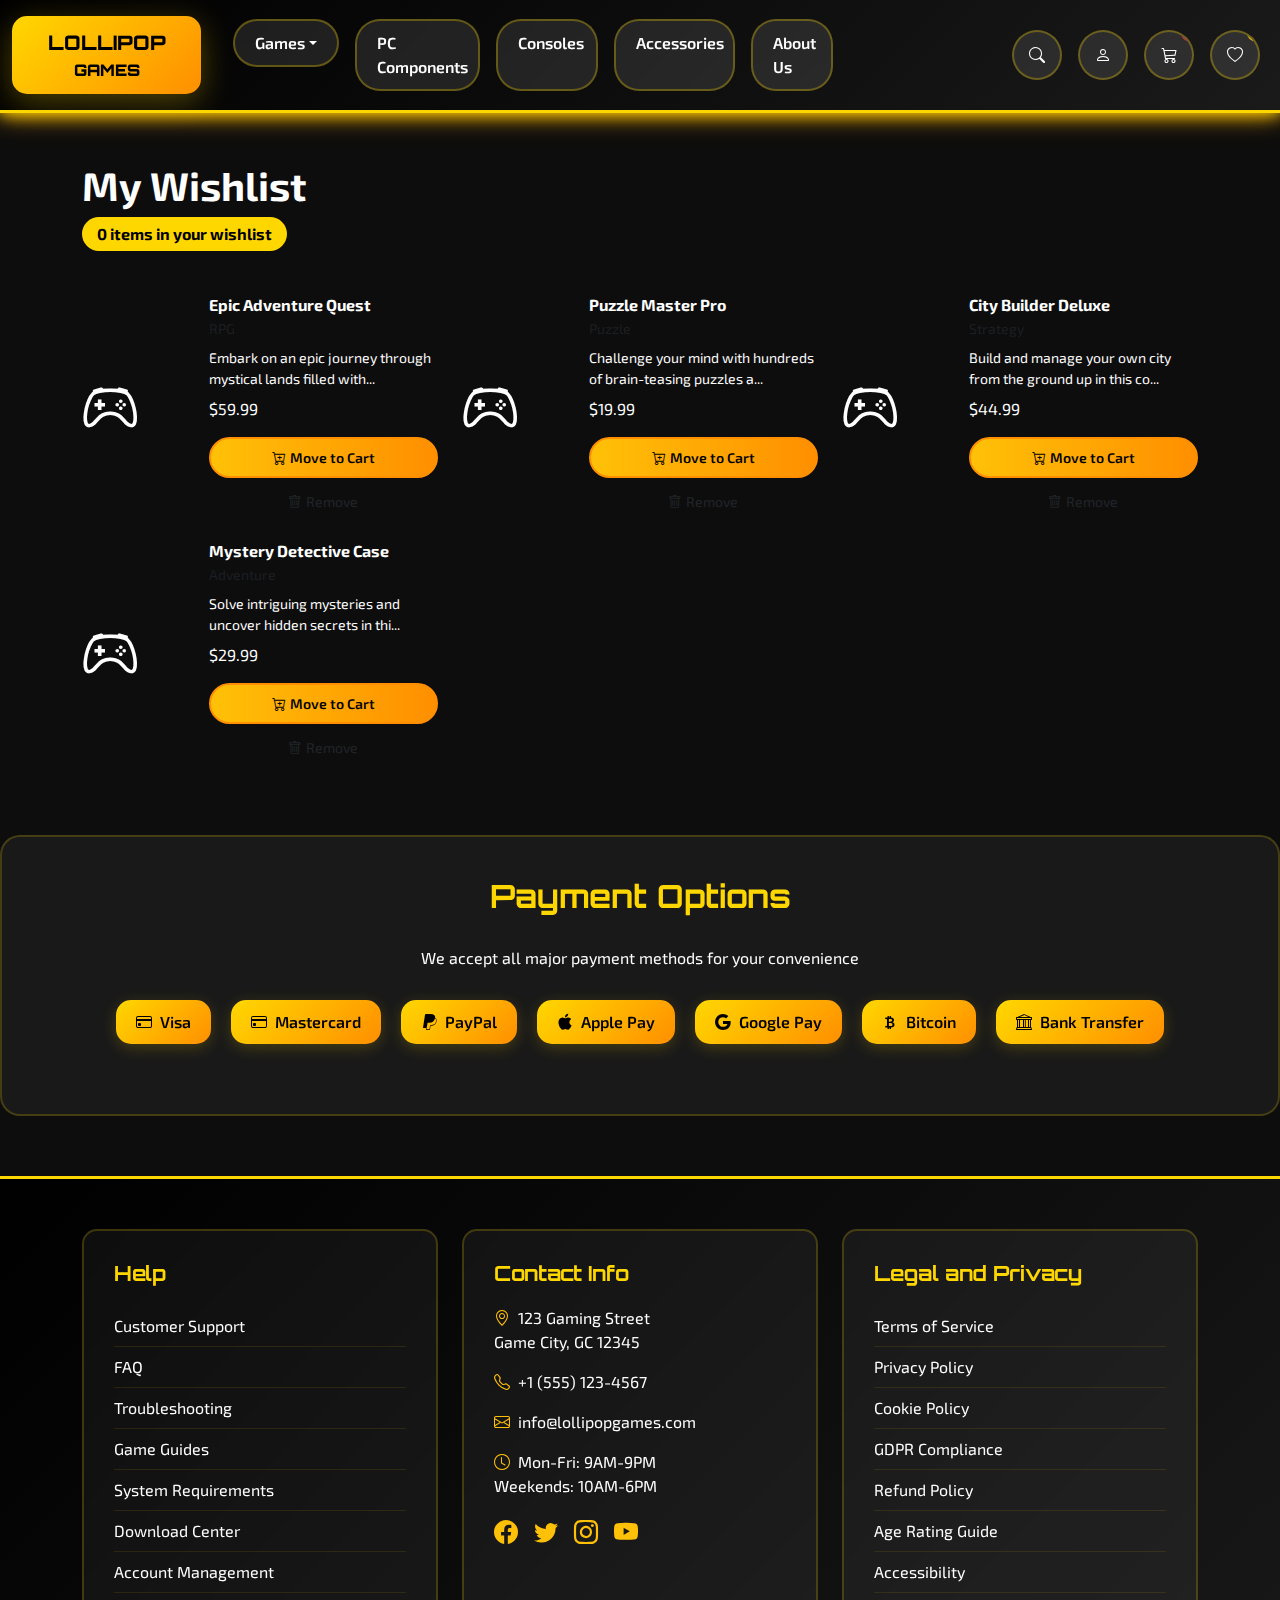
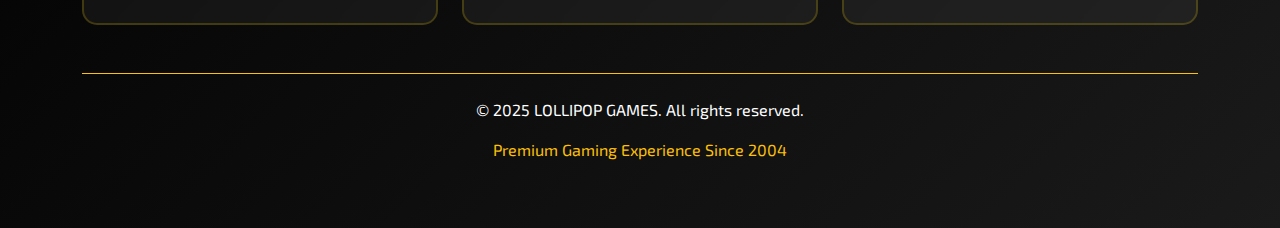
<file: wishlist.html>
<!DOCTYPE html>
<html lang="en">
<head>
    <meta charset="UTF-8">
    <meta name="viewport" content="width=device-width, initial-scale=1.0">
    <title>LOLLIPOP GAMES - My Wishlist</title>
    
    <!-- Bootstrap CSS -->
    <link href="https://cdn.jsdelivr.net/npm/bootstrap@5.3.2/dist/css/bootstrap.min.css" rel="stylesheet">
    <!-- Bootstrap Icons -->
    <link href="https://cdn.jsdelivr.net/npm/bootstrap-icons@1.11.2/font/bootstrap-icons.min.css" rel="stylesheet">
        <!-- Bootstrap CSS -->
    <link href="https://cdn.jsdelivr.net/npm/bootstrap@5.3.2/dist/css/bootstrap.min.css" rel="stylesheet">
    <link href="https://cdn.jsdelivr.net/npm/bootstrap-icons@1.11.2/font/bootstrap-icons.min.css" rel="stylesheet">
    <!--Google fonts-->
    <link href="https://fonts.googleapis.com/css2?family=Orbitron:wght@400;700;900&family=Exo+2:wght@300;400;600;700&display=swap" rel="stylesheet">
    <!--CSS attachments-->
    <link rel="stylesheet" href="styles.css">
    
</head>
<body>
    <!-- Header -->
    <header class="header-container">
        <div class="container-fluid py-3">
            <div class="row align-items-center">
                <!-- Logo -->
                <div class="col-md-2 col-6">
                    <a href="index.html" style="text-decoration: none"><div class="logo-container bounce-in">
                        <div class="fs-5">LOLLIPOP</div>
                        <div class="fs-6">GAMES</div>
                    </div>
                  </a>
                </div>
                
                <!-- Navigation Sections -->
                <div class="col-md-6 d-none d-md-flex justify-content-center nav-sections">
                    <div class="dropdown">
      <button class="nav-section dropdown-toggle" type="button" data-bs-toggle="dropdown" aria-expanded="false"> Games</button>
      <ul class="dropdown-menu dropdown-menu-dark">
        <li><a class="dropdown-item" href="playstation.html">Playstation</a></li>
        <li><a class="dropdown-item" href="nintendo.html">Nintendo</a></li>
        <li><a class="dropdown-item" href="xbox.html">Xbox</a></li>
      </ul>
  </div>

                    <a href="pccomponents.html" class="nav-section">PC <br>Components</a>
                    <a href="consoles.html" class="nav-section">Consoles</a>
                    <a href="accessories.html" class="nav-section">Accessories</a>
                    <a href="AboutUs.html" class="nav-section">About <br>Us</a>
                </div>
                
                <!-- Icons -->
                <div class="col-md-4 col-6 d-flex justify-content-end align-items-center">
                    <a href="#" class="icon-btn">
                        <i class="bi bi-search"></i>
                    </a>
                    <a href="#" class="icon-btn" id="userIcon">
                        <i class="bi bi-person"  ></i>
                    </a>
                    <a href="cart.html" class="icon-btn position-relative">
                        <i class="bi bi-cart3"></i>
                        <span class="position-absolute top-0 start-100 translate-middle badge rounded-pill bg-danger">3</span>
                    </a>
                    <a href="wishlist.html" class="icon-btn position-relative">
                        <i class="bi bi-heart"></i>
                        <span class="position-absolute top-0 start-100 translate-middle badge rounded-pill bg-warning text-dark">5</span>
                    </a>
                </div>
            </div>
        </div>
    </header>
    <!-- Main Content -->
    <main class="container my-5">
        <!-- Page Title -->
        <div class="row mb-4">
            <div class="col-12">
                <h2 class="display-6 fw-bold heading">My Wishlist</h2>
                <div class="wishlist-count">
                    <span id="wishlistItemCount">0</span> items in your wishlist
                </div>
            </div>
        </div>

        <!-- Wishlist Items -->
        <div class="row" id="wishlistContainer">
            <!-- Items will be populated here -->
        </div>

        <!-- Empty Wishlist Message -->
        <div class="empty-wishlist d-none" id="emptyWishlist">
            <i class="bi bi-heart"></i>
            <h3>Your wishlist is empty</h3>
            <p>Start adding games you love to your wishlist!</p>
            <a href="index.html" class="btn btn-move-cart">Browse Games</a>
        </div>
    </main>

    <!-- Footer -->
     <!-- Payment Options Section -->
        <div class="payment-container fade-in">
            <h2 class="section-title">Payment Options</h2>
            <p class="text-white mb-4">We accept all major payment methods for your convenience</p>
            <div class="payment-icons">
                <div class="payment-icon">
                    <i class="bi bi-credit-card me-2"></i>Visa
                </div>
                <div class="payment-icon">
                    <i class="bi bi-credit-card me-2"></i>Mastercard
                </div>
                <div class="payment-icon">
                    <i class="bi bi-paypal me-2"></i>PayPal
                </div>
                <div class="payment-icon">
                    <i class="bi bi-apple me-2"></i>Apple Pay
                </div>
                <div class="payment-icon">
                    <i class="bi bi-google me-2"></i>Google Pay
                </div>
                <div class="payment-icon">
                    <i class="bi bi-currency-bitcoin me-2"></i>Bitcoin
                </div>
                <div class="payment-icon">
                    <i class="bi bi-bank me-2"></i>Bank Transfer
                </div>
            </div>
          </div>
          <!-- LOGIN MODAL -->
<div class="modal" id="loginModal">
  <div class="modal-content">
    <span class="close-btn">&times;</span>

    <h2>Login</h2>
    <div class="emptyDiv"></div>
    <input type="email" placeholder="Email">
    <input type="password" placeholder="Password">
    <button>Login</button>
    <p>Don't have an account? <a href="#" id="openSignup">Sign up</a></p>
  </div>

</div>

<!-- SIGNUP MODAL -->
<div class="modal" id="signupModal">
  <div class="modal-content">
    <span class="close-btn">&times;</span>
    <h2>Sign Up</h2>
    <div class="emptyDiv"></div>
    <input class="textBox" type="text" placeholder="First Name">
    <input class="textBox" type="text" placeholder="Last Name">
    <input class="textBox" type="email" placeholder="Email">
    <input class="textBox" type="password" placeholder="Password">
    <input class="textBox" type="password" placeholder="Confirm Password">
    <button>Sign Up</button>
    <p>Already have an account? <a href="#" id="openLogin">Login</a></p>
  </div>
</div>

    
  <!-- Footer -->
    <footer class="footer-container">
        <div class="container">
            <div class="row">
                <!-- Help Section -->
                <div class="col-md-4 mb-4">
                    <div class="footer-section">
                        <h5 class="footer-title">Help</h5>
                        <a href="#" class="footer-link">Customer Support</a>
                        <a href="#" class="footer-link">FAQ</a>
                        <a href="#" class="footer-link">Troubleshooting</a>
                        <a href="#" class="footer-link">Game Guides</a>
                        <a href="#" class="footer-link">System Requirements</a>
                        <a href="#" class="footer-link">Download Center</a>
                        <a href="#" class="footer-link">Account Management</a>
                    </div>
                </div>
                
                <!-- Contact Info Section -->
                <div class="col-md-4 mb-4">
                    <div class="footer-section">
                        <h5 class="footer-title">Contact Info</h5>
                        <div class="text-white">
                            <p><i class="bi bi-geo-alt me-2 text-warning"></i>123 Gaming Street<br>Game City, GC 12345</p>
                            <p><i class="bi bi-telephone me-2 text-warning"></i>+1 (555) 123-4567</p>
                            <p><i class="bi bi-envelope me-2 text-warning"></i>info@lollipopgames.com</p>
                            <p><i class="bi bi-clock me-2 text-warning"></i>Mon-Fri: 9AM-9PM<br>Weekends: 10AM-6PM</p>
                            <div class="d-flex gap-3 mt-3">
                                <a href="#" class="text-warning"><i class="bi bi-facebook fs-4"></i></a>
                                <a href="#" class="text-warning"><i class="bi bi-twitter fs-4"></i></a>
                                <a href="#" class="text-warning"><i class="bi bi-instagram fs-4"></i></a>
                                <a href="#" class="text-warning"><i class="bi bi-youtube fs-4"></i></a>
                            </div>
                        </div>
                    </div>
                </div>
                
                <!-- Legal and Privacy Section -->
                <div class="col-md-4 mb-4">
                    <div class="footer-section">
                        <h5 class="footer-title">Legal and Privacy</h5>
                        <a href="#" class="footer-link">Terms of Service</a>
                        <a href="#" class="footer-link">Privacy Policy</a>
                        <a href="#" class="footer-link">Cookie Policy</a>
                        <a href="#" class="footer-link">GDPR Compliance</a>
                        <a href="#" class="footer-link">Refund Policy</a>
                        <a href="#" class="footer-link">Age Rating Guide</a>
                        <a href="#" class="footer-link">Accessibility</a>
                    </div>
                </div>
            </div>
            
            <!-- Copyright -->
            <div class="row mt-4">
                <div class="col-12 text-center">
                    <div class="border-top border-warning pt-4">
                        <p class="text-white">&copy; 2025 LOLLIPOP GAMES. All rights reserved.</p>
                        <p class="text-warning">Premium Gaming Experience Since 2004</p>
                    </div>
                </div>
            </div>
        </div>
    </footer>

    <!-- Bootstrap JS -->
    <script src="https://cdn.jsdelivr.net/npm/bootstrap@5.3.2/dist/js/bootstrap.bundle.min.js"></script>
    
    <script>
        const wishlist = JSON.parse(localStorage.getItem('wishlist')) || [];

        // Mock wishlist data - could be stored in localStorage
        let wishlistItems = [
            {
                id: "001",
                name: "Epic Adventure Quest",
                category: "RPG",
                price: 59.99,
                image: "",
                description: "Embark on an epic journey through mystical lands filled with magic and adventure."
            },
            {
                id: "003",
                name: "Puzzle Master Pro",
                category: "Puzzle",
                price: 19.99,
                image: "",
                description: "Challenge your mind with hundreds of brain-teasing puzzles and riddles."
            },
            {
                id: "005",
                name: "City Builder Deluxe",
                category: "Strategy",
                price: 44.99,
                image: "",
                description: "Build and manage your own city from the ground up in this comprehensive strategy game."
            },
            {
                id: "006",
                name: "Mystery Detective Case",
                category: "Adventure",
                price: 29.99,
                image: "",
                description: "Solve intriguing mysteries and uncover hidden secrets in this thrilling detective story."
            }
        ];

        let cartItems = [];

        // Initialize page
        document.addEventListener('DOMContentLoaded', function() {
            loadWishlistFromStorage();
            loadCartFromStorage();
            renderWishlist();
            updateCounts();
        });

        // Load wishlist from localStorage
        function loadWishlistFromStorage() {
            const saved = localStorage.getItem('lollipopWishlist');
            if (saved) {
                wishlistItems = JSON.parse(saved);
            }
        }

        // Load cart from localStorage
        function loadCartFromStorage() {
            const saved = localStorage.getItem('lollipopCart');
            if (saved) {
                cartItems = JSON.parse(saved);
            }
        }

        // Save wishlist to localStorage
        function saveWishlistToStorage() {
            localStorage.setItem('lollipopWishlist', JSON.stringify(wishlistItems));
        }

        // Save cart to localStorage
        function saveCartToStorage() {
            localStorage.setItem('lollipopCart', JSON.stringify(cartItems));
        }

        // Update counts in header and page
        function updateCounts() {
            const wishlistCount = wishlistItems.length;
            const cartCount = cartItems.length;
            
            document.getElementById('wishlistCount').textContent = wishlistCount;
            document.getElementById('cartCount').textContent = cartCount;
            document.getElementById('wishlistItemCount').textContent = wishlistCount;
        }

        // Render wishlist items
        function renderWishlist() {
            const container = document.getElementById('wishlistContainer');
            const emptyMessage = document.getElementById('emptyWishlist');
            
            if (wishlistItems.length === 0) {
                container.innerHTML = '';
                emptyMessage.classList.remove('d-none');
                return;
            }
            
            emptyMessage.classList.add('d-none');
            
            const itemsHtml = wishlistItems.map(item => `
                <div class="col-lg-6 col-xl-4 mb-4">
                    <div class="wishlist-card">
                        <div class="row align-items-center">
                            <div class="col-4">
                                <div class="item-image">
                                    ${item.image ? 
                                        `<img src="${item.image}" alt="${item.name}">` : 
                                        `<div class="item-placeholder">
                                            <i class="bi bi-controller display-4"></i>
                                        </div>`
                                    }
                                </div>
                            </div>
                            <div class="col-8">
                                <div class="item-info">
                                    <h6 class="fw-bold mb-1">${item.name}</h6>
                                    <p class="text-muted small mb-2">${item.category}</p>
                                    <p class="small mb-2">${item.description.substring(0, 60)}...</p>
                                    <div class="price-tag mb-3">$${item.price.toFixed(2)}</div>
                                    <div class="d-flex flex-column gap-2">
                                        <button class="btn btn-move-cart btn-sm" onclick="moveToCart('${item.id}')">
                                            <i class="bi bi-cart-plus me-1"></i>Move to Cart
                                        </button>
                                        <button class="btn btn-remove btn-sm" onclick="removeFromWishlist('${item.id}')">
                                            <i class="bi bi-trash me-1"></i>Remove
                                        </button>
                                    </div>
                                </div>
                            </div>
                        </div>
                    </div>
                </div>
            `).join('');
            
            container.innerHTML = itemsHtml;
        }

        // Move item to cart
        function moveToCart(itemId) {
            const item = wishlistItems.find(item => item.id === itemId);
            if (item) {
                // Check if item is already in cart
                const existingCartItem = cartItems.find(cartItem => cartItem.id === itemId);
                if (!existingCartItem) {
                    cartItems.push({ ...item, quantity: 1 });
                    saveCartToStorage();
                }
                
                // Remove from wishlist
                removeFromWishlist(itemId);
                
                // Show success message
                showMessage(`${item.name} moved to cart!`, 'success');
            }
        }

        // Remove item from wishlist
        function removeFromWishlist(itemId) {
            const item = wishlistItems.find(item => item.id === itemId);
            wishlistItems = wishlistItems.filter(item => item.id !== itemId);
            saveWishlistToStorage();
            renderWishlist();
            updateCounts();
            
            if (item) {
                showMessage(`${item.name} removed from wishlist`, 'info');
            }
        }

        // Show message (simple alert for now, could be replaced with toast)
        function showMessage(message, type) {
            // Simple alert - in a real app, you'd use a toast notification
            const icon = type === 'success' ? '✓' : 'ℹ';
            alert(`${icon} ${message}`);
        }

        // Add item to wishlist (called from other pages)
        window.addToWishlist = function(item) {
            const existingItem = wishlistItems.find(wishlistItem => wishlistItem.id === item.id);
            if (!existingItem) {
                wishlistItems.push(item);
                saveWishlistToStorage();
                updateCounts();
                renderWishlist();
                showMessage(`${item.name} added to wishlist!`, 'success');
            } else {
                showMessage(`${item.name} is already in your wishlist`, 'info');
            }
        };
    </script>
</body>
</html>
</file>
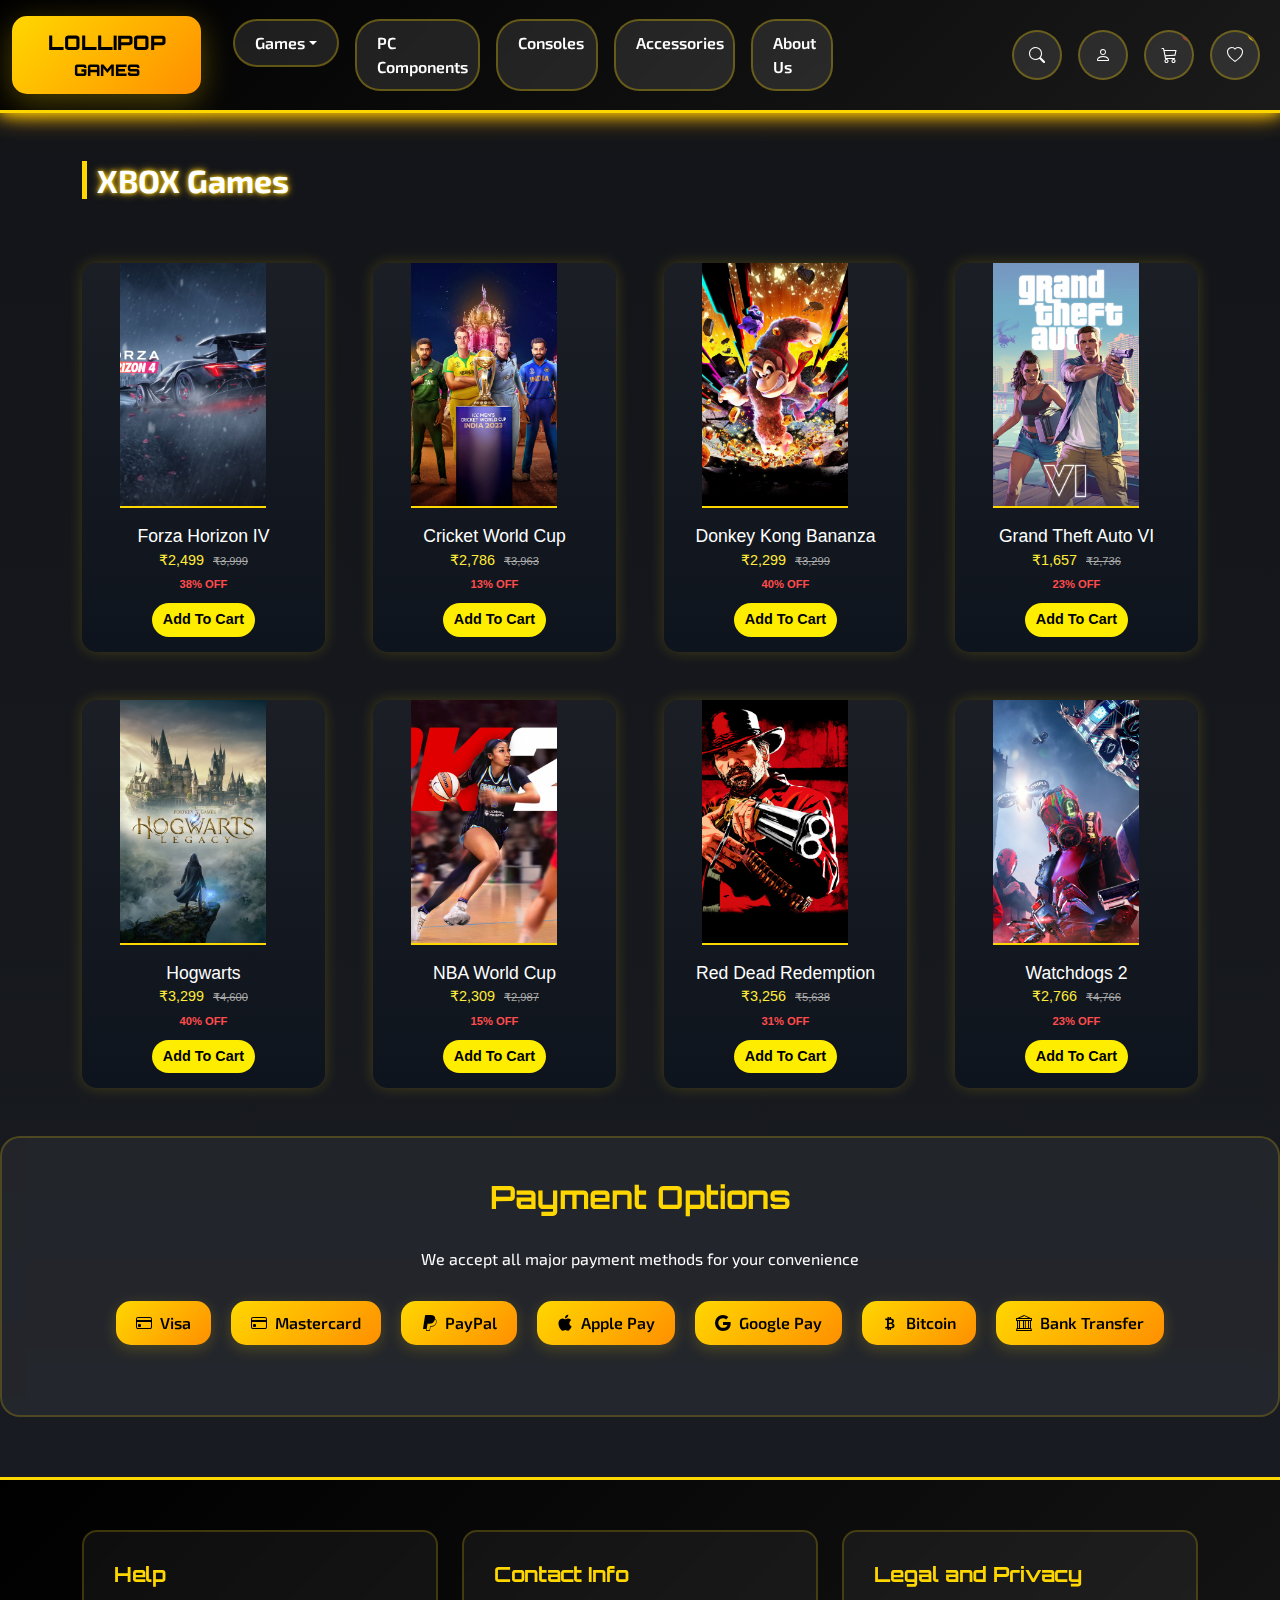
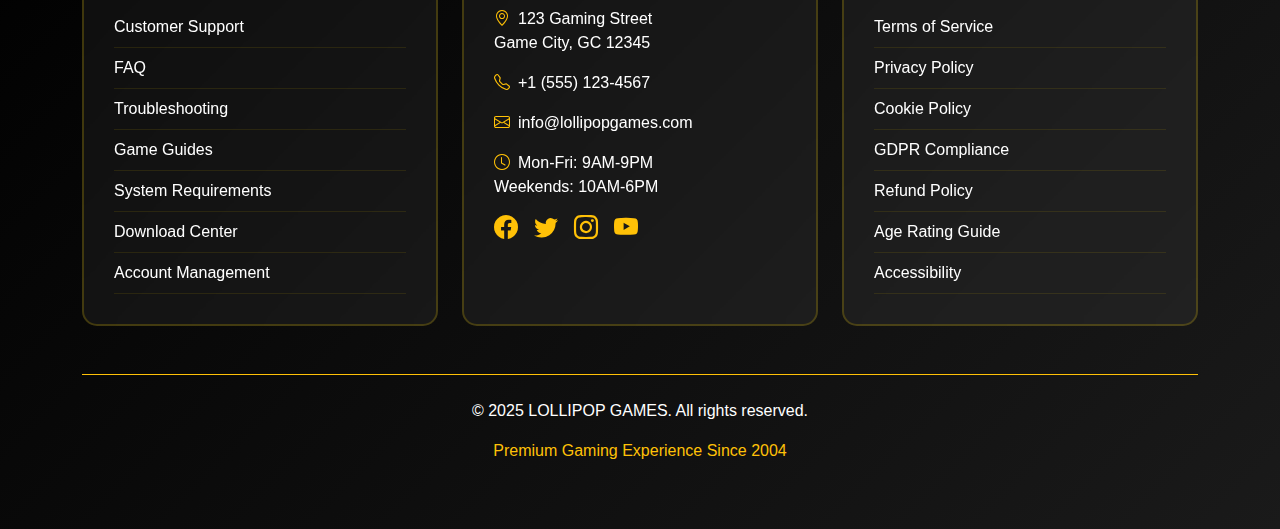
<file: xbox.html>
<html lang="en">
<!DOCTYPE html>
<head>
  <meta charset="UTF-8">
  <meta name="viewport" content="width=device-width, initial-scale=1.0">
  <title>XBOX Games</title>
    <!-- Bootstrap CSS -->
    <link href="https://cdn.jsdelivr.net/npm/bootstrap@5.3.2/dist/css/bootstrap.min.css" rel="stylesheet">
    <link href="https://cdn.jsdelivr.net/npm/bootstrap-icons@1.11.2/font/bootstrap-icons.min.css" rel="stylesheet">
    <!--Google fonts-->
    <link href="https://fonts.googleapis.com/css2?family=Orbitron:wght@400;700;900&family=Exo+2:wght@300;400;600;700&display=swap" rel="stylesheet">
    <!--CSS attachments-->
    <link rel="stylesheet" href="styles.css">
    <link rel="stylesheet" href="cards.css">
</head>
<body>
  <header class="header-container">
        <div class="container-fluid py-3">
            <div class="row align-items-center">
                <!-- Logo -->
                <div class="col-md-2 col-6">
                    <a href="index.html" style="text-decoration: none"><div class="logo-container bounce-in">
                        <div class="fs-5">LOLLIPOP</div>
                        <div class="fs-6">GAMES</div>
                    </div>
                  </a>
                </div>
                
                <!-- Navigation Sections -->
                <div class="col-md-6 d-none d-md-flex justify-content-center nav-sections">
                    <div class="dropdown">
      <button class="nav-section dropdown-toggle" type="button" data-bs-toggle="dropdown" aria-expanded="false"> Games</button>
      <ul class="dropdown-menu dropdown-menu-dark">
        <li><a class="dropdown-item" href="playstation.html">Playstation</a></li>
        <li><a class="dropdown-item" href="nintendo.html">Nintendo</a></li>
        <li><a class="dropdown-item" href="xbox.html">Xbox</a></li>
      </ul>
  </div>

                    <a href="pccomponents.html" class="nav-section">PC <br>Components</a>
                    <a href="consoles.html" class="nav-section">Consoles</a>
                    <a href="accessories.html" class="nav-section">Accessories</a>
                    <a href="AboutUs.html" class="nav-section">About <br>Us</a>
                </div>
                
                <!-- Icons -->
                <div class="col-md-4 col-6 d-flex justify-content-end align-items-center">
                    <a href="#" class="icon-btn">
                        <i class="bi bi-search"></i>
                    </a>
                    <a href="#" class="icon-btn" id="userIcon">
                        <i class="bi bi-person"  ></i>
                    </a>
                    <a href="cart.html" class="icon-btn position-relative">
                        <i class="bi bi-cart3"></i>
                        <span class="position-absolute top-0 start-100 translate-middle badge rounded-pill bg-danger">3</span>
                    </a>
                    <a href="wishlist.html" class="icon-btn position-relative">
                        <i class="bi bi-heart"></i>
                        <span class="position-absolute top-0 start-100 translate-middle badge rounded-pill bg-warning text-dark">5</span>
                    </a>
                </div>
            </div>
        </div>
    </header>

  <!-- MIDDLE PART-->
  <div class="container my-5">
    <h2 class="heading">XBOX Games</h2>
    <div class="row g-5">
      
      <!-- Game Card -->
      <div class="col-12 col-sm-6 col-md-4 col-lg-3">
        <div class="game-card">
          <img src="images/xbox/01.jpg" alt="Forza Horizon">
          <div class="game-info">
            <div class="game-title">Forza Horizon IV</div>
            <div class="price">₹2,499 <span class="old-price">₹3,999</span></div>
            <div class="discount">38% OFF</div>
            <button class="btn btn-cart">Add To Cart</button>
          </div>
        </div>
      </div>

      <!-- Another Game -->
      <div class="col-12 col-sm-6 col-md-4 col-lg-3">
        <div class="game-card">
          <img src="images/xbox/02.jpg" alt="Cricket World Cup">
          <div class="game-info">
            <div class="game-title">Cricket World Cup</div>
            <div class="price">₹2,786 <span class="old-price">₹3,963</span></div>
            <div class="discount">13% OFF</div>
            <button class="btn btn-cart">Add To Cart</button>
          </div>
        </div>
      </div>

       <div class="col-12 col-sm-6 col-md-4 col-lg-3">
        <div class="game-card">
          <img src="images/xbox/03.jpg" alt="Donkey Kong Bananza">
          <div class="game-info">
            <div class="game-title">Donkey Kong Bananza</div>
            <div class="price">₹2,299 <span class="old-price">₹3,299</span></div>
            <div class="discount">40% OFF</div>
            <button class="btn btn-cart">Add To Cart</button>
          </div>
        </div>
      </div>

       <div class="col-12 col-sm-6 col-md-4 col-lg-3">
        <div class="game-card">
          <img src="images/xbox/04.jpg" alt="Grand Theft Auto">
          <div class="game-info">
            <div class="game-title">Grand Theft Auto VI</div>
            <div class="price">₹1,657 <span class="old-price">₹2,736</span></div>
            <div class="discount">23% OFF</div>
            <button class="btn btn-cart">Add To Cart</button>
          </div>
        </div>
      </div>

       <div class="col-12 col-sm-6 col-md-4 col-lg-3">
        <div class="game-card">
          <img src="images/xbox/05.jpg" alt="Hogwarts">
          <div class="game-info">
            <div class="game-title">Hogwarts</div>
            <div class="price">₹3,299 <span class="old-price">₹4,600</span></div>
            <div class="discount">40% OFF</div>
            <button class="btn btn-cart">Add To Cart</button>
          </div>
        </div>
      </div>

      <div class="col-12 col-sm-6 col-md-4 col-lg-3">
        <div class="game-card">
          <img src="images/xbox/06.jpg" alt="NBA World Cup">
          <div class="game-info">
            <div class="game-title">NBA World Cup</div>
            <div class="price">₹2,309 <span class="old-price">₹2,987</span></div>
            <div class="discount">15% OFF</div>
            <button class="btn btn-cart">Add To Cart</button>
          </div>
        </div>
      </div>

      <div class="col-12 col-sm-6 col-md-4 col-lg-3">
        <div class="game-card">
          <img src="images/xbox/07.jpg" alt="Red Dead Redemption">
          <div class="game-info">
            <div class="game-title">Red Dead Redemption</div>
            <div class="price">₹3,256 <span class="old-price">₹5,638</span></div>
            <div class="discount">31% OFF</div>
            <button class="btn btn-cart">Add To Cart</button>
          </div>
        </div>
      </div>

      <div class="col-12 col-sm-6 col-md-4 col-lg-3">
        <div class="game-card">
          <img src="images/xbox/08.jpg" alt="Watchdogs">
          <div class="game-info">
            <div class="game-title">Watchdogs 2</div>
            <div class="price">₹2,766 <span class="old-price">₹4,766</span></div>
            <div class="discount">23% OFF</div>
            <button class="btn btn-cart">Add To Cart</button>
          </div>
        </div>
      </div>
    </div>
  </div>


  <!-- Payment Options Section -->
        <div class="payment-container fade-in">
            <h2 class="section-title">Payment Options</h2>
            <p class="text-white mb-4">We accept all major payment methods for your convenience</p>
            <div class="payment-icons">
                <div class="payment-icon">
                    <i class="bi bi-credit-card me-2"></i>Visa
                </div>
                <div class="payment-icon">
                    <i class="bi bi-credit-card me-2"></i>Mastercard
                </div>
                <div class="payment-icon">
                    <i class="bi bi-paypal me-2"></i>PayPal
                </div>
                <div class="payment-icon">
                    <i class="bi bi-apple me-2"></i>Apple Pay
                </div>
                <div class="payment-icon">
                    <i class="bi bi-google me-2"></i>Google Pay
                </div>
                <div class="payment-icon">
                    <i class="bi bi-currency-bitcoin me-2"></i>Bitcoin
                </div>
                <div class="payment-icon">
                    <i class="bi bi-bank me-2"></i>Bank Transfer
                </div>
            </div>
          </div>
          <!-- LOGIN MODAL -->
          <div id="blur-overlay"></div>
<div class="modal" id="loginModal">
  <div class="modal-content">
    <span class="close-btn">&times;</span>

    <h2>Login</h2>
    <div class="emptyDiv"></div>
    <input type="email" placeholder="Email">
    <input type="password" placeholder="Password">
    <button>Login</button>
    <p>Don't have an account? <a href="#" id="openSignup">Sign up</a></p>
  </div>

</div>

<!-- SIGNUP MODAL -->
<div class="modal" id="signupModal">
  <div class="modal-content">
    <span class="close-btn">&times;</span>
    <h2>Sign Up</h2>
    <div class="emptyDiv"></div>
    <input class="textBox" type="text" placeholder="First Name">
    <input class="textBox" type="text" placeholder="Last Name">
    <input class="textBox" type="email" placeholder="Email">
    <input class="textBox" type="password" placeholder="Password">
    <input class="textBox" type="password" placeholder="Confirm Password">
    <button>Sign Up</button>
    <p>Already have an account? <a href="#" id="openLogin">Login</a></p>
  </div>
</div>

    
  <!-- Footer -->
    <footer class="footer-container">
        <div class="container">
            <div class="row">
                <!-- Help Section -->
                <div class="col-md-4 mb-4">
                    <div class="footer-section">
                        <h5 class="footer-title">Help</h5>
                        <a href="#" class="footer-link">Customer Support</a>
                        <a href="#" class="footer-link">FAQ</a>
                        <a href="#" class="footer-link">Troubleshooting</a>
                        <a href="#" class="footer-link">Game Guides</a>
                        <a href="#" class="footer-link">System Requirements</a>
                        <a href="#" class="footer-link">Download Center</a>
                        <a href="#" class="footer-link">Account Management</a>
                    </div>
                </div>
                
                <!-- Contact Info Section -->
                <div class="col-md-4 mb-4">
                    <div class="footer-section">
                        <h5 class="footer-title">Contact Info</h5>
                        <div class="text-white">
                            <p><i class="bi bi-geo-alt me-2 text-warning"></i>123 Gaming Street<br>Game City, GC 12345</p>
                            <p><i class="bi bi-telephone me-2 text-warning"></i>+1 (555) 123-4567</p>
                            <p><i class="bi bi-envelope me-2 text-warning"></i>info@lollipopgames.com</p>
                            <p><i class="bi bi-clock me-2 text-warning"></i>Mon-Fri: 9AM-9PM<br>Weekends: 10AM-6PM</p>
                            <div class="d-flex gap-3 mt-3">
                                <a href="#" class="text-warning"><i class="bi bi-facebook fs-4"></i></a>
                                <a href="#" class="text-warning"><i class="bi bi-twitter fs-4"></i></a>
                                <a href="#" class="text-warning"><i class="bi bi-instagram fs-4"></i></a>
                                <a href="#" class="text-warning"><i class="bi bi-youtube fs-4"></i></a>
                            </div>
                        </div>
                    </div>
                </div>
                
                <!-- Legal and Privacy Section -->
                <div class="col-md-4 mb-4">
                    <div class="footer-section">
                        <h5 class="footer-title">Legal and Privacy</h5>
                        <a href="#" class="footer-link">Terms of Service</a>
                        <a href="#" class="footer-link">Privacy Policy</a>
                        <a href="#" class="footer-link">Cookie Policy</a>
                        <a href="#" class="footer-link">GDPR Compliance</a>
                        <a href="#" class="footer-link">Refund Policy</a>
                        <a href="#" class="footer-link">Age Rating Guide</a>
                        <a href="#" class="footer-link">Accessibility</a>
                    </div>
                </div>
            </div>
            
            <!-- Copyright -->
            <div class="row mt-4">
                <div class="col-12 text-center">
                    <div class="border-top border-warning pt-4">
                        <p class="text-white">&copy; 2025 LOLLIPOP GAMES. All rights reserved.</p>
                        <p class="text-warning">Premium Gaming Experience Since 2004</p>
                    </div>
                </div>
            </div>
        </div>
    </footer>
<script>
const blurOverlay = document.getElementById("blur-overlay");
  const loginModal = document.getElementById("loginModal");
  const signupModal = document.getElementById("signupModal");
  const userIcon = document.getElementById("userIcon");
    const modal = document.querySelector('.modal');
  const closeBtn = document.querySelector('.close-btn');
  const openSignupLink = document.getElementById("openSignup");
  const openLoginLink = document.getElementById("openLogin");

  // Function to open modal
  function openModal(modal) {
    blurOverlay.style.display = "block";
    modal.classList.add("show");
  }

  // Function to close modal
  function closeModals() {
    blurOverlay.style.display = "none";
    loginModal.classList.remove("show");
    signupModal.classList.remove("show");
  }

  // Open login modal when clicking user icon in navbar
userIcon.addEventListener("click", () => openModal(loginModal));


  // Switch to signup modal
  openSignupLink.addEventListener("click", (e) => {
    e.preventDefault();
    loginModal.classList.remove("show");
    openModal(signupModal);
  });

  // Switch back to login modal
  openLoginLink.addEventListener("click", (e) => {
    e.preventDefault();
    signupModal.classList.remove("show");
    openModal(loginModal);
  });

  // Close modals when clicking outside
  blurOverlay.addEventListener("click", closeModals);
    // Close modal when clicking the X
  closeBtn.addEventListener('click', () => {
    modal.style.display = 'none';
  });

  // Optional: close modal if user clicks outside of it
  window.addEventListener('click', (e) => {
    if (e.target === modal) {
      modal.style.display = 'none';
    }
  });

</script>


  <script src="https://cdn.jsdelivr.net/npm/bootstrap@5.3.2/dist/js/bootstrap.bundle.min.js"></script>
</body>
</html>
</file>
<file: styles.css>
body {
      margin: 0;
      font-family: 'Exo 2', sans-serif;
      background-color:#0D0D0D;
      color: #ffffff;
    }
    /*NAVIGATION BAR*/
    :root {
            --gold: #FFD700;
            --yellow: #FFC107;
            --amber: #FF8F00;
            --black: #000000;
            --dark-gray: #1a1a1a;
            --light-yellow: #FFF8E1;
            --gradient-gold: linear-gradient(135deg, #FFD700 0%, #FF8F00 100%);
            --gradient-dark: linear-gradient(135deg, #000000 0%, #1a1a1a 100%);
            --shadow-gold: 0 8px 32px rgba(255, 215, 0, 0.3);
            --shadow-dark: 0 8px 32px rgba(0, 0, 0, 0.3);
        }
      .header-container {
            background: var(--gradient-dark);
            backdrop-filter: blur(10px);
            border-bottom: 3px solid var(--gold);
            position: sticky;
            top: 0;
            z-index: 1000;
            box-shadow: var(--shadow-dark);
            box-shadow: 0 0 15px #FFD700, 0 0 25px #FFA500;
        }

        .logo-container {
            background: var(--gradient-gold);
            color: var(--black);
            padding: 12px 20px;
            border-radius: 15px;
            font-family: 'Orbitron', monospace;
            font-weight: 900;
            text-align: center;
            box-shadow: var(--shadow-gold);
            transition: all 0.3s ease;
        }

        .logo-container:hover {
            transform: scale(1.05);
            box-shadow: 0 12px 40px rgba(255, 215, 0, 0.5);
        }
        .carousel-item img {
  display: block;
  margin: 0 auto;
  max-height: 500px; /* optional */
  object-fit: contain; /* keeps aspect ratio */
  width: 60%;
}
#myCarousel {
  height: 500px; /* or whatever height you want */
}


      .nav-section {
            background: rgba(255, 255, 255, 0.1);
            backdrop-filter: blur(10px);
            border: 2px solid rgba(255, 215, 0, 0.3);
            padding: 10px 20px;
            margin:0px 8px;
            border-radius: 25px;
            text-decoration: none;
            color: white;
            font-weight: 600;
            transition: all 0.3s ease;
            position: relative;
            overflow: hidden;
            font-family:'Exo 2';
            /* animation: pulseGlow 2s infinite ease-in-out;
             text-shadow: 0 0 4px #FFD700, 0 0 8px #DAA520;
             transition: color 0.3s ease, text-shadow 0.3s ease;*/
        }

        .nav-section::before {
            content: '';
            position: absolute;
            top: 0;
            left: -100%;
            width: 100%;
            height: 100%;
            background: var(--gradient-gold);
            transition: all 0.3s ease;
            z-index: -1;
        }

        .nav-section:hover {
            color: var(--black);
            border-color: var(--gold);
            text-decoration: none;
            transform: translateY(-2px);
        }

        .nav-section:hover::before {
            left: 0;
        }

        .icon-btn {
            background: rgba(255, 255, 255, 0.1);
            backdrop-filter: blur(10px);
            border: 2px solid rgba(255, 215, 0, 0.3);
            width: 50px;
            height: 50px;
            border-radius: 50%;
            display: flex;
            align-items: center;
            justify-content: center;
            margin: 0 8px;
            transition: all 0.3s ease;
            text-decoration: none;
            color: white;
            position: relative;
            overflow: hidden;
        }

        .icon-btn::before {
            content: '';
            position: absolute;
            top: 0;
            left: 0;
            width: 100%;
            height: 100%;
            background: var(--gradient-gold);
            transform: scale(0);
            transition: all 0.3s ease;
            border-radius: 50%;
            z-index: -1;
        }

        .icon-btn:hover {
            color: var(--black);
            border-color: var(--gold);
            transform: translateY(-3px);
            box-shadow: var(--shadow-gold);
        }

        .icon-btn:hover::before {
            transform: scale(1);
        }

   
/* Keyframes for pulsing glow */
@keyframes pulseGlow {
  0% {
    text-shadow: 0 0 4px #FFD700, 0 0 8px #DAA520;
  }
  50% {
    text-shadow: 0 0 8px #FFD700, 0 0 15px #FFB700;
  }
  100% {
    text-shadow: 0 0 4px #FFD700, 0 0 8px #DAA520;
  }
}
.heading{
  animation: pulseGlow 2s infinite ease-in-out;
}

/*DROPDOWN SECTION*/
.dropdown-menu {
  background: #1a1a1a;
  border: 1px solid #FFD700;
  box-shadow: 0 0 10px rgba(255, 215, 0, 0.3);
}

.dropdown-item {
  color: white;
  transition: all 0.3s ease;
  font-family:'Exo 2';
  font-weight:bold;
}

.dropdown-item:hover {
  background-color: #333;
  color: #ffd700;

}
/*WISHLIST BUTTON*/
.btn-wishlist {
  background: rgba(255, 255, 255, 0.1);
  border: 2px solid rgba(255, 215, 0, 0.3);
  color: #FFD700;
  border-radius: 50%;
  width: 40px;
  height: 40px;
  display: flex;
  align-items: center;
  justify-content: center;
  transition: all 0.3s ease;
}

.btn-wishlist:hover {
  background: var(--gradient-gold);
  color: black;
  box-shadow: var(--shadow-gold);
}
/* Section Styles */
        .section-title {
            font-family: 'Orbitron', monospace;
            font-size: 2.0rem;
            font-weight: 700;
            color: var(--gold);
            text-align: center;
            margin-bottom: 30px;
            position: relative;
        }

/* Payment Options */
        .payment-container {
            background: rgba(255, 255, 255, 0.05);
            backdrop-filter: blur(10px);
            border: 2px solid rgba(255, 215, 0, 0.2);
            border-radius: 20px;
            padding: 40px;
            margin: 0px 0px;
            text-align: center;
            font-family:'Exo 2';
        }

        .payment-icons {
            display: flex;
            justify-content: center;
            flex-wrap: wrap;
            gap: 20px;
            margin: 30px 0;
        }

        .payment-icon {
            background: var(--gradient-gold);
            color: var(--black);
            padding: 10px 20px;
            border-radius: 15px;
            font-weight: 600;
            transition: all 0.3s ease;
            box-shadow: 0 4px 15px rgba(255, 215, 0, 0.2);
        }

        .payment-icon:hover {
            transform: translateY(-5px);
            box-shadow: var(--shadow-gold);
        }
/* Footer Styles */
        .footer-container {
            background: var(--gradient-dark);
            border-top: 3px solid var(--gold);
            padding: 50px 0;
            margin-top: 60px;
        }

        .footer-section {
            background: rgba(255, 255, 255, 0.05);
            backdrop-filter: blur(10px);
            border: 2px solid rgba(255, 215, 0, 0.2);
            border-radius: 15px;
            padding: 30px;
            height: 100%;
        }

        .footer-title {
            font-family: 'Orbitron', monospace;
            font-weight: 700;
            color: var(--gold);
            margin-bottom: 20px;
            font-size: 1.3rem;
        }

        .footer-link {
            color: white;
            text-decoration: none;
            display: block;
            padding: 8px 0;
            transition: all 0.3s ease;
            border-bottom: 1px solid rgba(255, 215, 0, 0.1);
        }

        .footer-link:hover {
            color: var(--gold);
            padding-left: 10px;
        }

        /* Responsive Styles */
        @media (max-width: 768px) {
            .nav-sections {
                display: none;
            }
            
            .slider-title {
                font-size: 2.5rem;
            }
            
            .section-title {
                font-size: 2rem;
            }
            
            .hero-slider {
                height: 300px;
            }
        }


/* SIGN UP AND SIGN IN PAGES */
#blur-overlay {
  position: fixed;
  top: 0;
  left: 0;
  width: 100%;
  height: 100%;
  backdrop-filter: blur(8px);
  background: rgba(0, 0, 0, 0.4);
  display: none;
  z-index: 999;
}

/* ==== MODAL BACKDROP ==== */
.modal {
  display: none; /* Hidden by default */
  position: fixed;
  z-index: 1000;
  left: 0;
  top: 0;
  width: 100%;
  height: 100%;
  overflow: auto;
  backdrop-filter: blur(4px);
}

/* ==== MODAL CONTENT BOX ==== */
.modal-content {
  background: #1a1a1a; /* Dark panel */
  margin: 8% auto;
  padding: 30px;
  border: 2px solid gold;
  border-radius: 12px;
  width: 90%;
  max-width: 400px;
  color: #fff;
  text-align: center;
  box-shadow: 0 0 20px rgba(255, 215, 0, 0.6);
  animation: fadeInUp 0.3s ease;
}
.modal.show {
  display: block;
  opacity: 1;
  
}
.modal-content .emptyDiv{
  border-bottom: 1px solid rgba(255, 215, 0, 0.2); 
  margin-bottom: 1.5em;
}
/* Smooth entrance animation */
@keyframes fadeInUp {
  from {
    opacity: 0;
    transform: translateY(50px);
  }
  to {
    opacity: 1;
    transform: translateY(0);
  }
}


/* ==== HEADINGS ==== */
.modal-content h2 {
  color: white;
  margin-bottom: 20px;
  text-shadow: 0 0 10px #ffcc00;
}

/* ==== INPUT FIELDS ==== */
.modal-content input {
  border-radius: 5px;
  padding: 10px;
  margin-bottom: 2em;
  border: 1px solid rgba(255, 255, 255, 0.712);
  background-color: #1c1c1c;
  color: white;
  width: 70%;
  margin-left: 3em;
}

.modal-content input:focus {
  border-color: #ffcc00;
  box-shadow: 0 0 8px #ffcc00;
}

/* ==== BUTTONS ==== */
.modal-content button {
  width: 100%;
  padding: 12px;
  background: gold;
  border: none;
  border-radius: 6px;
  font-weight: bold;
  font-size: 16px;
  cursor: pointer;
  transition: background 0.2s, transform 0.2s;
}

.modal-content button:hover {
  background: #ffcc00;
  transform: scale(1.05);
}

/* ==== TEXT LINKS ==== */
.modal-content p {
  margin-top: 15px;
  font-size: 16px;
  color: #ccc;
}

.modal-content a {
  color: gold;
  text-decoration: none;
  font-weight: bold;
  transition: color 0.2s;
}

.modal-content a:hover {
  color: #ffcc00;
  text-decoration: underline;
}

/* Close Button */
.close-btn {
  position: absolute;
  top: 10px;
  right: 15px;
  font-size: 24px;
  font-weight: bold;
  color: gold;
  cursor: pointer;
  animation: goldPulse 2s infinite ease-in-out;
  transition: transform 0.2s ease;
  text-shadow: 0 0 10px rgba(255, 215, 0, 0.5),
               0 0 20px rgba(255, 215, 0, 0.3);
}

/* Hover: glow more + spin slightly */
.close-btn:hover {
  animation: goldPulse 1s infinite ease-in-out;
  text-shadow: 0 0 25px rgba(255, 215, 0, 0.9),
               0 0 50px rgba(255, 215, 0, 0.7);
  transform: scale(1.2) rotate(5deg);
  color: #FFF27A;
}

@media (max-width: 480px) {
  .modal {
    width: 90%;
    padding: 20px;
  }

  .modal-content input,
  .modal-content button {
    width: 100%;
  }
}

/*CART PAGE*/
:root {
            --lollipop-gold: #FFD700;
            --lollipop-yellow: #FFC107;
            --lollipop-black: #000000;
            --lollipop-dark-gray: #333333;
            --lollipop-light-yellow: #FFF8DC;
        }

        .main-content {
            margin: 2rem 0;
        }

        .cart-container {
            background: white;
            border-radius: 12px;
            box-shadow: 0 8px 24px rgba(0,0,0,0.1);
            overflow: hidden;
            border: 3px solid var(--lollipop-gold);
        }

        .cart-item {
            background: white;
            border: 2px solid #e0e0e0;
            border-radius: 8px;
            padding: 1.5rem;
            margin-bottom: 1rem;
            transition: all 0.3s ease;
            position: relative;
        }

        .cart-item:hover {
            border-color: var(--lollipop-gold);
            box-shadow: 0 4px 12px rgba(255, 215, 0, 0.2);
        }

        .item-details h5 {
            color: var(--lollipop-black);
            font-weight: bold;
            margin-bottom: 0.5rem;
        }

        .item-price {
            color: var(--lollipop-gold);
            font-weight: bold;
            font-size: 1.2rem;
        }

        .quantity-controls {
            display: flex;
            align-items: center;
            gap: 0.5rem;
            margin: 0.5rem 0;
        }

        .quantity-btn {
            background: var(--lollipop-gold);
            color: var(--lollipop-black);
            border: none;
            border-radius: 4px;
            width: 30px;
            height: 30px;
            display: flex;
            align-items: center;
            justify-content: center;
            cursor: pointer;
            transition: all 0.3s ease;
        }

        .quantity-btn:hover {
            background: var(--lollipop-yellow);
        }

        .quantity-input {
            width: 50px;
            text-align: center;
            border: 2px solid var(--lollipop-gold);
            border-radius: 4px;
            padding: 0.25rem;
        }

        .remove-btn {
            position: absolute;
            top: 1rem;
            right: 1rem;
            background: #dc3545;
            color: white;
            border: none;
            border-radius: 50%;
            width: 30px;
            height: 30px;
            display: flex;
            align-items: center;
            justify-content: center;
            cursor: pointer;
            transition: all 0.3s ease;
        }

        .remove-btn:hover {
            background: #c82333;
        }

        .order-summary {
            background: rgba(255, 255, 255, 0.1);
            border: 2px solid var(--lollipop-gold);
            border-radius: 8px;
            padding: 1.5rem;
            height: fit-content;
            position: sticky;
            top: 2rem;
        }

        .order-summary h4 {
            font-weight: bold;
            margin-bottom: 1rem;
            text-align: center;
            padding-bottom: 0.5rem;
            border-bottom: 2px solid var(--lollipop-gold);
        }

        .summary-row {
            display: flex;
            justify-content: space-between;
            margin-bottom: 0.5rem;
            padding: 0.25rem 0;
        }

        .summary-row.total {
            border-top: 2px solid var(--lollipop-gold);
            padding-top: 0.5rem;
            margin-top: 1rem;
            font-weight: bold;
            font-size: 1.1rem;
        }

        .place-order-btn {
            background: linear-gradient(135deg, var(--lollipop-gold), var(--lollipop-yellow));
            color: var(--lollipop-black);
            border: none;
            padding: 0.8rem 2rem;
            border-radius: 8px;
            font-weight: bold;
            font-size: 1.1rem;
            width: 100%;
            margin-top: 1rem;
            transition: all 0.3s ease;
            cursor: pointer;
        }

        .place-order-btn:hover {
            transform: translateY(-2px);
            box-shadow: 0 4px 12px rgba(255, 215, 0, 0.4);
        }

        .empty-cart {
            text-align: center;
            padding: 3rem;
            color: var(--lollipop-dark-gray);
        }

        .empty-cart i {
            font-size: 4rem;
            color: var(--lollipop-gold);
            margin-bottom: 1rem;
        }

        .continue-shopping-btn {
            background: var(--lollipop-gold);
            color: var(--lollipop-black);
            border: none;
            padding: 0.6rem 1.5rem;
            border-radius: 6px;
            font-weight: bold;
            text-decoration: none;
            display: inline-block;
            margin-top: 1rem;
            transition: all 0.3s ease;
        }

        .continue-shopping-btn:hover {
            background: var(--lollipop-yellow);
            color: var(--lollipop-black);
        }

        
        @media (max-width: 768px) {
            .nav-sections {
                flex-wrap: wrap;
                gap: 0.5rem;
            }

            .nav-section {
                padding: 0.3rem 0.6rem;
                font-size: 0.8rem;
            }

            .header-icons {
                gap: 0.5rem;
            }

            .header-icon {
                font-size: 1.1rem;
            }

            .item-image {
                width: 60px;
                height: 60px;
                font-size: 1.5rem;
            }

            .order-summary {
                position: static;
                margin-top: 2rem;
            }
        }

/*WISHLIST*/
.btn-move-cart {
            background: linear-gradient(90deg, var(--yellow) 0%, var(--amber) 100%);
            border: 2px solid var(--amber);
            color: var(--black);
            font-weight: 600;
            padding: 8px 20px;
            border-radius: 25px;
            transition: all 0.3s ease;
        }

        .btn-move-cart:hover {
            background: linear-gradient(90deg, var(--amber) 0%, #E65100 100%);
            transform: translateY(-2px);
            box-shadow: 0 4px 12px rgba(255, 193, 7, 0.4);
            color: var(--black);
        }
        
        .wishlist-count {
            background-color: var(--gold);
            color: var(--black);
            padding: 5px 15px;
            border-radius: 20px;
            font-weight: bold;
            display: inline-block;
            margin-bottom: 20px;
        }

        .empty-wishlist {
            text-align: center;
            padding: 60px 20px;
            color: #666;
        }

        .empty-wishlist i {
            font-size: 4rem;
            color: #ccc;
            margin-bottom: 20px;
        }

        @media (max-width: 768px) {
            .nav-sections {
                display: none;
            }
            
            .item-image {
                width: 80px;
                height: 80px;
            }
            
            .wishlist-card {
                padding: 15px;
            }
        }
</file>
<file: about.css>
body {
            font-family: 'Rajdhani', sans-serif;
            background: linear-gradient(135deg, var(--lollipop-light-yellow) 0%, #FFFACD 100%);
            min-height: 100vh;
            line-height: 1.6;
        }
        .hero-section {
            background: linear-gradient(rgba(0,0,0,0.7), rgba(0,0,0,0.7)), url('https://images.unsplash.com/photo-1636036769389-343bb250f013?crop=entropy&cs=tinysrgb&fit=max&fm=jpg&ixid=M3w3Nzg4Nzd8MHwxfHNlYXJjaHwxfHxnYW1pbmclMjBzZXR1cCUyMGNvbG9yZnVsJTIwbGlnaHRzfGVufDF8fHx8MTc1ODk1NjEzMXww&ixlib=rb-4.1.0&q=80&w=1080&utm_source=figma&utm_medium=referral');
            background-size: cover;
            background-position: center;
            background-attachment: fixed;
            height: 60vh;
            display: flex;
            align-items: center;
            justify-content: center;
            text-align: center;
            position: relative;
            overflow: hidden;
        }

        .hero-content {
            z-index: 2;
            color: white;
            animation: fadeInUp 1s ease-out;
        }

        .hero-title {
            font-family: 'Orbitron', monospace;
            font-size: 4rem;
            font-weight: 900;
            color: var(--lollipop-gold);
            text-shadow: 3px 3px 6px rgba(0,0,0,0.8);
            margin-bottom: 1rem;
            letter-spacing: 3px;
        }

        .hero-subtitle {
            font-size: 1.5rem;
            font-weight: 300;
            color: white;
            text-shadow: 2px 2px 4px rgba(0,0,0,0.8);
            margin-bottom: 2rem;
        }

        .hero-particles {
            position: absolute;
            width: 100%;
            height: 100%;
            overflow: hidden;
        }

        .particle {
            position: absolute;
            width: 4px;
            height: 4px;
            background: var(--lollipop-gold);
            border-radius: 50%;
            animation: float 6s infinite ease-in-out;
        }

        .main-content {
            margin: 4rem 0;
        }

        .timeline-section {
            position: relative;
            max-width: 1200px;
            margin: 0 auto;
            padding: 2rem;
        }

        .timeline-line {
            position: absolute;
            left: 50%;
            top: 0;
            bottom: 0;
            width: 4px;
            background: linear-gradient(to bottom, var(--lollipop-gold), var(--lollipop-yellow), var(--lollipop-gold));
            transform: translateX(-50%);
            border-radius: 2px;
            box-shadow: 0 0 10px rgba(255, 215, 0, 0.5);
        }

        .timeline-item {
            margin-bottom: 4rem;
            position: relative;
            opacity: 0;
            transform: translateY(50px);
            animation: fadeInUp 0.8s ease-out forwards;
        }

        .timeline-item:nth-child(1) { animation-delay: 0.2s; }
        .timeline-item:nth-child(2) { animation-delay: 0.4s; }
        .timeline-item:nth-child(3) { animation-delay: 0.6s; }
        .timeline-item:nth-child(4) { animation-delay: 0.8s; }

        .timeline-content {
            width: 45%;
            background: white;
            border: 3px solid var(--lollipop-gold);
            border-radius: 15px;
            padding: 2rem;
            box-shadow: 0 10px 30px rgba(0,0,0,0.1);
            position: relative;
            transition: all 0.3s ease;
        }

        .timeline-content:hover {
            transform: translateY(-10px);
            box-shadow: 0 20px 40px rgba(255, 215, 0, 0.3);
        }

        .timeline-item:nth-child(odd) .timeline-content {
            margin-left: 0;
        }

        .timeline-item:nth-child(even) .timeline-content {
            margin-left: 55%;
        }

        .timeline-content::before {
            content: '';
            position: absolute;
            top: 30px;
            width: 0;
            height: 0;
            border: 15px solid transparent;
        }

        .timeline-item:nth-child(odd) .timeline-content::before {
            right: -30px;
            border-left-color: var(--lollipop-gold);
        }

        .timeline-item:nth-child(even) .timeline-content::before {
            left: -30px;
            border-right-color: var(--lollipop-gold);
        }

        .timeline-dot {
            position: absolute;
            left: 50%;
            top: 30px;
            width: 20px;
            height: 20px;
            background: var(--lollipop-gold);
            border: 4px solid white;
            border-radius: 50%;
            transform: translateX(-50%);
            z-index: 10;
            box-shadow: 0 0 0 4px var(--lollipop-gold);
        }

        .vision-icon {
            font-size: 3rem;
            color: var(--lollipop-gold);
            margin-bottom: 1rem;
            display: block;
        }

        .vision-title {
            font-family: 'Orbitron', monospace;
            font-size: 1.8rem;
            color: var(--lollipop-black);
            margin-bottom: 1rem;
            font-weight: 700;
        }

        .vision-text {
            color: var(--lollipop-dark-gray);
            font-size: 1.1rem;
            line-height: 1.7;
        }

        .stats-section {
            background: linear-gradient(135deg, var(--lollipop-black), var(--lollipop-dark-gray));
            color: white;
            padding: 4rem 0;
            margin: 4rem 0;
        }

        .stat-item {
            text-align: center;
            padding: 2rem;
        }

        .stat-number {
            font-family: 'Orbitron', monospace;
            font-size: 3rem;
            font-weight: 900;
            color: var(--lollipop-gold);
            display: block;
            margin-bottom: 0.5rem;
        }

        .stat-label {
            font-size: 1.2rem;
            color: white;
            font-weight: 500;
        }

        .faq-section {
            background: white;
            border: 3px solid var(--lollipop-gold);
            border-radius: 15px;
            padding: 3rem;
            margin: 4rem auto;
            max-width: 1000px;
            box-shadow: 0 15px 35px rgba(0,0,0,0.1);
        }

        .faq-title {
            font-family: 'Orbitron', monospace;
            font-size: 2.5rem;
            color: var(--lollipop-black);
            text-align: center;
            margin-bottom: 3rem;
            font-weight: 700;
        }

        .faq-item {
            border-bottom: 2px solid #f0f0f0;
            margin-bottom: 1.5rem;
            padding-bottom: 1.5rem;
        }

        .faq-question {
            font-size: 1.3rem;
            color: var(--lollipop-black);
            font-weight: 600;
            margin-bottom: 0.8rem;
            cursor: pointer;
            transition: color 0.3s ease;
            display: flex;
            align-items: center;
            justify-content: space-between;
        }


        .faq-answer {
            color: var(--lollipop-dark-gray);
            font-size: 1.1rem;
            line-height: 1.7;
           font-weight:700;
        }

        .faq-icon {
            color: var(--lollipop-gold);
            transition: transform 0.3s ease;
        }

        .faq-icon.active {
            transform: rotate(180deg);
        }

        .contact-section {
            background: linear-gradient(135deg, var(--lollipop-light-yellow), #FFFACD);
            padding: 4rem 0;
            margin-top: 4rem;
        }

        .contact-title {
            font-family: 'Orbitron', monospace;
            font-size: 2.5rem;
            color: var(--lollipop-black);
            text-align: center;
            margin-bottom: 3rem;
            font-weight: 700;
        }

        .contact-card {
            background: white;
            border: 3px solid var(--lollipop-gold);
            border-radius: 15px;
            padding: 2.5rem;
            text-align: center;
            height: 200px;
            display: flex;
            flex-direction: column;
            justify-content: center;
            transition: all 0.3s ease;
            cursor: pointer;
        }

        .contact-card:hover {
            transform: translateY(-10px);
            box-shadow: 0 20px 40px rgba(255, 215, 0, 0.3);
            border-color: var(--lollipop-yellow);
        }

        .contact-icon {
            font-size: 3rem;
            color: var(--lollipop-gold);
            margin-bottom: 1rem;
        }

        .contact-info {
            color: var(--lollipop-dark-gray);
            font-size: 1.1rem;
            font-weight: 500;
        }

        
        @keyframes fadeInUp {
            from {
                opacity: 0;
                transform: translateY(50px);
            }
            to {
                opacity: 1;
                transform: translateY(0);
            }
        }

        @keyframes float {
            0%, 100% {
                transform: translateY(0) rotate(0deg);
                opacity: 1;
            }
            50% {
                transform: translateY(-20px) rotate(180deg);
                opacity: 0.8;
            }
        }

        @keyframes pulse {
            0%, 100% {
                transform: scale(1);
            }
            50% {
                transform: scale(1.05);
            }
        }

        .pulse-animation {
            animation: pulse 2s infinite;
        }

        @media (max-width: 768px) {
            .hero-title {
                font-size: 2.5rem;
            }

            .hero-subtitle {
                font-size: 1.2rem;
            }

            .nav-sections {
                flex-wrap: wrap;
                gap: 0.5rem;
            }

            .nav-section {
                padding: 0.3rem 0.6rem;
                font-size: 0.8rem;
            }

            .timeline-line {
                left: 20px;
            }

            .timeline-content {
                width: calc(100% - 60px);
                margin-left: 60px !important;
            }

            .timeline-content::before {
                left: -30px !important;
                border-right-color: var(--lollipop-gold) !important;
                border-left-color: transparent !important;
            }

            .timeline-dot {
                left: 20px;
            }

            .hero-section {
                height: 50vh;
                background-attachment: scroll;
            }

            .faq-section, .timeline-section {
                padding: 1rem;
            }

            .contact-card {
                margin-bottom: 2rem;
            }
        }

        @media (max-width: 576px) {
            .hero-title {
                font-size: 2rem;
                letter-spacing: 1px;
            }

            .vision-title {
                font-size: 1.4rem;
            }

            .faq-title, .contact-title {
                font-size: 2rem;
            }

            .stat-number {
                font-size: 2rem;
            }
        }
</file>
<file: cards.css>
body {
  background: linear-gradient(to bottom, #121418, #1b1e25);
  color: white;
  font-family: Arial, sans-serif;
}
.heading{
   margin-bottom:2em ;
   border-left: 5px solid #FFD700;
   padding-left: 0.3em;
   font-weight: bold;
   animation: pulseGlow 2s infinite ease-in-out;
   text-shadow: 0 0 4px #FFD700, 0 0 8px #DAA520;
    transition: color 0.3s ease, text-shadow 0.3s ease;
    font-family: 'Exo 2';
}

.game-card {
      background: linear-gradient(to bottom, #1b1e25, #0e141d);
      border-radius: 15px;
      overflow: hidden;
      box-shadow: 0 0 15px rgba(255, 215, 0, 0.2);
      transition: transform 0.3s ease, box-shadow 0.3s ease;
    }
.game-card:hover {
      transform: scale(1.05);
      box-shadow: 0 0 25px rgba(255, 215, 0, 0.6);
    }
.game-card img {
      width: 60%;
      margin-left:2.4em;
      object-fit: cover;
      border-bottom: 2px solid #ffd700;
    }

    .game-info {
      padding: 15px;
      text-align: center;
    }

    .game-title {
      font-size: 1.1rem;
      font-weight: bold
      margin-bottom: 10px;
    }

    .price {
      font-size: 0.9rem;
      color: #ffeb3b;
      margin-bottom: 5px;
    }

    .old-price {
      text-decoration: line-through;
      color: #aaa;
      margin-left: 5px;
      font-size: 0.7rem;
    }

    .discount {
      font-size: 0.7rem;
      font-weight: bold;
      color: #ff4c4c;
      margin-bottom: 10px;
    }

    .btn-cart {
      background: #ffed00;
      color: #000;
      font-weight: bold;
      border-radius: 25px;
      padding: 5px 10px;
      transition: 0.3s;
      font-size: 0.9rem;
    }

    .btn-cart:hover {
      background: #ffeb3b;
      box-shadow: 0 0 10px rgba(255, 215, 0, 0.7);
    }
</file>
<file: admin.css>
:root {
            --gold: #FFD700;
            --yellow: #FFC107;
            --amber: #FF8F00;
            --black: #000000;
            --dark-gray: #212529;
            --light-yellow: #FFF8E1;

        }

        body {
            background: linear-gradient(135deg, #FFF8E1 0%, #FFECB3 100%);
            min-height: 100vh;
            font-family: 'Segoe UI', Tahoma, Geneva, Verdana, sans-serif;
        }

        .header-gradient {
            background: linear-gradient(90deg, var(--black) 0%, var(--yellow) 50%, var(--amber) 100%);
        }

        .logo-box {
            background: linear-gradient(135deg, var(--gold) 0%, var(--amber) 100%);
            border: 2px solid var(--yellow);
        }

        .btn-primary-custom {
            background: linear-gradient(90deg, var(--yellow) 0%, var(--amber) 100%);
            border: 2px solid var(--amber);
            color: var(--black);
            font-weight: 600;
            transition: all 0.3s ease;
        }

        .btn-primary-custom:hover {
            background: linear-gradient(90deg, var(--amber) 0%, #E65100 100%);
            transform: translateY(-2px);
            box-shadow: 0 4px 12px rgba(255, 193, 7, 0.4);
        }

        .search-input {
            border: 2px solid var(--yellow);
            border-radius: 8px;
        }

        .search-input:focus {
            border-color: var(--amber);
            box-shadow: 0 0 0 0.2rem rgba(255, 193, 7, 0.25);
        }

        .table-header {
            background: linear-gradient(90deg, #FFF3E0 0%, #FFE0B2 100%);
        }

        .table-hover tbody tr:hover {
            background-color: #FFF8E1;
        }

        .badge-rpg { background-color: #E1BEE7; color: #4A148C; }
        .badge-racing { background-color: #FFCDD2; color: #B71C1C; }
        .badge-puzzle { background-color: #BBDEFB; color: #0D47A1; }
        .badge-action { background-color: #FFE0B2; color: #E65100; }
        .badge-strategy { background-color: #C8E6C9; color: #1B5E20; }
        .badge-adventure { background-color: #C5CAE9; color: #283593; }
        .badge-sports { background-color: #DCEDC8; color: #33691E; }
        .badge-simulation { background-color: #F8BBD9; color: #880E4F; }
        .badge-fighting { background-color: #FFCCBC; color: #BF360C; }

        .badge-in-stock { background-color: #C8E6C9; color: #1B5E20; }
        .badge-low-stock { background-color: #FFF3E0; color: #E65100; }
        .badge-out-stock { background-color: #FFCDD2; color: #B71C1C; }

        .card-custom {
            border: 1px solid var(--yellow);
            border-radius: 12px;
            box-shadow: 0 4px 12px rgba(0, 0, 0, 0.1);
        }

        .footer-custom {
            background: linear-gradient(135deg, var(--gold) 0%, var(--amber) 100%);
            color: black;
            border-radius: 12px;
        }

        .modal-header-custom {
            background: linear-gradient(90deg, #FFF3E0 0%, #FFE0B2 100%);
            border-bottom: 2px solid var(--yellow);
        }

        .form-control:focus {
            border-color: var(--amber);
            box-shadow: 0 0 0 0.2rem rgba(255, 193, 7, 0.25);
        }

        .avatar-placeholder {
            width: 48px;
            height: 48px;
            background-color: var(--gold);
            color: var(--black);
            border: 2px solid var(--yellow);
        }
        .adminny{
            margin-left:35em;
        }

        @media (max-width: 768px) {
            .header-title {
                font-size: 1.5rem !important;
            }
            
            .logo-text {
                font-size: 0.9rem !important;
            }
        }
</file>
